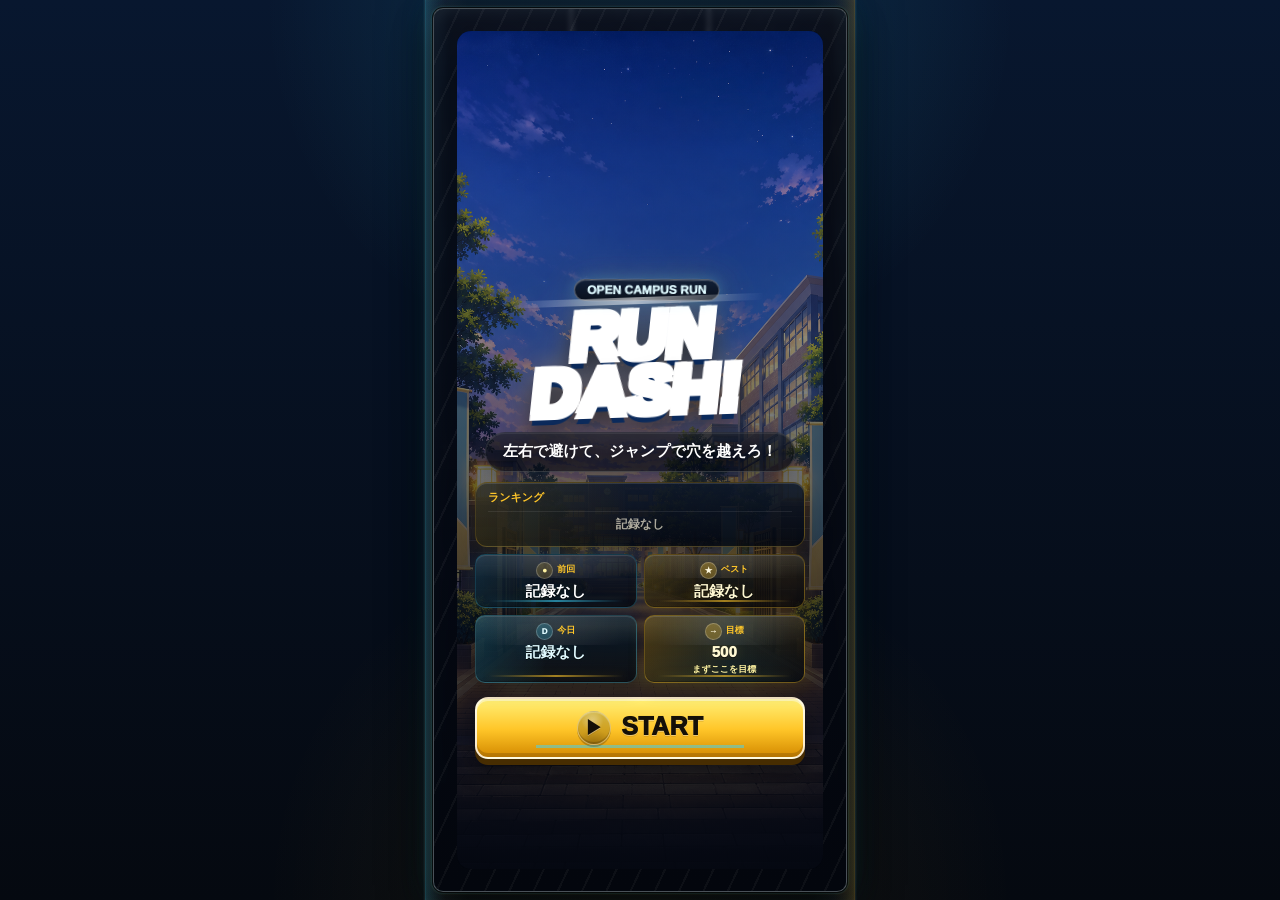
<file: index.html>
<!doctype html>
<html lang="ja">
<head>
  <meta charset="utf-8">
  <meta name="viewport" content="width=device-width, initial-scale=1, viewport-fit=cover">
  <meta name="theme-color" content="#08172f">
  <meta name="application-name" content="RUN DASH!">
  <meta name="mobile-web-app-capable" content="yes">
  <meta name="apple-mobile-web-app-capable" content="yes">
  <meta name="apple-mobile-web-app-status-bar-style" content="black-translucent">
  <meta name="apple-mobile-web-app-title" content="RUN DASH!">
  <meta name="format-detection" content="telephone=no">
  <meta name="description" content="オープンキャンパスでも家でも気軽に遊べる3レーン・スワイプランゲーム。">
  <meta property="og:type" content="website">
  <meta property="og:locale" content="ja_JP">
  <meta property="og:title" content="RUN DASH!">
  <meta property="og:description" content="オープンキャンパスでも家でも気軽に遊べる3レーン・スワイプランゲーム。">
  <meta property="og:image" content="assets/ui/app-icon-512.png">
  <meta name="twitter:card" content="summary">
  <meta name="twitter:title" content="RUN DASH!">
  <meta name="twitter:description" content="オープンキャンパスでも家でも気軽に遊べる3レーン・スワイプランゲーム。">
  <meta name="twitter:image" content="assets/ui/app-icon-512.png">
  <link rel="manifest" href="manifest.webmanifest">
  <link rel="apple-touch-icon" href="assets/ui/app-icon-192.png">
  <link rel="icon" type="image/png" sizes="192x192" href="assets/ui/app-icon-192.png">
  <link rel="icon" type="image/png" sizes="512x512" href="assets/ui/app-icon-512.png">
  <link rel="icon" type="image/svg+xml" href="assets/ui/app-icon.svg">
  <link rel="preload" as="image" href="assets/ui/title-bg-campus.png?v=imagegen-10">
  <link rel="prefetch" as="image" href="assets/ui/result-panel-campus.png?v=imagegen-10">
  <link rel="preload" as="image" href="assets/backgrounds/imagegen-full-road-city-loop-maximum-width.png?v=imagegen-17">
  <link rel="preload" as="image" href="assets/character/imagegen-runner-0.png?v=imagegen-10">
  <link rel="preload" as="image" href="assets/character/imagegen-runner-1.png?v=imagegen-10">
  <link rel="preload" as="image" href="assets/character/imagegen-runner-2.png?v=imagegen-10">
  <link rel="preload" as="image" href="assets/character/imagegen-runner-3.png?v=imagegen-10">
  <link rel="preload" as="image" href="assets/character/imagegen-runner-jump.png?v=imagegen-10">
  <link rel="preload" as="image" href="assets/obstacles/imagegen-car.png?v=imagegen-10">
  <link rel="preload" as="image" href="assets/obstacles/imagegen-hole.png?v=imagegen-10">
  <link rel="preload" as="image" href="assets/gimmicks/imagegen-boost-pad.png?v=imagegen-10">
  <link rel="preload" as="image" href="assets/gimmicks/imagegen-slow-pad.png?v=imagegen-10">
  <title>RUN DASH! オープンキャンパスラン</title>
  <style>
    :root {
      color-scheme: dark;
      --bg: #07101f;
      --bg-2: #0d1930;
      --road: #273038;
      --road-line: #53606a;
      --ink: #fff8df;
      --muted: #b9c3d4;
      --accent: #ffc629;
      --accent-2: #3bd7ff;
      --danger: #ff5d4d;
      --panel: rgba(8, 13, 24, 0.86);
      --panel-strong: rgba(7, 11, 20, 0.94);
    }

    * {
      box-sizing: border-box;
      -webkit-tap-highlight-color: transparent;
      -webkit-touch-callout: none;
    }

    html {
      height: 100%;
      overscroll-behavior: none;
      background: var(--bg);
    }

    body {
      margin: 0;
      min-height: 100svh;
      min-height: 100dvh;
      display: grid;
      place-items: stretch center;
      overscroll-behavior: none;
      overflow: hidden;
      background:
        radial-gradient(circle at 50% 0%, rgba(59, 215, 255, 0.16), transparent 34%),
        radial-gradient(circle at 50% 100%, rgba(255, 198, 41, 0.08), transparent 34%),
        linear-gradient(180deg, #08172f 0%, #050910 100%);
      color: var(--ink);
      font-family: "Segoe UI", "Yu Gothic UI", Meiryo, sans-serif;
      -webkit-font-smoothing: antialiased;
      text-rendering: geometricPrecision;
      user-select: none;
      -webkit-user-select: none;
    }

    .app {
      position: relative;
      width: min(100vw, 430px);
      height: 100svh;
      height: 100dvh;
      min-height: 0;
      display: grid;
      grid-template-rows: auto minmax(0, 1fr) auto auto;
      gap: 7px;
      padding: calc(env(safe-area-inset-top, 0px) + 8px) 8px calc(env(safe-area-inset-bottom, 0px) + 8px);
      background:
        linear-gradient(90deg, rgba(59, 215, 255, 0.12), transparent 5%, transparent 95%, rgba(255, 198, 41, 0.1)),
        linear-gradient(90deg, rgba(255, 255, 255, 0.06), transparent 10%, transparent 90%, rgba(255, 255, 255, 0.06)),
        linear-gradient(180deg, rgba(7, 16, 32, 0.72), rgba(2, 5, 10, 0.52));
      box-shadow:
        inset 10px 0 26px -26px rgba(59, 215, 255, 0.78),
        inset -10px 0 26px -26px rgba(255, 198, 41, 0.62),
        inset 1px 0 0 rgba(59, 215, 255, 0.08),
        inset -1px 0 0 rgba(255, 198, 41, 0.07),
        0 0 0 1px rgba(255, 255, 255, 0.05),
        0 0 0 2px rgba(59, 215, 255, 0.035),
        0 0 28px rgba(59, 215, 255, 0.08),
        0 0 44px rgba(0, 0, 0, 0.46);
    }

    .app:not([data-screen="playing"]) {
      gap: 0;
    }

    .hud {
      position: relative;
      z-index: 2;
      display: grid;
      grid-template-columns: repeat(3, minmax(0, 1fr));
      align-items: center;
      gap: 6px;
      min-height: 50px;
      padding: 3px;
      border: 1px solid rgba(255, 255, 255, 0.08);
      border-radius: 12px;
      background:
        linear-gradient(180deg, rgba(8, 16, 30, 0.88), rgba(2, 5, 10, 0.62));
      box-shadow:
        inset 0 1px 0 rgba(255, 255, 255, 0.06),
        0 8px 16px rgba(0, 0, 0, 0.26);
      max-height: 70px;
      -webkit-backdrop-filter: blur(8px);
      backdrop-filter: blur(8px);
      transition:
        opacity 0.18s ease,
        max-height 0.18s ease,
        min-height 0.18s ease,
        padding 0.18s ease,
        border-color 0.18s ease,
        transform 0.18s ease;
    }

    .app:not([data-screen="playing"]) .hud {
      min-height: 0;
      max-height: 0;
      overflow: hidden;
      padding-top: 0;
      padding-bottom: 0;
      border-width: 0;
      border-color: transparent;
      opacity: 0;
      pointer-events: none;
      transform: translateY(-8px);
    }

    .app:not([data-screen="playing"]) .hud::before,
    .app:not([data-screen="playing"]) .hud::after {
      opacity: 0;
    }

    .hud::before {
      content: "";
      position: absolute;
      inset: 3px;
      border-radius: 11px;
      background:
        linear-gradient(90deg, rgba(255, 198, 41, 0.06), transparent 24%, transparent 76%, rgba(59, 215, 255, 0.06));
      pointer-events: none;
    }

    .hud::after {
      content: "";
      position: absolute;
      left: 16px;
      right: 16px;
      bottom: -4px;
      height: 2px;
      border-radius: 999px;
      background: linear-gradient(90deg, transparent, rgba(59, 215, 255, 0.52), rgba(255, 198, 41, 0.42), transparent);
      box-shadow: 0 0 12px rgba(59, 215, 255, 0.18);
      pointer-events: none;
    }

    h1 {
      display: none;
    }

    .stat {
      position: relative;
      z-index: 1;
      min-width: 0;
      overflow: hidden;
      padding: 7px 6px 8px;
      border: 1px solid rgba(255, 255, 255, 0.16);
      border-radius: 9px;
      background:
        linear-gradient(180deg, rgba(18, 28, 45, 0.96), rgba(4, 7, 13, 0.94));
      box-shadow:
        inset 0 1px 0 rgba(255, 255, 255, 0.14),
        0 3px 0 rgba(0, 0, 0, 0.62),
        0 8px 14px rgba(0, 0, 0, 0.28);
      text-align: center;
    }

    .stat::before {
      content: "";
      position: absolute;
      left: 9px;
      right: 9px;
      bottom: 5px;
      height: 2px;
      border-radius: 999px;
      background: linear-gradient(90deg, transparent, rgba(255, 198, 41, 0.58), transparent);
      box-shadow: 0 0 8px rgba(255, 198, 41, 0.12);
      opacity: 0.62;
      pointer-events: none;
    }

    .stat::after {
      content: "";
      position: absolute;
      inset: 0 0 auto;
      height: 45%;
      background: linear-gradient(180deg, rgba(255, 255, 255, 0.12), transparent);
      pointer-events: none;
    }

    .stat:nth-of-type(1) {
      border-color: rgba(255, 198, 41, 0.28);
      box-shadow:
        inset 0 1px 0 rgba(255, 255, 255, 0.14),
        inset 0 0 0 1px rgba(255, 198, 41, 0.06),
        0 4px 0 rgba(0, 0, 0, 0.7),
        0 10px 18px rgba(0, 0, 0, 0.34);
    }

    .stat:nth-of-type(2) {
      border-color: rgba(59, 215, 255, 0.24);
    }

    .stat:nth-of-type(2)::before {
      background: linear-gradient(90deg, transparent, rgba(59, 215, 255, 0.66), transparent);
      box-shadow: 0 0 10px rgba(59, 215, 255, 0.18);
    }

    .stat:nth-of-type(3) {
      border-color: rgba(255, 243, 162, 0.24);
    }

    .stat:nth-of-type(3)::before {
      background: linear-gradient(90deg, transparent, rgba(255, 243, 162, 0.62), transparent);
      box-shadow: 0 0 10px rgba(255, 243, 162, 0.15);
    }

    .stat span {
      position: relative;
      z-index: 1;
      display: block;
      color: rgba(255, 243, 162, 0.82);
      font-size: 9px;
      font-weight: 950;
      line-height: 1;
      text-transform: uppercase;
    }

    .stat span::before {
      content: attr(data-icon);
      display: inline-grid;
      place-items: center;
      width: 16px;
      height: 16px;
      margin-right: 4px;
      border-radius: 50%;
      background: rgba(255, 198, 41, 0.18);
      color: #fff3a2;
      font-size: 9px;
      line-height: 1;
      box-shadow:
        inset 0 1px 0 rgba(255, 255, 255, 0.2),
        inset 0 -1px 0 rgba(0, 0, 0, 0.18),
        0 0 8px rgba(255, 198, 41, 0.12);
      vertical-align: -1px;
    }

    .stat:nth-of-type(2) span,
    .stat:nth-of-type(2) strong {
      color: #dffaff;
    }

    .stat:nth-of-type(2) strong {
      text-shadow:
        0 2px 0 rgba(0, 0, 0, 0.7),
        0 0 12px rgba(59, 215, 255, 0.18);
    }

    .stat:nth-of-type(2) span::before {
      background: rgba(59, 215, 255, 0.16);
      color: #dffaff;
      box-shadow:
        inset 0 1px 0 rgba(255, 255, 255, 0.18),
        inset 0 -1px 0 rgba(0, 0, 0, 0.16),
        0 0 8px rgba(59, 215, 255, 0.14);
    }

    .stat:nth-of-type(3) span,
    .stat:nth-of-type(3) strong {
      color: #fff8df;
    }

    .stat:nth-of-type(3) strong {
      text-shadow:
        0 2px 0 rgba(0, 0, 0, 0.7),
        0 0 12px rgba(255, 243, 162, 0.14);
    }

    .stat:nth-of-type(3) span::before {
      background: rgba(255, 243, 162, 0.18);
      color: #fff8df;
      box-shadow: inset 0 1px 0 rgba(255, 255, 255, 0.16);
    }

    .stat strong {
      position: relative;
      z-index: 1;
      display: block;
      margin-top: 5px;
      padding-top: 5px;
      border-top: 1px solid rgba(255, 255, 255, 0.08);
      overflow: hidden;
      color: #ffffff;
      font-size: 21px;
      font-weight: 950;
      line-height: 1;
      text-overflow: ellipsis;
      text-shadow:
        0 2px 0 rgba(0, 0, 0, 0.7),
        0 0 10px rgba(255, 255, 255, 0.08);
      white-space: nowrap;
    }

    .stat strong[data-compact="true"] {
      font-size: 19px;
    }

    .stat strong::after {
      content: "";
      position: absolute;
      left: 50%;
      bottom: -4px;
      width: 42px;
      max-width: 62%;
      height: 2px;
      border-radius: 999px;
      background: linear-gradient(90deg, transparent, rgba(255, 255, 255, 0.42), transparent);
      opacity: 0.72;
      transform: translateX(-50%);
      pointer-events: none;
    }

    .stat strong,
    .title-chip strong,
    .result-stat strong,
    .convert-box strong,
    .run-pill strong {
      font-variant-numeric: tabular-nums;
      font-feature-settings: "tnum";
    }

    .stat.stat-pop {
      animation: statPop 0.24s ease-out both;
    }

    .stat.stat-best {
      animation: statBestGlow 0.48s ease-out both;
    }

    .stage {
      position: relative;
      min-height: 0;
      overflow: hidden;
      border: 1px solid rgba(255, 255, 255, 0.16);
      border-radius: 10px;
      background: var(--road);
      box-shadow:
        0 0 0 1px rgba(0, 0, 0, 0.75),
        0 0 0 2px rgba(59, 215, 255, 0.06),
        0 0 0 3px rgba(255, 198, 41, 0.025),
        0 18px 40px rgba(0, 0, 0, 0.45),
        0 0 28px rgba(59, 215, 255, 0.08),
        0 0 34px rgba(255, 198, 41, 0.035);
      touch-action: none;
    }

    .stage::before {
      content: "";
      position: absolute;
      inset: 0;
      z-index: 1;
      border-radius: inherit;
      background:
        linear-gradient(90deg, rgba(59, 215, 255, 0.22), transparent 5%, transparent 95%, rgba(255, 198, 41, 0.18)),
        linear-gradient(180deg, rgba(255, 255, 255, 0.16), transparent 8%, transparent 90%, rgba(0, 0, 0, 0.22)),
        linear-gradient(90deg, rgba(59, 215, 255, 0.18), transparent 10%, transparent 90%, rgba(255, 198, 41, 0.14));
      opacity: 0.46;
      pointer-events: none;
    }

    .stage::after {
      content: "";
      position: absolute;
      inset: 0;
      z-index: 1;
      border-radius: inherit;
      box-shadow:
        inset 0 0 0 1px rgba(255, 255, 255, 0.08),
        inset 14px 14px 22px -24px rgba(255, 255, 255, 0.72),
        inset -14px 14px 22px -24px rgba(59, 215, 255, 0.5),
        inset 0 -46px 60px rgba(0, 0, 0, 0.2);
      pointer-events: none;
    }

    canvas {
      display: block;
      width: 100%;
      height: 100%;
      transition: filter 0.22s ease, transform 0.22s ease;
      user-select: none;
      -webkit-user-select: none;
      -webkit-user-drag: none;
    }

    .stage.title-screen canvas {
      filter: saturate(0.72) brightness(0.64);
      transform: scale(1.015);
    }

    .stage.fx-coin {
      box-shadow:
        0 0 0 1px rgba(0, 0, 0, 0.75),
        0 0 0 2px rgba(255, 198, 41, 0.2),
        0 0 0 3px rgba(255, 198, 41, 0.08),
        0 18px 40px rgba(0, 0, 0, 0.45),
        0 0 34px rgba(255, 198, 41, 0.2);
    }

    .stage.fx-boost {
      box-shadow:
        0 0 0 1px rgba(0, 0, 0, 0.75),
        0 0 0 2px rgba(59, 215, 255, 0.24),
        0 0 0 3px rgba(59, 215, 255, 0.08),
        0 18px 40px rgba(0, 0, 0, 0.45),
        0 0 36px rgba(59, 215, 255, 0.22);
    }

    .stage.fx-slow {
      box-shadow:
        0 0 0 1px rgba(0, 0, 0, 0.75),
        0 0 0 2px rgba(255, 93, 77, 0.2),
        0 0 0 3px rgba(255, 93, 77, 0.08),
        0 18px 40px rgba(0, 0, 0, 0.45),
        0 0 34px rgba(255, 93, 77, 0.18);
    }

    .event-toast {
      position: absolute;
      left: 50%;
      top: calc(env(safe-area-inset-top, 0px) + 58px);
      z-index: 5;
      display: inline-flex;
      align-items: center;
      justify-content: center;
      min-width: 102px;
      min-height: 28px;
      padding: 5px 12px;
      border: 1px solid rgba(255, 255, 255, 0.22);
      border-radius: 999px;
      background:
        linear-gradient(180deg, rgba(255, 255, 255, 0.16), transparent 44%),
        rgba(4, 8, 15, 0.88);
      box-shadow:
        inset 0 1px 0 rgba(255, 255, 255, 0.16),
        0 7px 15px rgba(0, 0, 0, 0.24),
        0 0 16px rgba(255, 198, 41, 0.12);
      color: #fff8df;
      font-size: 12px;
      font-weight: 950;
      line-height: 1;
      opacity: 0;
      pointer-events: none;
      text-shadow: 0 2px 0 rgba(0, 0, 0, 0.58);
      transform: translate(-50%, -8px) scale(0.96);
    }

    .event-toast.show {
      animation: eventToastPop 0.68s ease-out both;
    }

    .event-toast.coin {
      border-color: rgba(255, 198, 41, 0.42);
      color: #fff3a2;
      box-shadow:
        inset 0 1px 0 rgba(255, 255, 255, 0.18),
        0 8px 18px rgba(0, 0, 0, 0.26),
        0 0 20px rgba(255, 198, 41, 0.2);
    }

    .event-toast.boost {
      border-color: rgba(59, 215, 255, 0.48);
      color: #dffaff;
      box-shadow:
        inset 0 1px 0 rgba(255, 255, 255, 0.18),
        0 8px 18px rgba(0, 0, 0, 0.26),
        0 0 22px rgba(59, 215, 255, 0.22);
    }

    .event-toast.slow {
      border-color: rgba(255, 93, 77, 0.42);
      color: #ffe0dc;
      box-shadow:
        inset 0 1px 0 rgba(255, 255, 255, 0.16),
        0 8px 18px rgba(0, 0, 0, 0.26),
        0 0 20px rgba(255, 93, 77, 0.18);
    }

    .event-toast.milestone {
      min-width: 118px;
      border-color: rgba(255, 198, 41, 0.56);
      color: #fff8df;
      background:
        linear-gradient(180deg, rgba(255, 255, 255, 0.22), transparent 46%),
        linear-gradient(135deg, rgba(255, 198, 41, 0.28), rgba(59, 215, 255, 0.18)),
        rgba(4, 8, 15, 0.9);
      box-shadow:
        inset 0 1px 0 rgba(255, 255, 255, 0.2),
        0 8px 18px rgba(0, 0, 0, 0.28),
        0 0 24px rgba(255, 198, 41, 0.22),
        0 0 20px rgba(59, 215, 255, 0.12);
    }

    .event-toast.near {
      min-width: 92px;
      border-color: rgba(123, 238, 255, 0.52);
      color: #e8fbff;
      background:
        linear-gradient(180deg, rgba(255, 255, 255, 0.2), transparent 48%),
        linear-gradient(135deg, rgba(123, 238, 255, 0.22), rgba(255, 198, 41, 0.12)),
        rgba(4, 8, 15, 0.88);
      box-shadow:
        inset 0 1px 0 rgba(255, 255, 255, 0.18),
        0 8px 18px rgba(0, 0, 0, 0.26),
        0 0 22px rgba(123, 238, 255, 0.2);
    }

    .move-controls {
      position: absolute;
      left: 12px;
      bottom: 12px;
      z-index: 2;
      display: grid;
      grid-template-columns: repeat(2, 48px);
      grid-template-rows: 48px;
      gap: 8px;
      padding: 6px;
      opacity: 0;
      pointer-events: none;
      touch-action: none;
      transform: translateY(6px);
      transition: opacity 0.16s ease, transform 0.16s ease;
    }

    .move-controls::before,
    .jump-control::before {
      content: "";
      position: absolute;
      inset: 0;
      border: 1px solid rgba(255, 255, 255, 0.1);
      border-radius: 999px;
      background:
        linear-gradient(90deg, transparent 8%, rgba(59, 215, 255, 0.08), rgba(255, 198, 41, 0.08), transparent 92%),
        rgba(2, 5, 10, 0.18);
      box-shadow:
        0 0 0 1px rgba(59, 215, 255, 0.08),
        inset 0 1px 0 rgba(255, 255, 255, 0.06),
        inset 0 -1px 0 rgba(0, 0, 0, 0.28),
        0 8px 16px rgba(0, 0, 0, 0.18),
        0 0 20px rgba(59, 215, 255, 0.06);
      -webkit-backdrop-filter: blur(6px);
      backdrop-filter: blur(6px);
      pointer-events: none;
    }

    .move-controls::after,
    .jump-control::after {
      content: "";
      position: absolute;
      left: 50%;
      bottom: 5px;
      width: 42%;
      height: 3px;
      border-radius: 999px;
      background: linear-gradient(90deg, transparent, rgba(255, 255, 255, 0.36), transparent);
      opacity: 0.7;
      transform: translateX(-50%);
      pointer-events: none;
    }

    .jump-control {
      position: absolute;
      right: 12px;
      bottom: 12px;
      z-index: 2;
      padding: 6px;
      opacity: 0;
      pointer-events: none;
      touch-action: none;
      transform: translateY(6px);
      transition: opacity 0.16s ease, transform 0.16s ease;
    }

    .stage.playing .move-controls,
    .stage.playing .jump-control {
      opacity: 0.82;
      pointer-events: auto;
      transform: translateY(0);
    }

    .pause-button {
      position: absolute;
      top: 10px;
      right: 10px;
      z-index: 2;
      display: grid;
      place-items: center;
      width: 46px;
      height: 46px;
      border: 1px solid rgba(255, 255, 255, 0.22);
      border-radius: 12px;
      background:
        linear-gradient(180deg, rgba(255, 255, 255, 0.14), transparent 48%),
        linear-gradient(180deg, rgba(17, 29, 48, 0.88), rgba(4, 8, 15, 0.86));
      box-shadow:
        inset 0 1px 0 rgba(255, 255, 255, 0.16),
        0 8px 18px rgba(0, 0, 0, 0.28),
        0 0 16px rgba(59, 215, 255, 0.12);
      color: #fff8df;
      font-family: inherit;
      font-size: 21px;
      font-weight: 950;
      line-height: 1;
      opacity: 0;
      pointer-events: none;
      transform: translateY(-6px);
      transition: opacity 0.16s ease, transform 0.16s ease, filter 0.12s ease;
      -webkit-tap-highlight-color: transparent;
      touch-action: manipulation;
    }

    .stage.playing .pause-button:not([hidden]) {
      opacity: 0.92;
      pointer-events: auto;
      transform: translateY(0);
    }

    .pause-button:active {
      filter: brightness(1.16);
      transform: translateY(1px) scale(0.96);
    }

    .control-button {
      position: relative;
      z-index: 1;
      width: 48px;
      height: 48px;
      min-height: 48px;
      display: grid;
      place-items: center;
      overflow: hidden;
      padding: 0;
      border: 2px solid rgba(255, 255, 255, 0.72);
      border-radius: 50%;
      background:
        radial-gradient(circle at 50% 106%, rgba(111, 70, 0, 0.46), transparent 48%),
        linear-gradient(180deg, #ffe37a 0%, #ffc629 54%, #d79300 100%);
      box-shadow:
        inset 0 2px 0 rgba(255, 255, 255, 0.42),
        inset 0 -4px 0 rgba(101, 63, 0, 0.3),
        0 5px 0 rgba(75, 48, 0, 0.9),
        0 8px 14px rgba(0, 0, 0, 0.26);
      color: #1a1405;
      font-size: 25px;
      font-weight: 950;
      line-height: 1;
      text-shadow: 0 1px 0 rgba(255, 255, 255, 0.34);
      transition: transform 0.08s ease, filter 0.08s ease, box-shadow 0.08s ease;
      user-select: none;
      -webkit-user-select: none;
      -webkit-user-drag: none;
    }

    .control-button::before {
      content: "";
      position: absolute;
      inset: -5px;
      border: 1px solid rgba(255, 198, 41, 0.28);
      border-radius: inherit;
      box-shadow: 0 0 14px rgba(255, 198, 41, 0.12);
      pointer-events: none;
    }

    .control-button::after {
      content: "";
      position: absolute;
      inset: 5px 7px auto;
      height: 36%;
      border-radius: inherit;
      background: linear-gradient(180deg, rgba(255, 255, 255, 0.36), transparent);
      pointer-events: none;
    }

    .control-button:active,
    .control-button.is-pressed {
      transform: translateY(4px) scale(0.94);
      filter: brightness(1.06);
      box-shadow:
        inset 0 2px 0 rgba(255, 255, 255, 0.35),
        inset 0 -2px 0 rgba(101, 63, 0, 0.3),
        0 1px 0 rgba(75, 48, 0, 0.9),
        0 7px 12px rgba(0, 0, 0, 0.3);
    }

    .dir-left {
      grid-column: 1;
      grid-row: 1;
    }

    .dir-right {
      grid-column: 2;
      grid-row: 1;
    }

    .jump-control .control-button {
      width: 68px;
      height: 68px;
      min-height: 68px;
      border-color: rgba(255, 255, 255, 0.78);
      background:
        radial-gradient(circle at 50% 18%, rgba(255, 255, 255, 0.34), transparent 34%),
        radial-gradient(circle at 50% 108%, rgba(111, 70, 0, 0.48), transparent 50%),
        linear-gradient(180deg, #fff173 0%, #ffc629 52%, #d48800 100%);
      box-shadow:
        inset 0 2px 0 rgba(255, 255, 255, 0.46),
        inset 0 -5px 0 rgba(101, 63, 0, 0.34),
        0 6px 0 rgba(75, 48, 0, 0.94),
        0 0 0 3px rgba(59, 215, 255, 0.09),
        0 0 16px rgba(59, 215, 255, 0.14),
        0 0 16px rgba(255, 198, 41, 0.16),
        0 10px 16px rgba(0, 0, 0, 0.28);
      font-size: 16px;
      letter-spacing: 0;
    }

    .jump-control .control-button:active,
    .jump-control .control-button.is-pressed {
      box-shadow:
        inset 0 2px 0 rgba(255, 255, 255, 0.35),
        inset 0 -2px 0 rgba(101, 63, 0, 0.3),
        0 1px 0 rgba(75, 48, 0, 0.9),
        0 0 0 5px rgba(59, 215, 255, 0.1),
        0 0 18px rgba(59, 215, 255, 0.2),
        0 7px 12px rgba(0, 0, 0, 0.3);
    }

    .control-button.is-cued {
      animation: controlCuePulse var(--cue-duration, 0.62s) ease-in-out infinite;
      filter: brightness(var(--cue-brightness, 1.14)) saturate(var(--cue-saturation, 1.12));
    }

    .control-button.is-cued::before {
      border-color: rgba(123, 238, 255, 0.72);
      box-shadow:
        0 0 0 6px rgba(123, 238, 255, 0.08),
        0 0 24px rgba(123, 238, 255, var(--cue-cyan-glow, 0.46)),
        0 0 22px rgba(255, 198, 41, var(--cue-gold-glow, 0.24));
    }

    .control-button.is-ready-cued:not(.is-cued) {
      animation: controlReadyPulse 1.3s ease-in-out infinite;
      filter: brightness(1.06) saturate(1.06);
    }

    .dir-right.is-ready-cued:not(.is-cued) {
      animation-delay: 0.14s;
    }

    .jump-control .control-button.is-ready-cued:not(.is-cued) {
      animation-delay: 0.28s;
    }

    .control-button.is-ready-cued:not(.is-cued)::before {
      border-color: rgba(255, 243, 162, 0.52);
      box-shadow:
        0 0 0 5px rgba(255, 198, 41, 0.07),
        0 0 18px rgba(255, 198, 41, 0.2),
        0 0 20px rgba(123, 238, 255, 0.16);
    }

    .overlay {
      position: absolute;
      inset: 0;
      z-index: 3;
      display: grid;
      place-items: center;
      padding: 16px;
      background: rgba(2, 5, 10, 0.46);
      opacity: 0;
      pointer-events: none;
      transition: opacity 0.16s ease;
      -webkit-backdrop-filter: blur(2px) saturate(0.9);
      backdrop-filter: blur(2px) saturate(0.9);
    }

    .overlay.show {
      opacity: 1;
      pointer-events: auto;
    }

    .overlay.show .dialog {
      animation: dialogPop 0.18s ease-out both;
    }

    .overlay[data-mode="title"] {
      align-items: stretch;
      padding: 22px 18px;
      background:
        repeating-linear-gradient(115deg, rgba(255, 255, 255, 0.04) 0 2px, transparent 2px 22px),
        linear-gradient(180deg, rgba(8, 18, 45, 0.2), rgba(4, 8, 18, 0.88) 58%, rgba(3, 6, 13, 0.98)),
        rgba(5, 9, 18, 0.72);
    }

    .overlay[data-mode="result"] {
      background:
        repeating-linear-gradient(115deg, rgba(255, 255, 255, 0.03) 0 2px, transparent 2px 20px),
        radial-gradient(circle at 50% 36%, rgba(59, 215, 255, 0.14), transparent 38%),
        linear-gradient(180deg, rgba(2, 5, 10, 0.35), rgba(2, 5, 10, 0.78)),
        rgba(2, 5, 10, 0.55);
    }

    .dialog {
      width: min(100%, 350px);
      max-height: 100%;
      overflow: auto;
      overscroll-behavior: contain;
      padding: 18px;
      border: 1px solid rgba(255, 255, 255, 0.16);
      border-radius: 14px;
      background:
        linear-gradient(90deg, rgba(255, 198, 41, 0.1), transparent 14%, transparent 86%, rgba(59, 215, 255, 0.1)),
        radial-gradient(circle at 50% 0%, rgba(59, 215, 255, 0.1), transparent 42%),
        linear-gradient(180deg, rgba(17, 29, 48, 0.95), rgba(5, 9, 17, 0.96));
      box-shadow:
        inset 0 1px 0 rgba(255, 255, 255, 0.12),
        inset 0 0 0 1px rgba(59, 215, 255, 0.05),
        0 0 0 1px rgba(255, 198, 41, 0.035),
        0 22px 60px rgba(0, 0, 0, 0.62),
        0 0 24px rgba(59, 215, 255, 0.1);
      text-align: center;
      transform-origin: center;
      scrollbar-gutter: auto;
      scrollbar-width: thin;
      scrollbar-color: rgba(255, 198, 41, 0.38) rgba(4, 8, 15, 0.22);
      -webkit-backdrop-filter: blur(10px);
      backdrop-filter: blur(10px);
    }

    .dialog::-webkit-scrollbar {
      width: 5px;
    }

    .dialog::-webkit-scrollbar-track {
      border-radius: 999px;
      background: rgba(4, 8, 15, 0.62);
    }

    .dialog::-webkit-scrollbar-thumb {
      border: 1px solid rgba(4, 8, 15, 0.42);
      border-radius: 999px;
      background:
        linear-gradient(180deg, rgba(255, 255, 255, 0.24), transparent 42%),
        linear-gradient(180deg, rgba(255, 240, 119, 0.74), rgba(255, 198, 41, 0.62) 55%, rgba(212, 138, 0, 0.6));
      box-shadow: inset 0 -2px 0 rgba(102, 62, 0, 0.22);
    }

    .dialog.new-best {
      position: relative;
      border-color: rgba(255, 198, 41, 0.95);
      background:
        radial-gradient(circle at 50% -8%, rgba(255, 239, 143, 0.24), transparent 34%),
        radial-gradient(circle at 18% 12%, rgba(255, 239, 143, 0.18), transparent 28%),
        radial-gradient(circle at 82% 10%, rgba(255, 198, 41, 0.14), transparent 30%),
        linear-gradient(180deg, rgba(62, 45, 8, 0.96), rgba(6, 10, 18, 0.97) 48%),
        var(--panel-strong);
      box-shadow:
        inset 0 1px 0 rgba(255, 255, 255, 0.18),
        inset 0 0 26px rgba(255, 198, 41, 0.08),
        0 0 0 2px rgba(255, 198, 41, 0.26),
        0 0 38px rgba(255, 198, 41, 0.34),
        0 22px 60px rgba(0, 0, 0, 0.62);
    }

    .dialog.new-best::after {
      content: "";
      position: absolute;
      left: 18px;
      right: 18px;
      top: 0;
      height: 4px;
      border-radius: 0 0 999px 999px;
      background: linear-gradient(90deg, transparent, rgba(255, 239, 143, 0.95), transparent);
      box-shadow: 0 0 18px rgba(255, 198, 41, 0.5);
      pointer-events: none;
    }

    .dialog.new-best h2::before {
      content: "新記録!";
      display: block;
      width: max-content;
      margin-bottom: 6px;
      margin-left: auto;
      margin-right: auto;
      padding: 4px 12px;
      border: 1px solid rgba(255, 255, 255, 0.34);
      border-radius: 999px;
      background:
        linear-gradient(180deg, rgba(255, 255, 255, 0.24), transparent 42%),
        linear-gradient(180deg, rgba(255, 198, 41, 0.3), rgba(255, 198, 41, 0.12));
      box-shadow:
        inset 0 1px 0 rgba(255, 255, 255, 0.22),
        0 0 14px rgba(255, 198, 41, 0.22);
      color: #fff2a6;
      font-size: 13px;
      font-weight: 950;
      letter-spacing: 0;
      text-shadow: 0 0 12px rgba(255, 198, 41, 0.72);
    }

    .dialog.new-best h2 {
      color: #fff7c2;
      text-shadow:
        0 3px 0 rgba(0, 0, 0, 0.72),
        0 0 18px rgba(255, 198, 41, 0.38);
    }

    .dialog h2 {
      margin: 0 0 8px;
      color: #ffffff;
      font-size: 31px;
      font-weight: 950;
      line-height: 1;
      letter-spacing: 0;
      text-shadow: 0 3px 0 rgba(0, 0, 0, 0.66);
    }

    .overlay[data-mode="result"] .dialog:not(.new-best) h2::before {
      content: "RESULT";
      display: block;
      width: max-content;
      margin: 0 auto 6px;
      padding: 3px 10px;
      border: 1px solid rgba(59, 215, 255, 0.22);
      border-radius: 999px;
      background: rgba(59, 215, 255, 0.12);
      color: #dffaff;
      font-size: 11px;
      font-weight: 950;
      line-height: 1;
      text-shadow: none;
      box-shadow: 0 0 12px rgba(59, 215, 255, 0.12);
    }

    .overlay[data-mode="title"] .dialog {
      align-self: stretch;
      display: grid;
      grid-template-rows: 1fr auto auto auto;
      width: min(100%, 366px);
      overflow: hidden;
      border: 0;
      background:
        linear-gradient(180deg, rgba(4, 8, 18, 0.08), rgba(4, 8, 18, 0.5) 42%, rgba(3, 6, 13, 0.96)),
        url("assets/ui/title-bg-campus.png?v=imagegen-10") center / cover no-repeat,
        radial-gradient(circle at 50% 26%, rgba(59, 215, 255, 0.2), transparent 28%),
        linear-gradient(180deg, rgba(8, 18, 43, 0.03), rgba(8, 13, 25, 0.62) 52%, rgba(5, 9, 17, 0.96));
      box-shadow: none;
    }

    .overlay[data-mode="title"] .dialog h2 {
      align-self: end;
      position: relative;
      z-index: 1;
      justify-self: center;
      max-width: 100%;
      margin-bottom: 12px;
      background: linear-gradient(180deg, #fff36c 0%, #ffc629 48%, #ff9300 100%);
      -webkit-background-clip: text;
      background-clip: text;
      color: #ffc629;
      font-size: 66px;
      font-weight: 950;
      line-height: 0.84;
      text-transform: uppercase;
      -webkit-text-fill-color: transparent;
      transform: skew(-8deg) rotate(-2deg);
      filter: drop-shadow(0 0 14px rgba(255, 198, 41, 0.22));
      text-shadow:
        -3px -3px 0 #ffffff,
        3px -3px 0 #ffffff,
        -3px 3px 0 #ffffff,
        3px 3px 0 #ffffff,
        0 8px 0 #0b2a5b,
        0 16px 22px rgba(0, 0, 0, 0.64);
    }

    .overlay[data-mode="title"] .dialog h2::before {
      content: "OPEN CAMPUS RUN";
      display: block;
      width: max-content;
      margin: 0 auto 8px;
      padding: 4px 12px;
      border: 1px solid rgba(255, 255, 255, 0.34);
      border-radius: 999px;
      background:
        linear-gradient(180deg, rgba(12, 24, 43, 0.86), rgba(2, 7, 15, 0.86));
      box-shadow:
        inset 0 1px 0 rgba(255, 255, 255, 0.18),
        0 0 14px rgba(59, 215, 255, 0.22);
      color: #dffaff;
      font-size: 12px;
      font-weight: 950;
      line-height: 1;
      -webkit-text-fill-color: #dffaff;
      text-shadow: none;
      transform: skew(8deg) rotate(2deg);
    }

    .overlay[data-mode="title"] .dialog h2::after {
      content: "";
      position: absolute;
      left: 8%;
      right: 14%;
      top: 13%;
      height: 7px;
      border-radius: 999px;
      background: linear-gradient(90deg, transparent, rgba(255, 255, 255, 0.78), transparent);
      opacity: 0.72;
      transform: skewX(-18deg);
      pointer-events: none;
    }

    .overlay[data-mode="title"] .dialog p {
      position: relative;
      z-index: 1;
      justify-self: center;
      width: min(100%, 310px);
      margin-bottom: 10px;
      padding: 8px 12px;
      border: 1px solid rgba(255, 255, 255, 0.1);
      border-radius: 999px;
      background:
        linear-gradient(180deg, rgba(255, 255, 255, 0.06), transparent 55%),
        rgba(4, 9, 18, 0.66);
      box-shadow:
        inset 0 1px 0 rgba(255, 255, 255, 0.07),
        0 8px 18px rgba(0, 0, 0, 0.18);
      color: #ffffff;
      font-size: 15px;
      font-weight: 900;
      text-shadow: 0 3px 8px rgba(0, 0, 0, 0.55);
    }

    .title-meta {
      position: relative;
      z-index: 1;
      display: grid;
      grid-template-columns: repeat(2, minmax(0, 1fr));
      gap: 7px;
      margin: 0 0 14px;
    }

    .title-meta[hidden],
    .overlay:not([data-mode="title"]) .title-meta {
      display: none;
    }

    .title-ranking {
      grid-column: 1 / -1;
      overflow: hidden;
      padding: 10px 12px 11px;
      border: 1px solid rgba(255, 198, 41, 0.24);
      border-radius: 12px;
      background:
        linear-gradient(90deg, rgba(255, 198, 41, 0.14), transparent 48%),
        linear-gradient(180deg, rgba(14, 24, 40, 0.88), rgba(4, 8, 16, 0.86));
      box-shadow:
        inset 0 1px 0 rgba(255, 255, 255, 0.12),
        0 0 18px rgba(255, 198, 41, 0.1),
        0 8px 16px rgba(0, 0, 0, 0.22);
      animation: cardIn 0.2s ease-out both;
    }

    .title-ranking h3 {
      margin: 0 0 7px;
      color: var(--accent);
      font-size: 11px;
      font-weight: 950;
      letter-spacing: 0;
      line-height: 1;
      text-align: left;
    }

    .title-rank-row,
    .title-rank-empty {
      display: flex;
      align-items: center;
      justify-content: space-between;
      min-height: 24px;
      padding: 4px 0;
      border-top: 1px solid rgba(255, 255, 255, 0.08);
      color: #fff8df;
      font-size: 13px;
      font-weight: 900;
      line-height: 1;
    }

    .title-rank-row span {
      color: rgba(255, 248, 223, 0.68);
      font-size: 11px;
    }

    .title-rank-row strong {
      color: #ffffff;
      font-size: 15px;
      font-weight: 950;
      text-shadow: 0 0 12px rgba(255, 198, 41, 0.18);
    }

    .title-rank-row.is-last {
      margin: 2px -6px;
      padding-left: 6px;
      padding-right: 6px;
      border-radius: 999px;
      background:
        linear-gradient(90deg, rgba(59, 215, 255, 0.18), rgba(255, 198, 41, 0.1), transparent 82%);
      box-shadow:
        inset 0 0 0 1px rgba(59, 215, 255, 0.12),
        0 0 14px rgba(59, 215, 255, 0.08);
    }

    .title-rank-row.is-last strong::after {
      content: "前回";
      display: inline-grid;
      place-items: center;
      margin-left: 7px;
      padding: 2px 6px;
      border-radius: 999px;
      background: rgba(59, 215, 255, 0.18);
      color: #dffaff;
      font-size: 8px;
      font-weight: 950;
      line-height: 1;
      vertical-align: 2px;
      text-shadow: none;
    }

    .title-rank-empty {
      justify-content: center;
      color: rgba(255, 248, 223, 0.66);
      font-size: 12px;
    }

    .title-chip {
      position: relative;
      min-width: 0;
      overflow: hidden;
      padding: 7px 7px 8px;
      border: 1px solid rgba(255, 255, 255, 0.16);
      border-radius: 10px;
      background:
        linear-gradient(90deg, rgba(59, 215, 255, 0.1), transparent 44%),
        linear-gradient(180deg, rgba(14, 24, 40, 0.82), rgba(4, 8, 16, 0.84));
      box-shadow:
        inset 0 1px 0 rgba(255, 255, 255, 0.1),
        inset 0 -1px 0 rgba(0, 0, 0, 0.22),
        0 8px 16px rgba(0, 0, 0, 0.22);
      text-align: center;
      animation: cardIn 0.2s ease-out both;
    }

    .title-chip::before {
      content: "";
      position: absolute;
      left: 12px;
      right: 12px;
      bottom: 5px;
      height: 2px;
      border-radius: 999px;
      background: linear-gradient(90deg, transparent, rgba(255, 198, 41, 0.62), transparent);
      box-shadow: 0 0 10px rgba(255, 198, 41, 0.16);
      pointer-events: none;
    }

    .title-chip::after {
      content: "";
      position: absolute;
      inset: 0 0 auto;
      height: 44%;
      background:
        linear-gradient(90deg, transparent 8%, rgba(255, 255, 255, 0.08), transparent 92%),
        linear-gradient(180deg, rgba(255, 255, 255, 0.09), transparent);
      pointer-events: none;
    }

    .title-chip span {
      position: relative;
      z-index: 1;
      display: block;
      color: var(--accent);
      font-size: 9px;
      font-weight: 950;
      line-height: 1;
    }

    .title-chip span::before {
      content: attr(data-icon);
      display: inline-grid;
      place-items: center;
      width: 15px;
      height: 15px;
      margin-right: 4px;
      border: 1px solid rgba(255, 255, 255, 0.22);
      border-radius: 50%;
      background: rgba(255, 198, 41, 0.16);
      color: #fff3a2;
      font-size: 8px;
      line-height: 1;
      vertical-align: -1px;
    }

    .title-chip strong {
      position: relative;
      z-index: 1;
      display: block;
      margin-top: 5px;
      overflow: hidden;
      color: #ffffff;
      font-size: 15px;
      font-weight: 950;
      line-height: 1;
      text-overflow: ellipsis;
      text-shadow:
        0 1px 0 rgba(0, 0, 0, 0.68),
        0 0 12px rgba(59, 215, 255, 0.12);
      white-space: nowrap;
    }

    .title-chip em {
      position: relative;
      z-index: 1;
      display: block;
      margin-top: 5px;
      overflow: hidden;
      color: rgba(255, 248, 223, 0.78);
      font-size: 9px;
      font-style: normal;
      font-weight: 850;
      line-height: 1;
      text-overflow: ellipsis;
      white-space: nowrap;
    }

    .title-chip-last {
      border-color: rgba(59, 215, 255, 0.22);
      box-shadow:
        inset 0 1px 0 rgba(255, 255, 255, 0.1),
        inset 0 -1px 0 rgba(0, 0, 0, 0.22),
        0 0 18px rgba(59, 215, 255, 0.1),
        0 8px 16px rgba(0, 0, 0, 0.22);
      animation-delay: 0.04s;
    }

    .title-chip-last::before {
      background: linear-gradient(90deg, transparent, rgba(59, 215, 255, 0.58), transparent);
      box-shadow: 0 0 10px rgba(59, 215, 255, 0.16);
    }

    .title-chip-best {
      border-color: rgba(255, 198, 41, 0.26);
      background:
        linear-gradient(90deg, rgba(255, 198, 41, 0.14), transparent 44%),
        linear-gradient(180deg, rgba(35, 31, 20, 0.86), rgba(8, 8, 12, 0.84));
      box-shadow:
        inset 0 1px 0 rgba(255, 255, 255, 0.12),
        inset 0 -1px 0 rgba(0, 0, 0, 0.24),
        0 0 18px rgba(255, 198, 41, 0.12),
        0 8px 16px rgba(0, 0, 0, 0.22);
    }

    .title-chip-best span::before {
      background: rgba(255, 198, 41, 0.28);
      color: #fff8df;
    }

    .title-chip-best strong {
      color: #fff8d2;
      text-shadow:
        0 1px 0 rgba(0, 0, 0, 0.72),
        0 0 14px rgba(255, 198, 41, 0.22);
    }

    .title-chip-today {
      border-color: rgba(123, 238, 255, 0.24);
      background:
        linear-gradient(90deg, rgba(59, 215, 255, 0.14), transparent 44%),
        linear-gradient(180deg, rgba(13, 31, 42, 0.86), rgba(4, 8, 16, 0.84));
      animation-delay: 0.08s;
    }

    .title-chip-today span::before {
      background: rgba(59, 215, 255, 0.2);
      color: #dffaff;
    }

    .title-chip-today strong {
      color: #dffaff;
      text-shadow:
        0 1px 0 rgba(0, 0, 0, 0.72),
        0 0 14px rgba(59, 215, 255, 0.2);
    }

    .title-chip-next {
      border-color: rgba(255, 198, 41, 0.34);
      background:
        linear-gradient(90deg, rgba(255, 198, 41, 0.18), rgba(59, 215, 255, 0.08) 54%, transparent),
        linear-gradient(180deg, rgba(37, 29, 14, 0.9), rgba(5, 9, 16, 0.86));
      box-shadow:
        inset 0 1px 0 rgba(255, 255, 255, 0.12),
        inset 0 -1px 0 rgba(0, 0, 0, 0.24),
        0 0 18px rgba(255, 198, 41, 0.14),
        0 8px 16px rgba(0, 0, 0, 0.22);
      animation-delay: 0.12s;
    }

    .title-chip-next span::before {
      background: rgba(255, 198, 41, 0.28);
      color: #fff8df;
    }

    .title-chip-next strong {
      color: #fff8d2;
      text-shadow:
        0 1px 0 rgba(0, 0, 0, 0.72),
        0 0 14px rgba(255, 198, 41, 0.22);
    }

    .title-chip-next em {
      color: #fff3a2;
      text-shadow: 0 0 10px rgba(255, 198, 41, 0.16);
    }

    .overlay[data-mode="result"] .dialog:not(.new-best) {
      background:
        linear-gradient(180deg, rgba(4, 8, 18, 0.2), rgba(4, 8, 18, 0.8)),
        url("assets/ui/result-panel-campus.png?v=imagegen-10") center / cover no-repeat,
        radial-gradient(circle at 50% 0%, rgba(59, 215, 255, 0.16), transparent 58%),
        linear-gradient(180deg, rgba(17, 29, 48, 0.96), rgba(5, 9, 17, 0.97));
    }

    .overlay[data-mode="result"] .dialog h2::after {
      content: "";
      display: block;
      width: min(64%, 160px);
      height: 3px;
      margin: 9px auto 0;
      border-radius: 999px;
      background: linear-gradient(90deg, transparent, rgba(255, 198, 41, 0.84), transparent);
      box-shadow: 0 0 12px rgba(255, 198, 41, 0.24);
    }

    .overlay[data-mode="result"] .dialog p {
      display: none;
    }

    .overlay[data-mode="title"] .conversion {
      display: none;
    }

    .dialog p {
      margin: 0 0 14px;
      color: var(--muted);
      font-size: 14px;
      font-weight: 750;
      line-height: 1.5;
      text-wrap: balance;
    }

    .result-stats {
      display: grid;
      grid-template-columns: repeat(2, minmax(0, 1fr));
      gap: 7px;
      margin: 0 0 14px;
    }

    .result-stats[hidden],
    .overlay[data-mode="title"] .result-stats {
      display: none;
    }

    .result-stat {
      position: relative;
      min-width: 0;
      overflow: hidden;
      min-height: 60px;
      padding: 9px 7px;
      border: 1px solid rgba(255, 255, 255, 0.2);
      border-radius: 10px;
      background:
        radial-gradient(circle at 50% 0%, rgba(59, 215, 255, 0.16), transparent 58%),
        linear-gradient(180deg, rgba(24, 39, 62, 0.98), rgba(4, 8, 15, 0.97));
      box-shadow:
        inset 0 1px 0 rgba(255, 255, 255, 0.12),
        0 0 0 1px rgba(59, 215, 255, 0.05),
        0 8px 16px rgba(0, 0, 0, 0.22);
      text-align: center;
      animation: cardIn 0.18s ease-out both;
    }

    .result-stat:nth-child(2) {
      animation-delay: 0.03s;
    }

    .result-stat:nth-child(3) {
      animation-delay: 0.06s;
    }

    .result-stat:nth-child(4) {
      animation-delay: 0.09s;
    }

    .result-stat:nth-child(5) {
      animation-delay: 0.12s;
    }

    .result-stat:nth-child(6) {
      animation-delay: 0.15s;
    }

    .result-stat:not(:first-child) {
      box-shadow:
        inset 0 1px 0 rgba(255, 255, 255, 0.12),
        inset 3px 0 0 rgba(59, 215, 255, 0.28),
        0 0 0 1px rgba(59, 215, 255, 0.04),
        0 8px 16px rgba(0, 0, 0, 0.22);
    }

    .result-stat-skill,
    .result-stat-gain {
      border-color: rgba(255, 198, 41, 0.28);
      background:
        radial-gradient(circle at 50% 0%, rgba(255, 198, 41, 0.16), transparent 58%),
        linear-gradient(180deg, rgba(42, 35, 18, 0.94), rgba(4, 8, 15, 0.92));
    }

    .result-stat-gain {
      border-color: rgba(59, 215, 255, 0.3);
      background:
        radial-gradient(circle at 50% 0%, rgba(59, 215, 255, 0.16), transparent 58%),
        linear-gradient(180deg, rgba(15, 35, 47, 0.94), rgba(4, 8, 15, 0.92));
    }

    .result-stat-skill span,
    .result-stat-gain span {
      color: #fff3a2;
    }

    .result-stat-skill strong {
      color: #ffe37a;
      text-shadow: 0 0 12px rgba(255, 198, 41, 0.22);
    }

    .result-stat-gain strong {
      color: #7beeff;
      text-shadow: 0 0 12px rgba(59, 215, 255, 0.24);
    }

    .result-stat::after {
      content: "";
      position: absolute;
      inset: 0 0 auto;
      height: 48%;
      background: linear-gradient(180deg, rgba(255, 255, 255, 0.09), transparent);
      pointer-events: none;
    }

    .result-stat:first-child {
      grid-column: 1 / -1;
      min-height: 82px;
      padding: 14px 10px 15px;
      border-color: rgba(255, 198, 41, 0.62);
      background:
        radial-gradient(circle at 50% 0%, rgba(255, 198, 41, 0.22), transparent 58%),
        linear-gradient(180deg, rgba(39, 45, 56, 0.96), rgba(6, 9, 16, 0.96));
      box-shadow:
        inset 0 1px 0 rgba(255, 255, 255, 0.12),
        0 0 22px rgba(255, 198, 41, 0.12);
    }

    .result-stat:first-child::before {
      content: "";
      position: absolute;
      left: 14%;
      right: 14%;
      bottom: 7px;
      height: 2px;
      border-radius: 999px;
      background: linear-gradient(90deg, transparent, rgba(255, 198, 41, 0.78), transparent);
      box-shadow: 0 0 12px rgba(255, 198, 41, 0.24);
      pointer-events: none;
    }

    .result-stat:first-child::after {
      height: 100%;
      background:
        linear-gradient(110deg, transparent 0 32%, rgba(255, 255, 255, 0.12) 42%, transparent 54%),
        linear-gradient(180deg, rgba(255, 255, 255, 0.08), transparent 46%);
      opacity: 0.86;
    }

    .result-stat span {
      position: relative;
      z-index: 1;
      display: block;
      color: #ffe37a;
      font-size: 10px;
      font-weight: 950;
      line-height: 1;
      text-transform: uppercase;
    }

    .result-stat span::before {
      content: attr(data-icon);
      display: inline-grid;
      place-items: center;
      width: 16px;
      height: 16px;
      margin-right: 4px;
      border: 1px solid rgba(255, 255, 255, 0.22);
      border-radius: 50%;
      background: rgba(255, 198, 41, 0.16);
      color: #fff3a2;
      font-size: 9px;
      line-height: 1;
      vertical-align: -1px;
    }

    .result-stat strong {
      position: relative;
      z-index: 1;
      display: block;
      margin-top: 5px;
      overflow: hidden;
      color: #fff8df;
      font-size: 16px;
      font-weight: 950;
      line-height: 1;
      text-overflow: ellipsis;
      white-space: nowrap;
      text-shadow:
        0 1px 0 rgba(0, 0, 0, 0.74),
        0 0 10px rgba(59, 215, 255, 0.1);
    }

    .result-stat:first-child strong {
      color: #fff8d2;
      font-size: 34px;
      text-shadow:
        0 2px 0 rgba(0, 0, 0, 0.7),
        0 0 18px rgba(255, 198, 41, 0.34);
    }

    .dialog.new-best .result-stat:first-child {
      border-color: rgba(255, 239, 143, 0.86);
      background:
        radial-gradient(circle at 50% 0%, rgba(255, 239, 143, 0.28), transparent 58%),
        linear-gradient(180deg, rgba(77, 57, 13, 0.98), rgba(9, 10, 15, 0.96));
      box-shadow:
        inset 0 1px 0 rgba(255, 255, 255, 0.18),
        0 0 28px rgba(255, 198, 41, 0.22);
    }

    .dialog.new-best .result-stat:first-child strong {
      color: #fff0a5;
      font-size: 31px;
      text-shadow:
        0 2px 0 rgba(0, 0, 0, 0.72),
        0 0 24px rgba(255, 198, 41, 0.55);
    }

    .conversion {
      position: relative;
      display: none;
      margin: 0 0 14px;
      overflow: hidden;
      padding: 26px 11px 11px;
      border: 1px solid rgba(255, 198, 41, 0.2);
      border-radius: 12px;
      background:
        linear-gradient(90deg, transparent 0 8%, rgba(255, 198, 41, 0.12) 8% 92%, transparent 92%) center calc(100% - 5px) / 100% 2px no-repeat,
        radial-gradient(circle at 50% 0%, rgba(255, 198, 41, 0.13), transparent 56%),
        rgba(0, 0, 0, 0.24);
      box-shadow:
        inset 0 1px 0 rgba(255, 255, 255, 0.08),
        inset 0 -1px 0 rgba(0, 0, 0, 0.32),
        0 0 0 1px rgba(255, 198, 41, 0.04),
        0 10px 20px rgba(0, 0, 0, 0.16);
    }

    .conversion::before {
      content: "COIN BONUS";
      position: absolute;
      left: 11px;
      top: 8px;
      padding: 3px 8px;
      border-radius: 999px;
      background: rgba(255, 198, 41, 0.14);
      color: #fff3a2;
      font-size: 10px;
      font-weight: 950;
      line-height: 1;
    }

    .conversion.show {
      display: block;
    }

    .convert-row {
      display: grid;
      grid-template-columns: 74px 1fr 86px;
      align-items: center;
      gap: 8px;
      min-height: 56px;
    }

    .convert-box {
      position: relative;
      overflow: hidden;
      padding: 8px 6px;
      border: 1px solid rgba(255, 255, 255, 0.1);
      border-radius: 10px;
      background: rgba(4, 8, 15, 0.84);
      text-align: center;
    }

    .convert-box:first-child {
      border-color: rgba(255, 198, 41, 0.2);
      box-shadow:
        inset 0 1px 0 rgba(255, 255, 255, 0.08),
        0 0 12px rgba(255, 198, 41, 0.08);
    }

    .convert-box:last-child {
      border-color: rgba(59, 215, 255, 0.22);
      background:
        radial-gradient(circle at 50% 0%, rgba(59, 215, 255, 0.1), transparent 56%),
        rgba(4, 8, 15, 0.86);
      box-shadow:
        inset 0 1px 0 rgba(255, 255, 255, 0.09),
        0 0 14px rgba(59, 215, 255, 0.1);
    }

    .convert-box::after {
      content: "";
      position: absolute;
      inset: 0 0 auto;
      height: 44%;
      background: linear-gradient(180deg, rgba(255, 255, 255, 0.09), transparent);
      pointer-events: none;
    }

    .convert-box span {
      position: relative;
      z-index: 1;
      display: block;
      color: var(--accent);
      font-size: 10px;
      font-weight: 950;
      line-height: 1;
      text-transform: uppercase;
    }

    .convert-box strong {
      position: relative;
      z-index: 1;
      display: block;
      margin-top: 5px;
      color: #ffffff;
      font-size: 20px;
      font-weight: 950;
      line-height: 1;
    }

    .convert-box.pop strong {
      animation: scorePop 0.2s ease-out;
    }

    .convert-lane {
      position: relative;
      height: 44px;
      overflow: hidden;
    }

    .convert-lane::before {
      content: "";
      position: absolute;
      left: 4px;
      right: 4px;
      top: 21px;
      height: 4px;
      border-radius: 999px;
      background:
        repeating-linear-gradient(90deg, rgba(255, 243, 162, 0.0) 0 8px, rgba(255, 243, 162, 0.7) 8px 14px),
        linear-gradient(90deg, rgba(255, 198, 41, 0.08), rgba(255, 198, 41, 0.6), rgba(255, 198, 41, 0.08));
      background-size: 44px 100%, 100% 100%;
      box-shadow: 0 0 12px rgba(255, 198, 41, 0.18);
    }

    .conversion.show .convert-lane::before {
      animation: bonusLaneFlow 0.55s linear infinite;
    }

    .convert-lane::after {
      content: "➜";
      position: absolute;
      left: 50%;
      top: 11px;
      transform: translateX(-50%);
      color: rgba(255, 243, 162, 0.94);
      font-size: 20px;
      font-weight: 950;
      text-shadow:
        0 2px 0 rgba(0, 0, 0, 0.45),
        0 0 14px rgba(255, 198, 41, 0.56);
    }

    .fly-coin {
      position: absolute;
      left: 0;
      top: 10px;
      width: 22px;
      height: 22px;
      border: 2px solid #fff4b8;
      border-radius: 50%;
      background: radial-gradient(circle at 35% 30%, #fff4a7, #ffc629 58%, #c98600);
      box-shadow:
        inset 0 1px 0 rgba(255, 255, 255, 0.44),
        0 0 12px rgba(255, 198, 41, 0.58),
        0 0 0 4px rgba(255, 198, 41, 0.08);
      animation: coinToScore 0.16s ease-in forwards;
    }

    @keyframes coinToScore {
      0% {
        transform: translateX(0) translateY(0) scale(1);
        opacity: 1;
      }
      65% {
        transform: translateX(calc(var(--coin-travel, 140px) * 0.74)) translateY(-11px) scale(1.1);
        opacity: 1;
      }
      100% {
        transform: translateX(var(--coin-travel, 140px)) translateY(1px) scale(0.35);
        opacity: 0;
      }
    }

    @keyframes bonusLaneFlow {
      to {
        background-position: 44px 0, 0 0;
      }
    }

    @keyframes scorePop {
      0% {
        transform: scale(1);
      }
      50% {
        transform: scale(1.18);
        color: var(--accent);
      }
      100% {
        transform: scale(1);
      }
    }

    @keyframes eventToastPop {
      0% {
        opacity: 0;
        transform: translate(-50%, -8px) scale(0.94);
      }
      16% {
        opacity: 1;
        transform: translate(-50%, 0) scale(1.04);
      }
      64% {
        opacity: 1;
        transform: translate(-50%, 0) scale(1);
      }
      100% {
        opacity: 0;
        transform: translate(-50%, -18px) scale(0.98);
      }
    }

    @keyframes controlCuePulse {
      0%,
      100% {
        transform: translateY(0) scale(1);
      }
      50% {
        transform: translateY(-2px) scale(1.06);
      }
    }

    @keyframes controlReadyPulse {
      0%,
      100% {
        transform: translateY(0) scale(1);
      }
      48% {
        transform: translateY(-1px) scale(1.035);
      }
    }

    @keyframes statPop {
      0% {
        transform: translateY(0) scale(1);
        box-shadow:
          inset 0 1px 0 rgba(255, 255, 255, 0.14),
          0 4px 0 rgba(0, 0, 0, 0.7),
          0 10px 18px rgba(0, 0, 0, 0.34);
      }
      48% {
        transform: translateY(-2px) scale(1.04);
        box-shadow:
          inset 0 1px 0 rgba(255, 255, 255, 0.2),
          0 4px 0 rgba(83, 55, 0, 0.72),
          0 0 22px rgba(255, 198, 41, 0.28),
          0 14px 24px rgba(0, 0, 0, 0.38);
      }
      100% {
        transform: translateY(0) scale(1);
      }
    }

    @keyframes statBestGlow {
      0% {
        transform: scale(1);
      }
      45% {
        transform: scale(1.045);
        border-color: rgba(255, 198, 41, 0.7);
        box-shadow:
          inset 0 1px 0 rgba(255, 255, 255, 0.2),
          0 4px 0 rgba(83, 55, 0, 0.72),
          0 0 28px rgba(255, 198, 41, 0.36);
      }
      100% {
        transform: scale(1);
      }
    }

    @keyframes hintPop {
      0% {
        transform: translateY(0);
        border-color: rgba(255, 255, 255, 0.08);
      }
      45% {
        transform: translateY(-1px);
        border-color: rgba(255, 198, 41, 0.35);
        box-shadow:
          inset 0 1px 0 rgba(255, 255, 255, 0.08),
          0 0 16px rgba(255, 198, 41, 0.16);
        color: rgba(255, 248, 223, 0.95);
      }
      100% {
        transform: translateY(0);
      }
    }

    @keyframes dialogPop {
      0% {
        transform: translateY(10px) scale(0.97);
        opacity: 0;
      }
      100% {
        transform: translateY(0) scale(1);
        opacity: 1;
      }
    }

    @keyframes cardIn {
      0% {
        transform: translateY(8px);
        opacity: 0;
      }
      100% {
        transform: translateY(0);
        opacity: 1;
      }
    }

    @keyframes startButtonGlow {
      0%,
      100% {
        filter: brightness(1);
        box-shadow:
          inset 0 2px 0 rgba(255, 255, 255, 0.45),
          inset 0 -5px 0 rgba(102, 62, 0, 0.3),
          0 7px 0 rgba(76, 48, 0, 0.96),
          0 16px 26px rgba(0, 0, 0, 0.42);
      }
      50% {
        filter: brightness(1.08);
        box-shadow:
          inset 0 2px 0 rgba(255, 255, 255, 0.5),
          inset 0 -5px 0 rgba(102, 62, 0, 0.3),
          0 7px 0 rgba(76, 48, 0, 0.96),
          0 0 24px rgba(255, 198, 41, 0.32),
          0 18px 30px rgba(0, 0, 0, 0.45);
      }
    }

    @keyframes buttonShine {
      0%,
      42% {
        transform: translateX(0) skewX(-20deg);
        opacity: 0;
      }
      52% {
        opacity: 0.85;
      }
      70%,
      100% {
        transform: translateX(410%) skewX(-20deg);
        opacity: 0;
      }
    }

    .menu-actions {
      display: grid;
      gap: 10px;
    }

    .overlay[data-mode="title"] .menu-actions {
      margin-bottom: 92px;
      animation: cardIn 0.2s ease-out 0.08s both;
    }

    .overlay[data-mode="result"] .menu-actions {
      grid-template-columns: repeat(var(--result-action-columns, 2), minmax(0, 1fr));
      gap: 8px;
      padding-top: 10px;
      border-top: 1px solid rgba(255, 255, 255, 0.08);
      box-shadow: inset 0 1px 0 rgba(0, 0, 0, 0.28);
      animation: cardIn 0.2s ease-out 0.08s both;
    }

    .overlay[data-mode="result"] .menu-actions button:first-child {
      grid-column: 1 / -1;
    }

    .overlay[data-mode="result"] .menu-actions button:not(:first-child) {
      min-height: 48px;
      border-radius: 11px;
      font-size: 15px;
    }

    .overlay[data-mode="result"] .menu-actions button:not(:first-child)::before {
      width: 26px;
      height: 26px;
      margin-right: 6px;
      font-size: 14px;
    }

    .dialog.new-best .menu-actions {
      border-top-color: rgba(255, 198, 41, 0.28);
      box-shadow:
        inset 0 1px 0 rgba(255, 239, 143, 0.12),
        0 -10px 24px -22px rgba(255, 198, 41, 0.8);
    }

    .menu-actions button {
      position: relative;
      width: 100%;
      min-height: 62px;
      overflow: hidden;
      border: 2px solid rgba(255, 255, 255, 0.78);
      border-radius: 13px;
      background:
        linear-gradient(180deg, #fff077, #ffc629 52%, #d48a00);
      box-shadow:
        inset 0 2px 0 rgba(255, 255, 255, 0.45),
        inset 0 -4px 0 rgba(102, 62, 0, 0.28),
        0 6px 0 rgba(76, 48, 0, 0.92),
        0 13px 22px rgba(0, 0, 0, 0.36);
      color: #151007;
      font-size: 25px;
      font-weight: 950;
      line-height: 1;
      text-transform: uppercase;
      text-shadow:
        0 1px 0 rgba(255, 255, 255, 0.38),
        0 2px 0 rgba(132, 78, 0, 0.16);
      transition: transform 0.08s ease, filter 0.08s ease, box-shadow 0.08s ease;
    }

    .overlay[data-mode="title"] .menu-actions button:first-child {
      animation: startButtonGlow 1.8s ease-in-out infinite;
      background:
        linear-gradient(90deg, transparent 0 18%, rgba(59, 215, 255, 0.5) 18% 82%, transparent 82%) center calc(100% - 9px) / 100% 3px no-repeat,
        linear-gradient(180deg, #fff077, #ffc629 52%, #d48a00);
    }

    .overlay[data-mode="title"] .menu-actions button:first-child:disabled {
      animation: none;
      background:
        linear-gradient(90deg, transparent 0 20%, rgba(255, 255, 255, 0.26) 20% 50%, transparent 50%) center calc(100% - 9px) / 180% 3px no-repeat,
        linear-gradient(180deg, #dce6eb, #aab8c1 52%, #71808a);
    }

    .overlay[data-mode="title"] .menu-actions button:first-child::after {
      content: "";
      position: absolute;
      top: -45%;
      bottom: -45%;
      left: -38%;
      z-index: 0;
      width: 34%;
      background: linear-gradient(90deg, transparent, rgba(255, 255, 255, 0.58), transparent);
      transform: skewX(-20deg);
      animation: buttonShine 2.2s ease-in-out infinite;
      pointer-events: none;
    }

    .menu-actions button::before {
      content: attr(data-icon);
      position: relative;
      z-index: 1;
      display: inline-grid;
      place-items: center;
      width: 32px;
      height: 32px;
      margin-right: 10px;
      border-radius: 50%;
      border: 1px solid rgba(255, 255, 255, 0.34);
      background:
        radial-gradient(circle at 45% 28%, rgba(255, 255, 255, 0.34), transparent 38%),
        radial-gradient(circle at 50% 110%, rgba(0, 0, 0, 0.24), transparent 46%),
        rgba(0, 0, 0, 0.18);
      box-shadow:
        inset 0 1px 0 rgba(255, 255, 255, 0.18),
        inset 0 -2px 0 rgba(0, 0, 0, 0.16),
        0 2px 0 rgba(0, 0, 0, 0.22);
      color: inherit;
      font-size: 18px;
      line-height: 1;
      vertical-align: middle;
    }

    .menu-actions button:not([data-icon])::before {
      content: none;
    }

    .menu-actions button:active {
      transform: translateY(5px);
      box-shadow:
        inset 0 2px 0 rgba(255, 255, 255, 0.35),
        inset 0 -2px 0 rgba(102, 62, 0, 0.26),
        0 2px 0 rgba(76, 48, 0, 0.96),
        0 9px 18px rgba(0, 0, 0, 0.32);
    }

    .menu-actions button + button {
      min-height: 50px;
      border-color: rgba(255, 255, 255, 0.42);
      background:
        linear-gradient(90deg, transparent 10%, rgba(59, 215, 255, 0.26), transparent 90%) center calc(100% - 8px) / 86% 2px no-repeat,
        linear-gradient(180deg, rgba(255, 255, 255, 0.12), transparent 38%),
        radial-gradient(circle at 50% 112%, rgba(0, 0, 0, 0.42), transparent 48%),
        linear-gradient(180deg, #2b3b51, #111926);
      box-shadow:
        inset 0 2px 0 rgba(255, 255, 255, 0.12),
        inset 0 -3px 0 rgba(0, 0, 0, 0.32),
        0 5px 0 rgba(0, 0, 0, 0.82),
        0 11px 18px rgba(0, 0, 0, 0.32),
        0 0 16px rgba(59, 215, 255, 0.08);
      color: var(--ink);
      font-size: 18px;
      text-shadow:
        0 2px 0 rgba(0, 0, 0, 0.58),
        0 0 12px rgba(59, 215, 255, 0.16);
    }

    .menu-actions button + button::after {
      content: "";
      position: absolute;
      inset: 3px 5px auto;
      height: 38%;
      border-radius: 10px 10px 14px 14px;
      background: linear-gradient(180deg, rgba(255, 255, 255, 0.16), transparent);
      pointer-events: none;
    }

    @media (hover: hover) and (pointer: fine) {
      .control-button:hover,
      .menu-actions button:hover {
        filter: brightness(1.05);
      }

      .menu-actions button + button:hover {
        filter: brightness(1.12);
      }
    }

    .run-strip {
      display: grid;
      grid-template-columns: 1fr;
      min-height: 24px;
      padding: 0 2px;
      filter: drop-shadow(0 7px 12px rgba(0, 0, 0, 0.24));
      max-height: 32px;
      overflow: hidden;
      transition:
        opacity 0.18s ease,
        max-height 0.18s ease,
        min-height 0.18s ease,
        padding 0.18s ease,
        transform 0.18s ease;
    }

    .app:not([data-screen="playing"]) .run-strip {
      min-height: 0;
      max-height: 0;
      padding-top: 0;
      padding-bottom: 0;
      opacity: 0;
      pointer-events: none;
      transform: translateY(8px);
    }

    .run-pill {
      position: relative;
      display: flex;
      align-items: center;
      justify-content: center;
      gap: 7px;
      min-width: 0;
      overflow: hidden;
      min-height: 28px;
      padding: 5px 10px;
      border: 1px solid rgba(255, 255, 255, 0.14);
      border-radius: 999px;
      background:
        linear-gradient(90deg, transparent 0 14%, rgba(255, 255, 255, 0.1) 14% 86%, transparent 86%) center / 100% 4px no-repeat,
        linear-gradient(180deg, rgba(16, 27, 45, 0.86), rgba(3, 6, 13, 0.84));
      box-shadow:
        0 0 0 1px rgba(59, 215, 255, 0.1),
        inset 0 1px 0 rgba(255, 255, 255, 0.1),
        inset 0 -1px 0 rgba(0, 0, 0, 0.36),
        0 5px 12px rgba(0, 0, 0, 0.2),
        0 0 18px rgba(59, 215, 255, 0.06);
      text-align: center;
      -webkit-backdrop-filter: blur(8px);
      backdrop-filter: blur(8px);
    }

    .run-pill::before {
      content: "";
      position: absolute;
      inset: 0 auto 0 0;
      width: var(--effect-progress, 0%);
      background:
        radial-gradient(circle at 100% 50%, rgba(255, 255, 255, 0.58), transparent 18px),
        linear-gradient(90deg, rgba(59, 215, 255, 0.1), rgba(59, 215, 255, 0.56));
      opacity: 0;
      transition: width 0.1s linear, opacity 0.12s ease;
    }

    .run-pill::after {
      content: "";
      position: absolute;
      inset: 0 0 auto;
      height: 45%;
      background:
        linear-gradient(90deg, transparent 8%, rgba(255, 198, 41, 0.12), rgba(59, 215, 255, 0.12), transparent 92%),
        linear-gradient(180deg, rgba(255, 255, 255, 0.08), transparent);
      pointer-events: none;
    }

    .run-pill.boost::before,
    .run-pill.slow::before,
    .run-pill.last::before,
    .run-pill.progress::before,
    .run-pill.best::before {
      opacity: 1;
    }

    .run-pill.slow::before {
      background:
        radial-gradient(circle at 100% 50%, rgba(255, 255, 255, 0.48), transparent 18px),
        linear-gradient(90deg, rgba(255, 93, 77, 0.12), rgba(255, 93, 77, 0.58));
    }

    .run-pill.progress::before {
      background:
        radial-gradient(circle at 100% 50%, rgba(255, 255, 255, 0.42), transparent 18px),
        linear-gradient(90deg, rgba(255, 198, 41, 0.08), rgba(255, 198, 41, 0.5));
      opacity: 0.52;
    }

    .run-pill.last::before {
      background:
        radial-gradient(circle at 100% 50%, rgba(255, 255, 255, 0.44), transparent 18px),
        linear-gradient(90deg, rgba(59, 215, 255, 0.08), rgba(59, 215, 255, 0.5));
      opacity: 0.58;
    }

    .run-pill.best::before {
      background:
        radial-gradient(circle at 100% 50%, rgba(255, 255, 255, 0.52), transparent 18px),
        linear-gradient(90deg, rgba(255, 198, 41, 0.1), rgba(255, 198, 41, 0.68));
      opacity: 0.72;
    }

    .run-pill span,
    .run-pill strong {
      position: relative;
      z-index: 1;
      color: var(--muted);
      font-size: 11px;
      font-weight: 900;
      line-height: 1;
    }

    .run-pill span {
      display: inline-grid;
      place-items: center;
      min-width: 42px;
      padding: 3px 7px;
      border-radius: 999px;
      background: rgba(255, 198, 41, 0.14);
      color: #fff3a2;
      font-size: 10px;
    }

    .run-pill strong {
      min-width: 48px;
      text-align: left;
      color: #ffffff;
      text-shadow:
        0 1px 0 rgba(0, 0, 0, 0.62),
        0 0 10px rgba(59, 215, 255, 0.1);
    }

    .run-pill span::before {
      content: "";
      width: 5px;
      height: 5px;
      margin-right: 5px;
      border-radius: 50%;
      background: currentColor;
      box-shadow: 0 0 8px currentColor;
    }

    .run-pill.boost,
    .run-pill.slow,
    .run-pill.best,
    .run-pill.active {
      border-color: rgba(255, 255, 255, 0.2);
      box-shadow: 0 0 14px rgba(59, 215, 255, 0.12);
    }

    .run-pill.boost strong,
    .run-pill.boost span {
      color: #dffaff;
    }

    .run-pill.boost strong {
      text-shadow:
        0 1px 0 rgba(0, 0, 0, 0.55),
        0 0 10px rgba(59, 215, 255, 0.2);
    }

    .run-pill.boost span {
      background: rgba(59, 215, 255, 0.18);
    }

    .run-pill.slow strong,
    .run-pill.slow span {
      color: #ffe0dc;
    }

    .run-pill.slow strong {
      text-shadow:
        0 1px 0 rgba(0, 0, 0, 0.55),
        0 0 10px rgba(255, 93, 77, 0.18);
    }

    .run-pill.slow span {
      background: rgba(255, 93, 77, 0.18);
    }

    .run-pill.progress span {
      color: #fff3a2;
      background: rgba(255, 198, 41, 0.16);
    }

    .run-pill.last span {
      color: #dffaff;
      background: rgba(59, 215, 255, 0.16);
    }

    .run-pill.last.active {
      border-color: rgba(59, 215, 255, 0.38);
      box-shadow:
        0 0 0 1px rgba(59, 215, 255, 0.16),
        inset 0 1px 0 rgba(255, 255, 255, 0.15),
        0 0 16px rgba(59, 215, 255, 0.16),
        0 5px 12px rgba(0, 0, 0, 0.2);
    }

    .run-pill.last.chase {
      border-color: rgba(59, 215, 255, 0.3);
      box-shadow:
        0 0 0 1px rgba(59, 215, 255, 0.12),
        inset 0 1px 0 rgba(255, 255, 255, 0.12),
        0 0 14px rgba(59, 215, 255, 0.12),
        0 5px 12px rgba(0, 0, 0, 0.2);
    }

    .run-pill.last.chase span,
    .run-pill.last.chase strong {
      color: #dffaff;
    }

    .run-pill.best.active {
      border-color: rgba(255, 198, 41, 0.42);
      box-shadow:
        0 0 0 1px rgba(255, 198, 41, 0.18),
        inset 0 1px 0 rgba(255, 255, 255, 0.16),
        0 0 18px rgba(255, 198, 41, 0.18),
        0 5px 12px rgba(0, 0, 0, 0.2);
    }

    .run-pill.best.chase {
      border-color: rgba(255, 198, 41, 0.34);
      box-shadow:
        0 0 0 1px rgba(255, 198, 41, 0.12),
        inset 0 1px 0 rgba(255, 255, 255, 0.14),
        0 0 15px rgba(255, 198, 41, 0.14),
        0 5px 12px rgba(0, 0, 0, 0.2);
    }

    .run-pill.best.chase span,
    .run-pill.best.chase strong {
      color: #fff3a2;
    }

    .footer {
      position: relative;
      min-height: 28px;
      display: grid;
      grid-template-columns: auto minmax(0, 1fr);
      align-items: center;
      gap: 7px;
      padding: 3px 9px;
      border: 1px solid rgba(255, 255, 255, 0.1);
      border-radius: 999px;
      background:
        linear-gradient(180deg, rgba(8, 15, 27, 0.72), rgba(2, 5, 10, 0.56));
      box-shadow:
        inset 0 1px 0 rgba(255, 255, 255, 0.07),
        0 6px 14px rgba(0, 0, 0, 0.16);
      color: rgba(255, 248, 223, 0.86);
      font-size: 11px;
      font-weight: 750;
      text-align: center;
      -webkit-backdrop-filter: blur(8px);
      backdrop-filter: blur(8px);
      max-height: 34px;
      overflow: hidden;
      transition:
        opacity 0.18s ease,
        max-height 0.18s ease,
        min-height 0.18s ease,
        padding 0.18s ease,
        border-color 0.18s ease,
        transform 0.18s ease;
    }

    .app:not([data-screen="playing"]) .footer {
      min-height: 0;
      max-height: 0;
      padding-top: 0;
      padding-bottom: 0;
      border-width: 0;
      border-color: transparent;
      opacity: 0;
      pointer-events: none;
      transform: translateY(8px);
    }

    .footer::after {
      content: "";
      position: absolute;
      left: 54px;
      right: 12px;
      bottom: 5px;
      height: 1px;
      border-radius: 999px;
      background: linear-gradient(90deg, rgba(255, 198, 41, 0.34), rgba(59, 215, 255, 0.26), transparent);
      opacity: 0.7;
      pointer-events: none;
    }

    .footer::before {
      content: "ヒント";
      display: inline-grid;
      place-items: center;
      min-width: 38px;
      height: 18px;
      padding: 0 7px;
      border-radius: 999px;
      background:
        linear-gradient(180deg, rgba(255, 220, 96, 0.98), rgba(255, 177, 25, 0.96));
      box-shadow:
        inset 0 1px 0 rgba(255, 255, 255, 0.45),
        inset 0 -1px 0 rgba(103, 63, 0, 0.22),
        0 2px 5px rgba(0, 0, 0, 0.22),
        0 0 10px rgba(255, 198, 41, 0.12);
      color: #18110a;
      font-size: 9px;
      font-weight: 950;
      line-height: 1;
      letter-spacing: 0;
    }

    .footer span {
      position: relative;
      display: flex;
      align-items: center;
      justify-content: center;
      gap: 6px;
      min-width: 0;
      min-height: 18px;
      padding: 2px 8px;
      border: 1px solid rgba(255, 255, 255, 0.06);
      border-radius: 999px;
      background:
        linear-gradient(90deg, rgba(59, 215, 255, 0.1), transparent 38%),
        linear-gradient(180deg, rgba(255, 255, 255, 0.045), transparent 48%),
        rgba(4, 8, 15, 0.32);
      box-shadow:
        inset 0 1px 0 rgba(255, 255, 255, 0.06),
        inset 0 -1px 0 rgba(0, 0, 0, 0.18);
      overflow: hidden;
      text-overflow: ellipsis;
      white-space: nowrap;
      text-align: center;
      text-shadow: 0 1px 0 rgba(0, 0, 0, 0.48);
    }

    .footer span::before {
      content: "!";
      width: 6px;
      height: 6px;
      flex: 0 0 6px;
      border-radius: 50%;
      background: #fff3a2;
      box-shadow: 0 0 9px rgba(255, 198, 41, 0.72);
      color: transparent;
    }

    .footer.hint-pop {
      animation: hintPop 0.28s ease-out both;
    }

    @media (prefers-reduced-motion: reduce) {
      *,
      *::before,
      *::after {
        animation-duration: 0.001ms !important;
        animation-iteration-count: 1 !important;
        transition-duration: 0.001ms !important;
      }

      .overlay[data-mode="title"] .menu-actions button:first-child {
        animation: none !important;
      }

      .overlay[data-mode="title"] .menu-actions button:first-child::after {
        display: none;
      }

      .conversion.show .convert-lane::before {
        animation: none !important;
      }

      .event-toast.show {
        opacity: 1;
        transform: translate(-50%, 0) scale(1);
      }
    }

    @media (max-width: 430px), (max-height: 700px) {
      .app {
        gap: 5px;
        padding: calc(env(safe-area-inset-top, 0px) + 6px) 6px calc(env(safe-area-inset-bottom, 0px) + 6px);
      }

      .hud {
        gap: 5px;
        min-height: 46px;
        padding: 3px;
      }

      .stat {
        padding: 6px 4px 7px;
      }

      .stat span {
        font-size: 9px;
      }

      .stat span::before {
        width: 14px;
        height: 14px;
        margin-right: 3px;
        font-size: 8px;
      }

      .stat strong {
        margin-top: 4px;
        padding-top: 4px;
        font-size: 18px;
      }

      .result-stat:first-child {
        padding: 11px 8px 12px;
      }

      .result-stat:first-child strong {
        font-size: 30px;
      }

      .result-stat {
        min-height: 56px;
        padding: 8px 5px;
      }

      .result-stat strong {
        font-size: 15px;
      }

      .dialog.new-best .result-stat:first-child strong {
        font-size: 31px;
      }

      .conversion {
        padding: 24px 9px 9px;
      }

      .convert-row {
        grid-template-columns: 66px 1fr 76px;
        gap: 6px;
      }

      .convert-box strong {
        font-size: 18px;
      }

      .result-stat span::before {
        width: 14px;
        height: 14px;
        margin-right: 3px;
        font-size: 8px;
      }

      .move-controls {
        left: 8px;
        bottom: 8px;
        grid-template-columns: repeat(2, 42px);
        grid-template-rows: 42px;
        gap: 7px;
        padding: 6px;
      }

      .jump-control {
        right: 8px;
        bottom: 8px;
        padding: 6px;
      }

      .control-button {
        width: 42px;
        height: 42px;
        min-height: 42px;
      }

      .jump-control .control-button {
        width: 62px;
        height: 62px;
        min-height: 62px;
      }

      .overlay[data-mode="title"] {
        padding: 16px 12px;
      }

      .dialog {
        padding: 15px;
      }

      .overlay[data-mode="title"] .dialog h2 {
        font-size: 48px;
      }

      .overlay[data-mode="title"] .menu-actions {
        gap: 8px;
        margin-bottom: 66px;
      }

      .overlay[data-mode="title"] .menu-actions button {
        min-height: 54px;
        font-size: 21px;
      }

      .overlay[data-mode="title"] .menu-actions button + button {
        min-height: 46px;
        font-size: 15px;
      }

      .overlay[data-mode="result"] .dialog p {
        padding: 5px 9px;
        font-size: 12px;
      }

      .overlay[data-mode="result"] .menu-actions {
        gap: 6px;
      }

      .overlay[data-mode="result"] .menu-actions button:not(:first-child) {
        min-height: 44px;
        font-size: 13px;
      }

      .overlay[data-mode="result"] .menu-actions button:not(:first-child)::before {
        width: 22px;
        height: 22px;
        margin-right: 4px;
        font-size: 12px;
      }

      .title-chip {
        padding: 6px 5px 7px;
      }

      .title-chip span {
        font-size: 9px;
      }

      .title-chip span::before {
        width: 13px;
        height: 13px;
        margin-right: 3px;
        font-size: 7px;
      }

      .title-chip strong {
        font-size: 13px;
      }

      .run-pill {
        gap: 5px;
        min-height: 24px;
        padding: 4px 8px;
      }

      .run-pill span {
        min-width: 36px;
        padding: 2px 6px;
        font-size: 9px;
      }

      .run-pill strong {
        min-width: 42px;
      }

      .footer {
        min-height: 22px;
        padding: 3px 8px;
        font-size: 10px;
      }

      .footer::before {
        min-width: 31px;
        height: 15px;
        padding: 0 5px;
        font-size: 8px;
      }
    }
  </style>
</head>
<body>
  <main class="app" id="app" data-screen="title">
    <header class="hud">
      <h1>RUN DASH!</h1>
      <div class="stat" role="group" aria-label="スコア 0点"><span id="scoreLabel" data-icon="S">スコア</span><strong id="distance">0</strong></div>
      <div class="stat" role="group" aria-label="ベスト 0点"><span data-icon="B">ベスト</span><strong id="best">0</strong></div>
      <div class="stat" role="group" aria-label="コイン 0枚"><span data-icon="C">コイン</span><strong id="todayRank">0</strong></div>
    </header>
    <div class="event-toast" id="eventToast" aria-live="polite" aria-hidden="true"></div>

    <section class="stage" id="stage">
      <canvas id="game" width="390" height="720" role="img" aria-label="3レーンのランゲーム画面">3レーンのランゲーム画面</canvas>
      <button class="pause-button" id="pauseButton" type="button" aria-label="一時停止" hidden>Ⅱ</button>
      <div class="move-controls" id="moveControls" aria-label="左右移動ボタン">
        <button class="control-button dir-left" id="leftButton" type="button" aria-label="左へ移動">&larr;</button>
        <button class="control-button dir-right" id="rightButton" type="button" aria-label="右へ移動">&rarr;</button>
      </div>
      <div class="jump-control" id="jumpControl" aria-label="ジャンプボタン">
        <button class="control-button" id="jumpButton" type="button" aria-label="ジャンプ">JUMP</button>
      </div>
      <div class="overlay show" id="overlay" aria-hidden="false">
        <div class="dialog" role="dialog" aria-modal="true" aria-labelledby="overlayTitle" aria-describedby="overlayText">
          <h2 id="overlayTitle">RUN DASH!</h2>
          <p id="overlayText">左右で避けて、ジャンプで穴を越えろ！</p>
          <div class="title-meta" id="titleMeta" hidden aria-hidden="true"></div>
          <div class="result-stats" id="resultStats" hidden aria-hidden="true"></div>
          <div class="conversion" id="scoreConvert" aria-hidden="true" role="group" aria-label="コイン換算">
            <div class="convert-row">
              <div class="convert-box"><span>コイン</span><strong id="convertCoins">0</strong></div>
              <div class="convert-lane" id="convertLane"></div>
              <div class="convert-box" id="convertScoreBox"><span>スコア</span><strong id="convertScore">0</strong></div>
            </div>
          </div>
          <div class="menu-actions">
            <button id="startButton" type="button">スタート</button>
            <button id="titleButton" type="button" hidden>TITLE</button>
            <button id="shareButton" type="button" hidden>SHARE</button>
          </div>
        </div>
      </div>
    </section>

    <div class="run-strip" aria-label="ラン状態">
      <div class="run-pill" id="timePill" role="group" aria-label="経過時間 0:00"><span>TIME</span><strong id="timeStatus">0:00</strong></div>
    </div>

    <footer class="footer">
      <span id="hint" aria-live="polite">2分目安。左右で移動、タップ/上スワイプでジャンプ</span>
    </footer>
  </main>

  <script>
    const canvas = document.getElementById("game");
    const ctx = canvas.getContext("2d");
    const appEl = document.getElementById("app");
    const stageEl = document.getElementById("stage");
    const scoreLabel = document.getElementById("scoreLabel");
    const distanceEl = document.getElementById("distance");
    const bestEl = document.getElementById("best");
    const todayRankEl = document.getElementById("todayRank");
    const scoreStat = distanceEl.closest(".stat");
    const bestStat = bestEl.closest(".stat");
    const coinStat = todayRankEl.closest(".stat");
    const hintEl = document.getElementById("hint");
    const eventToast = document.getElementById("eventToast");
    const timePill = document.getElementById("timePill");
    const timeStatus = document.getElementById("timeStatus");
    const overlay = document.getElementById("overlay");
    const overlayTitle = document.getElementById("overlayTitle");
    const overlayText = document.getElementById("overlayText");
    const titleMeta = document.getElementById("titleMeta");
    const resultStats = document.getElementById("resultStats");
    const scoreConvert = document.getElementById("scoreConvert");
    const convertCoinsEl = document.getElementById("convertCoins");
    const convertLane = document.getElementById("convertLane");
    const convertScoreEl = document.getElementById("convertScore");
    const convertScoreBox = document.getElementById("convertScoreBox");
    const menuActions = document.querySelector(".menu-actions");
    const startButton = document.getElementById("startButton");
    const titleButton = document.getElementById("titleButton");
    const shareButton = document.getElementById("shareButton");
    const leftButton = document.getElementById("leftButton");
    const rightButton = document.getElementById("rightButton");
    const jumpButton = document.getElementById("jumpButton");
    const pauseButton = document.getElementById("pauseButton");
    const ASSET_VERSION = "imagegen-17";
    const assetUrl = (path) => `${path}?v=${ASSET_VERSION}`;
    let assetsReady = false;
    let assetsReadyNotified = false;
    const START_QUERY_PARAM = "start";
    const autoStartRequested = new URLSearchParams(window.location.search).get(START_QUERY_PARAM) === "1";
    let autoStartConsumed = false;
    let pendingAppRefresh = false;
    let appRefreshReloading = false;
    const playerRunSprites = ["0", "1", "2", "3"].map((frame) => {
      const image = new Image();
      image.src = assetUrl(`assets/character/imagegen-runner-${frame}.png`);
      image.addEventListener("load", draw);
      return image;
    });
    const playerSprite = playerRunSprites[0];
    const playerJumpSprite = new Image();
    playerJumpSprite.src = assetUrl("assets/character/imagegen-runner-jump.png");
    playerJumpSprite.addEventListener("load", draw);
    const obstacleSprites = {
      car: new Image(),
      hole: new Image()
    };
    obstacleSprites.car.src = assetUrl("assets/obstacles/imagegen-car.png");
    obstacleSprites.hole.src = assetUrl("assets/obstacles/imagegen-hole.png");
    Object.values(obstacleSprites).forEach((image) => image.addEventListener("load", draw));
    const gimmickSprites = {
      boost: new Image(),
      slow: new Image()
    };
    gimmickSprites.boost.src = assetUrl("assets/gimmicks/imagegen-boost-pad.png");
    gimmickSprites.slow.src = assetUrl("assets/gimmicks/imagegen-slow-pad.png");
    Object.values(gimmickSprites).forEach((image) => image.addEventListener("load", draw));
    const citySideLoopSprite = new Image();
    citySideLoopSprite.src = assetUrl("assets/backgrounds/imagegen-city-side-loop.png");
    citySideLoopSprite.addEventListener("load", draw);
    const fullRoadCityLoopSprite = new Image();
    fullRoadCityLoopSprite.src = assetUrl("assets/backgrounds/imagegen-full-road-city-loop-maximum-width.png");
    fullRoadCityLoopSprite.addEventListener("load", draw);
    const essentialSprites = [
      ...playerRunSprites,
      playerJumpSprite,
      ...Object.values(obstacleSprites),
      ...Object.values(gimmickSprites)
    ];
    const W = 390;
    const H = 720;
    const FRAME_MS = 1000 / 30;
    const MAX_CANVAS_DPR = 2;
    const FULL_ROAD_BG_CROP_RATIO = 1;
    const ROAD_VISUAL_LEFT = 0;
    const ROAD_VISUAL_RIGHT = W - ROAD_VISUAL_LEFT;
    const ROAD_VISUAL_WIDTH = ROAD_VISUAL_RIGHT - ROAD_VISUAL_LEFT;
    const LANES = [
      ROAD_VISUAL_LEFT + ROAD_VISUAL_WIDTH / 6,
      ROAD_VISUAL_LEFT + ROAD_VISUAL_WIDTH / 2,
      ROAD_VISUAL_LEFT + (ROAD_VISUAL_WIDTH * 5) / 6
    ];
    const CENTER_LANE = 1;
    const PLAYER_Y = 590;
    const PLAYER_W = 46;
    const PLAYER_H = 58;
    const BASE_SPEED = 220;
    const MAX_SPEED = 540;
    const SPEED_GAIN = 0.0017;
    const SPEED_ACCEL_RATE = 10;
    const SPEED_BOOST_ACCEL_RATE = 18;
    const SPEED_DECEL_RATE = 5.5;
    const SPEED_SLOW_DECEL_RATE = 12;
    const JUMP_DURATION = 0.66;
    const JUMP_BUFFER_TIME = 0.18;
    const JUMP_BUFFER_ARM_TIME = 0.24;
    const JUMP_LANDING_GRACE_TIME = 0.12;
    const SLOW_DURATION = 3.7;
    const SLOW_FACTOR = 0.55;
    const BOOST_DURATION = 3.0;
    const BOOST_FACTOR = 1.72;
    const COIN_VALUE = 100;
    const NEAR_MISS_BONUS = 50;
    const JUMP_CLEAR_BONUS = 50;
    const PERFECT_DODGE_BONUS = 100;
    const BOOST_PAD_BONUS = 25;
    const SKILL_FLOW_WINDOW = 4.2;
    const SKILL_FLOW_MAX = 5;
    const PERFECT_DODGE_DISTANCE = 210;
    const PERFECT_DODGE_EXPIRE_TIME = 1.25;
    const COIN_RADIUS = 10;
    const COIN_CHAIN_WINDOW = 0.72;
    const COIN_OBSTACLE_CLEARANCE = 118;
    const OPENING_COIN_TRAIL_COUNT = 5;
    const HOLE_COLLISION_INSET_Y = 12;
    const SWIPE_MIN = 36;
    const SWIPE_HORIZONTAL_BIAS = 0.58;
    const SWIPE_VERTICAL_BIAS = 0.78;
    const TAP_JUMP_BOTTOM_DEAD_ZONE = 112;
    const OBSTACLE_CLEARANCE = 285;
    const OBSTACLE_CLEARANCE_HARD = 345;
    const SPEED_CLEARANCE_BONUS_MAX = 78;
    const BOOST_CLEARANCE_BONUS = 34;
    const PANEL_CLEARANCE = 170;
    const BOOST_PANEL_CLEARANCE = 250;
    const WARMUP_DURATION = 22;
    const RETRY_ASSIST_TIME = 16;
    const RETRY_ASSIST_SHORT_RUN_TIME = 35;
    const RETRY_ASSIST_SHORT_DISTANCE = 650;
    const FULL_DIFFICULTY_TIME = 115;
    const FIRST_HOLE_TIME = 6;
    const FIRST_CENTER_BLOCK_TIME = 8;
    const FIRST_SPEED_PANEL_TIME = 10;
    const OPENING_GUIDE_STEPS = 3;
    const READY_GRACE_TIME = 1.8;
    const QUICK_RESTART_READY_TIME = 1.05;
    const RESUME_READY_TIME = 1.28;
    const START_CONTROL_HINT_TIME = 3.2;
    const READY_GO_THRESHOLD = 0.62;
    const GO_CUE_TIME = 0.24;
    const INPUT_FLASH_TIME = 0.18;
    const LANE_TRAIL_TIME = 0.22;
    const LANDING_KICK_TIME = 0.16;
    const DODGE_FLASH_TIME = 0.28;
    const JUMP_CLEAR_FEEDBACK_TIME = 0.24;
    const CRASH_RESULT_DELAY = 0.42;
    const HAZARD_WARNING_DISTANCE = 430;
    const HAZARD_WARNING_NEAR = 95;
    const ACTION_CUE_DISTANCE = 330;
    const BOOST_KICK_TIME = 0.24;
    const AMBIENT_PULSE_TIME = 0.34;
    const CAMERA_KICK_SETTLE = 9.5;
    const CAMERA_TILT_SETTLE = 8.2;
    const FOOTSTEP_DUST_BASE_INTERVAL = 0.18;
    const FOOTSTEP_DUST_MIN_INTERVAL = 0.075;
    const FIRST_DISTANCE_MILESTONE = 250;
    const DISTANCE_MILESTONE_STEP = 500;
    const COIN_MILESTONE_STEP = 10;
    const COIN_RUSH_START = 4;
    const COIN_RUSH_STEP = 3;
    const SPEED_TIER_THRESHOLDS = [0.32, 0.64, 0.92];
    const BEST_CHASE_THRESHOLDS = [0.5, 0.75, 0.9];
    const TWO_MINUTE_TARGET = 120;
    const LAST_SCORE_KEY = "laneRunnerLastScore";
    const SCORE_RANKING_KEY = "laneRunnerScoreRanking";
    const DAILY_BEST_KEY = "laneRunnerDailyBest";
    const SCORE_RANKING_LIMIT = 5;

    let running = false;
    let gameOver = false;
    let autoPaused = false;
    let manualPaused = false;
    let lastTime = 0;
    let frameCarry = 0;
    let loopActive = false;
    let runTime = 0;
    let targetTimeAnnounced = false;
    let previousDistanceMilestone = 0;
    let nextDistanceMilestone = FIRST_DISTANCE_MILESTONE;
    let nextCoinMilestone = COIN_MILESTONE_STEP;
    let speedTier = 0;
    let distance = 0;
    let coins = 0;
    let skillScore = 0;
    let crashReason = "";
    let scoreConvertInterval = 0;
    let scoreConvertHideTimer = 0;
    let eventToastTimer = 0;
    let stageFxTimer = 0;
    let screenShakeTimer = 0;
    let screenShakePower = 0;
    let cameraKickX = 0;
    let cameraKickY = 0;
    let cameraTilt = 0;
    let footstepDustTimer = 0;
    let footstepSide = -1;
    let audioContext = null;
    let lastSoundAt = Object.create(null);
    let best = Number(localStorage.getItem("laneRunnerBestScore") || 0);
    let lastScore = Number(localStorage.getItem(LAST_SCORE_KEY) || 0);
    let dailyBest = loadDailyBest();
    let scoreRanking = loadScoreRanking();
    let bestPaceAnnounced = false;
    let dailyBestPaceAnnounced = false;
    let previousRunPaceAnnounced = false;
    let bestLiveRank = SCORE_RANKING_LIMIT + 1;
    let bestChaseStage = 0;
    let speed = BASE_SPEED;
    let roadScroll = 0;
    let spawnTimer = 0;
    let coinTimer = 0;
    let coinChainTimer = 0;
    let coinToneStep = 0;
    let coinRushCount = 0;
    let lastCoinRushToastCount = 0;
    let panelTimer = 0;
    let speedPanelSpawnCount = 0;
    let slowTimer = 0;
    let boostTimer = 0;
    let retryAssistTimer = 0;
    let lastRunWasShort = false;
    let readyTimer = 0;
    let startControlHintTimer = 0;
    let goCueTimer = 0;
    let goCuePlayed = false;
    let jumpTimer = 0;
    let jumpBufferTimer = 0;
    let jumpGraceTimer = 0;
    let inputFlashTimer = 0;
    let inputFlashDirection = 0;
    let laneTrailTimer = 0;
    let laneTrailFromX = LANES[CENTER_LANE];
    let laneTrailToX = LANES[CENTER_LANE];
    let landingKickTimer = 0;
    let dodgeFlashTimer = 0;
    let crashResultTimer = 0;
    let dodgeFlashX = LANES[CENTER_LANE];
    let boostKickTimer = 0;
    let slowKickTimer = 0;
    let ambientPulseTimer = 0;
    let ambientPulseColor = "123, 238, 255";
    let nearMissCooldownTimer = 0;
    let skillFlowTimer = 0;
    let skillFlowCount = 0;
    let jumpClearFeedbackTimer = 0;
    let perfectDodgeTimer = 0;
    let perfectDodgeObstacle = null;
    let perfectDodgeFromLane = CENTER_LANE;
    let perfectDodgeToLane = CENTER_LANE;
    let lastActionCue = "";
    let lastObstacleMask = 0;
    let lastObstacleType = "";
    let repeatedObstacleCount = 0;
    let obstacleSpacingBonus = 0;
    let obstacleTempoStep = 0;
    let openingGuideStep = 0;
    let lastRequiredAction = "move";
    let lastCoinLane = CENTER_LANE;
    let coinPatternFlip = 1;
    let openingCoinTrailSpawned = false;
    let touchStart = null;
    let overlayMode = "title";
    let resultState = {
      active: false,
      phase: "none",
      baseScore: 0,
      meters: 0,
      coinCount: 0,
      finalScore: 0,
      isBest: false,
      isDailyBest: false,
      runImprovement: 0,
      message: ""
    };
    let obstacles = [];
    let coinItems = [];
    let speedPanels = [];
    let particles = [];
    let coinFlyers = [];

    const player = {
      lane: CENTER_LANE,
      x: LANES[CENTER_LANE],
      holdTimer: 0
    };

    function resizeCanvas() {
      const rect = stageEl.getBoundingClientRect();
      const dpr = Math.max(1, Math.min(MAX_CANVAS_DPR, window.devicePixelRatio || 1));
      const nextWidth = Math.max(1, Math.round(rect.width * dpr));
      const nextHeight = Math.max(1, Math.round(rect.height * dpr));
      if (canvas.width !== nextWidth) canvas.width = nextWidth;
      if (canvas.height !== nextHeight) canvas.height = nextHeight;
      ctx.setTransform(canvas.width / W, 0, 0, canvas.height / H, 0, 0);
      ctx.imageSmoothingEnabled = true;
      ctx.imageSmoothingQuality = "high";
      draw();
    }

    function resetGame() {
      if (!assetsReady) {
        updateTitleStartButton();
        return;
      }
      const isQuickRestart = overlayMode === "result";
      clearScoreConversion();
      clearTransientRunFeedback();
      if (document.activeElement && typeof document.activeElement.blur === "function") {
        document.activeElement.blur();
      }
      overlayMode = "playing";
      appEl.dataset.screen = "playing";
      scoreLabel.textContent = "スコア";
      running = true;
      gameOver = false;
      autoPaused = false;
      manualPaused = false;
      runTime = 0;
      targetTimeAnnounced = false;
      previousDistanceMilestone = 0;
      nextDistanceMilestone = FIRST_DISTANCE_MILESTONE;
      nextCoinMilestone = COIN_MILESTONE_STEP;
      speedTier = 0;
      distance = 0;
      coins = 0;
      skillScore = 0;
      crashReason = "";
      bestPaceAnnounced = false;
      dailyBestPaceAnnounced = false;
      previousRunPaceAnnounced = false;
      bestLiveRank = SCORE_RANKING_LIMIT + 1;
      bestChaseStage = 0;
      speed = BASE_SPEED;
      roadScroll = 0;
      retryAssistTimer = isQuickRestart && lastRunWasShort ? RETRY_ASSIST_TIME : 0;
      spawnTimer = retryAssistTimer > 0 ? 1.95 : 1.55;
      coinTimer = 0.55;
      coinChainTimer = 0;
      coinToneStep = 0;
      coinRushCount = 0;
      lastCoinRushToastCount = 0;
      panelTimer = FIRST_SPEED_PANEL_TIME;
      speedPanelSpawnCount = 0;
      slowTimer = 0;
      boostTimer = 0;
      readyTimer = isQuickRestart ? QUICK_RESTART_READY_TIME : READY_GRACE_TIME;
      startControlHintTimer = isQuickRestart ? 0 : START_CONTROL_HINT_TIME;
      goCueTimer = 0;
      goCuePlayed = false;
      jumpTimer = 0;
      jumpBufferTimer = 0;
      jumpGraceTimer = 0;
      inputFlashTimer = 0;
      inputFlashDirection = 0;
      laneTrailTimer = 0;
      laneTrailFromX = LANES[CENTER_LANE];
      laneTrailToX = LANES[CENTER_LANE];
      landingKickTimer = 0;
      dodgeFlashTimer = 0;
      crashResultTimer = 0;
      dodgeFlashX = LANES[CENTER_LANE];
      boostKickTimer = 0;
      slowKickTimer = 0;
      ambientPulseTimer = 0;
      ambientPulseColor = "123, 238, 255";
      nearMissCooldownTimer = 0;
      skillFlowTimer = 0;
      skillFlowCount = 0;
      jumpClearFeedbackTimer = 0;
      perfectDodgeTimer = 0;
      perfectDodgeObstacle = null;
      perfectDodgeFromLane = CENTER_LANE;
      perfectDodgeToLane = CENTER_LANE;
      lastActionCue = "";
      lastObstacleMask = 0;
      lastObstacleType = "";
      repeatedObstacleCount = 0;
      obstacleSpacingBonus = 0;
      obstacleTempoStep = 0;
      openingGuideStep = 0;
      lastRequiredAction = "move";
      lastCoinLane = CENTER_LANE;
      coinPatternFlip = Math.random() < 0.5 ? -1 : 1;
      openingCoinTrailSpawned = false;
      obstacles = [];
      coinItems = [];
      speedPanels = [];
      particles = [];
      coinFlyers = [];
      screenShakeTimer = 0;
      screenShakePower = 0;
      cameraKickX = 0;
      cameraKickY = 0;
      cameraTilt = 0;
      footstepDustTimer = FOOTSTEP_DUST_BASE_INTERVAL * 0.5;
      footstepSide = -1;
      player.lane = CENTER_LANE;
      player.x = LANES[CENTER_LANE];
      player.holdTimer = 0;
      resetResultState();
      stageEl.classList.remove("title-screen");
      stageEl.classList.add("playing");
      unlockAudio();
      playSound("start");
      setOverlayOpen(false);
      overlay.dataset.mode = "";
      overlay.querySelector(".dialog").classList.remove("new-best");
      setPauseButtonVisible(true);
      setTitleReturnButtonVisible(false);
      setShareButtonVisible(false);
      hideResultStats();
      hideTitleMeta();
      setHint("準備OK、2分目安で遊べます");
      updateHud();
      lastTime = performance.now();
      frameCarry = 0;
      startLoop();
    }
    function endGame() {
      crashResultTimer = 0;
      running = false;
      gameOver = true;
      autoPaused = false;
      manualPaused = false;
      coinFlyers = [];
      overlayMode = "result";
      appEl.dataset.screen = "result";
      scoreLabel.textContent = "スコア";
      stageEl.classList.remove("playing");
      stageEl.classList.remove("title-screen");
      overlay.dataset.mode = "result";
      setPauseButtonVisible(false);
      const score = computeScore();
      const distanceScore = Math.floor(distance);
      const baseScore = distanceScore + skillScore;
      const collectedCoins = coins;
      lastRunWasShort = runTime < RETRY_ASSIST_SHORT_RUN_TIME && distanceScore < RETRY_ASSIST_SHORT_DISTANCE;
      const previousBest = best;
      const previousDailyBest = dailyBest.score;
      const previousRunScore = lastScore;
      const isBest = score > previousBest;
      const isDailyBest = score > previousDailyBest;
      best = Math.max(previousBest, score);
      dailyBest = saveDailyBest(score);
      lastScore = score;
      localStorage.setItem("laneRunnerBestScore", String(best));
      localStorage.setItem(LAST_SCORE_KEY, String(lastScore));
      recordScore(score);
      const resultRank = getScoreRank(score);
      const rankTarget = getNextRankTarget(score, resultRank);
      const runImprovement = runImprovementValue(score, previousRunScore);
      const resultMessage = buildResultMessage(score, distanceScore, collectedCoins, isBest, previousBest, resultRank, skillScore, crashReason, rankTarget, isDailyBest, previousRunScore);
      overlayTitle.textContent = isBest ? "新記録！" : "ゲームオーバー";
      overlayText.textContent = collectedCoins > 0 ? "コインをスコアに換算中" : resultMessage;
      showResultStats(score, distanceScore, collectedCoins, resultRank, previousBest, skillScore, runImprovement, rankTarget);
      setStartButtonLoading(false);
      setActionButton(
        startButton,
        collectedCoins > 0 ? "スキップ" : "もう一度",
        collectedCoins > 0 ? "»" : "↻",
        collectedCoins > 0 ? "コイン換算をスキップ" : "もう一度遊ぶ"
      );
      setTitleReturnButtonVisible(true);
      overlay.querySelector(".dialog").classList.toggle("new-best", isBest);
      if (isBest) {
        burstParticles(W / 2, PLAYER_Y - 220, "#f0c247", 26, 1.3);
      }
      setOverlayOpen(true);
      setHint(crashCueHint(crashReason));
      resultState = {
        active: true,
        phase: collectedCoins > 0 ? "converting" : "result",
        baseScore,
        meters: distanceScore,
        coinCount: collectedCoins,
        finalScore: score,
        isBest,
        isDailyBest,
        rank: resultRank,
        rankTarget,
        previousBest,
        skillScore,
        runImprovement,
        crashReason,
        message: resultMessage
      };
      startScoreConversion(baseScore, collectedCoins, score);
    }

    function resetResultState() {
      resultState = {
        active: false,
        phase: "none",
        baseScore: 0,
        meters: 0,
        coinCount: 0,
        finalScore: 0,
        isBest: false,
        isDailyBest: false,
        rank: 0,
        rankTarget: null,
        previousBest: 0,
        skillScore: 0,
        runImprovement: 0,
        crashReason: "",
        message: ""
      };
    }

    function clearScoreConversion() {
      if (scoreConvertInterval) {
        clearInterval(scoreConvertInterval);
        scoreConvertInterval = 0;
      }
      if (scoreConvertHideTimer) {
        clearTimeout(scoreConvertHideTimer);
        scoreConvertHideTimer = 0;
      }
      setScoreConversionOpen(false);
      convertLane.innerHTML = "";
      convertScoreBox.classList.remove("pop");
    }

    function hideResultStats() {
      setElementHidden(resultStats, true);
      resultStats.innerHTML = "";
    }

    function hideTitleMeta() {
      setElementHidden(titleMeta, true);
      titleMeta.innerHTML = "";
    }

    function updateTitleMeta() {
      dailyBest = loadDailyBest();
      setElementHidden(titleMeta, false);
      const rankingRows = scoreRanking.length
        ? scoreRanking.map((score, index) => {
          const isLast = lastScore > 0 && score === Math.floor(lastScore);
          return `<div class="title-rank-row${isLast ? " is-last" : ""}"><span>#${index + 1}</span><strong>${formatNumber(score)}</strong></div>`;
        }).join("")
        : `<div class="title-rank-empty">記録なし</div>`;
      const chips = [
        ["last", "前回", lastScore ? `${formatNumber(lastScore)}` : "記録なし", "●"],
        ["best", "ベスト", best ? `${formatNumber(best)}` : "記録なし", "★"],
        ["today", "今日", dailyBest.score ? `${formatNumber(dailyBest.score)}` : "記録なし", "D"],
        ["next", "目標", nextTargetScoreText(), "→"]
      ].map(([key, label, value, icon]) => {
        const subText = key === "next" ? nextTargetScoreDetailText() : "";
        const subHtml = subText ? `<em>${escapeHtml(subText)}</em>` : "";
        return `<div class="title-chip title-chip-${escapeHtml(key)}"><span data-icon="${escapeHtml(icon)}">${label}</span><strong>${escapeHtml(value)}</strong>${subHtml}</div>`;
      }).join("");
      titleMeta.innerHTML = `<section class="title-ranking" aria-label="スコアランキング"><h3>ランキング</h3>${rankingRows}</section>${chips}`;
    }

    function nextTargetScoreText() {
      const target = nextTargetScoreValue();
      return formatNumber(target);
    }

    function nextTargetScoreDetailText() {
      const current = Math.floor(Number(lastScore) || 0);
      const target = nextTargetScoreValue(current);
      const gap = Math.max(0, target - current);
      return current > 0 ? `あと${formatNumber(gap)}点` : "まずここを目標";
    }

    function nextTargetScoreValue(baseScore = lastScore) {
      const current = Math.floor(Number(baseScore) || 0);
      const candidates = [
        best ? Math.floor(Number(best) || 0) + 1 : 0,
        dailyBest.score ? dailyBest.score + 1 : 0,
        ...scoreRanking.map((score) => Math.floor(Number(score) || 0) + 1)
      ].filter((score) => score > current && score > 1);
      if (!candidates.length) {
        const nextHundred = Math.ceil((current + 1) / 100) * 100;
        return best ? Math.max(nextHundred, Math.floor(best + 100)) : Math.max(nextHundred, 500);
      }
      return Math.min(...candidates);
    }

    function showResultStats(score, meters, coinCount, rank, previousBestValue = best, bonusScore = 0, improvementScore = 0, rankTarget = null, reason = crashReason) {
      setElementHidden(resultStats, false);
      const statIcons = {
        score: "S",
        distance: "M",
        coins: "C",
        skill: "+",
        gain: "↑",
        best: "B"
      };
      const statLabels = {
        score: "スコア",
        distance: "距離",
        coins: "コイン",
        skill: "ボーナス",
        gain: "伸び",
        best: "ベスト"
      };
      const rows = [
        ["score", formatNumber(score)],
        ["distance", `${formatNumber(meters)}m`],
        ["coins", formatNumber(coinCount)]
      ];
      if (bonusScore > 0) {
        rows.push(["skill", `+${formatNumber(bonusScore)}`, "result-stat-skill"]);
      } else if (improvementScore > 0) {
        rows.push(["gain", `+${formatNumber(improvementScore)}`, "result-stat-gain"]);
      }
      rows.push(["best", formatNumber(Math.max(best, Math.floor(Number(score) || 0), Math.floor(Number(previousBestValue) || 0)))]);
      resultStats.innerHTML = rows.map(([label, value, className = ""]) => {
        const icon = statIcons[label] || "";
        return `<div class="result-stat ${escapeHtml(className)}"><span data-icon="${escapeHtml(icon)}">${escapeHtml(statLabels[label] || label)}</span><strong>${escapeHtml(value)}</strong></div>`;
      }).join("");
    }

    function resultNextTargetText(score, previousBestValue = best, rankTarget = null) {
      const current = Math.floor(Number(score) || 0);
      const previous = Math.floor(Number(previousBestValue) || 0);
      if (previous > current) return `あと${formatNumber(previous - current)}`;
      if (rankTarget && rankTarget.gap > 0) return `あと${formatNumber(rankTarget.gap)}`;
      const nextTarget = nextTargetScoreValue(current);
      if (nextTarget > current) return `あと${formatNumber(nextTarget - current)}`;
      return "";
    }

    function bestDeltaText(score, previousBestValue = best) {
      const current = Math.floor(Number(score) || 0);
      const target = Math.floor(Number(previousBestValue) || 0);
      if (target <= 0) return "NEW";
      const delta = current - target;
      if (delta > 0) return `+${formatNumber(delta)}`;
      if (delta === 0) return "TIE";
      return `-${formatNumber(Math.abs(delta))}`;
    }

    function buildResultMessage(score, meters, coinCount, isBest, previousBest, rank = 0, bonusScore = 0, reason = "", rankTarget = null, isDailyBest = false, previousRunScore = 0) {
      const needsBestTarget = previousBest > score;
      const details = [
        runImprovementText(score, previousRunScore),
        bonusScore > 0 ? `NICE +${formatNumber(bonusScore)}` : "",
        crashAdviceText(reason, meters),
        needsBestTarget ? `ベストまであと${formatNumber(previousBest - score)}点` : rankTargetText(rankTarget)
      ].filter(Boolean).join(" / ");
      const detailText = details ? ` (${details})` : "";
      if (isBest) {
        return `新記録！ランキング${formatScoreRank(rank)}に入った${detailText}`;
      }
      if (isDailyBest) {
        return `今日のベスト更新！ この調子で全体ベストへ${detailText}`;
      }
      if (rank > 0 && rank <= 3) {
        return `ランキング${formatScoreRank(rank)}。かなりいい走り${detailText}`;
      }
      if (needsBestTarget) {
        const subDetails = [
          runImprovementText(score, previousRunScore),
          bonusScore > 0 ? `NICE +${formatNumber(bonusScore)}` : "",
          crashAdviceText(reason, meters)
        ].filter(Boolean).join(" / ");
        return `ベストまであと${formatNumber(previousBest - score)}点${subDetails ? ` (${subDetails})` : ""}`;
      }
      if (meters >= 1800) {
        return `いい走り。後半のペースにもついていけてる${detailText}`;
      }
      if (coinCount >= 18) {
        return `コイン回収がうまい。次は距離を伸ばそう${detailText}`;
      }
      if (meters < 350) {
        return `序盤は早めの左右移動がコツ${detailText}`;
      }
      return `ベスト更新を目指してもう一度${detailText}`;
    }

    function runImprovementText(score, previousRunScore) {
      const improvement = runImprovementValue(score, previousRunScore);
      return improvement > 0 ? `前回より+${formatNumber(improvement)}点` : "";
    }

    function runImprovementValue(score, previousRunScore) {
      const previous = Math.floor(Number(previousRunScore) || 0);
      const current = Math.floor(Number(score) || 0);
      return previous > 0 && current > previous ? current - previous : 0;
    }

    function crashAdviceText(reason, meters) {
      if (reason === "hole") return meters < 700 ? "穴は早めにJUMP" : "穴の手前でJUMP";
      if (reason === "obstacle") return meters < 700 ? "コーンは左右で回避" : "次は1レーン早く動く";
      return "";
    }

    function rankTargetText(target) {
      if (!target || target.gap <= 0) return "";
      return `次${formatScoreRank(target.rank)}まで${formatNumber(target.gap)}点`;
    }

    function setButtonIcon(button, icon) {
      if (icon) {
        button.dataset.icon = icon;
      } else {
        delete button.dataset.icon;
      }
    }

    function setActionButton(button, text, icon, label = text) {
      button.textContent = text;
      setButtonIcon(button, icon);
      button.setAttribute("aria-label", label);
    }

    function updateResultActionColumns() {
      if (!menuActions) return;
      if (overlayMode !== "result") {
        menuActions.style.removeProperty("--result-action-columns");
        return;
      }
      const visibleSecondaryCount = [titleButton, shareButton]
        .filter((button) => !button.hidden)
        .length;
      menuActions.style.setProperty("--result-action-columns", String(Math.max(1, visibleSecondaryCount)));
    }

    function setTitleReturnButtonVisible(isVisible) {
      titleButton.hidden = !isVisible;
      titleButton.disabled = !isVisible;
      if (isVisible) {
        setActionButton(titleButton, "TITLE", "⌂", "タイトルへ戻る");
      }
      updateResultActionColumns();
    }

    function setPauseButtonVisible(isVisible) {
      pauseButton.hidden = !isVisible;
      pauseButton.disabled = !isVisible;
    }

    function setShareButtonVisible(isVisible) {
      shareButton.hidden = !isVisible;
      shareButton.disabled = !isVisible;
      if (isVisible) {
        setActionButton(shareButton, "SHARE", "⇪", "スコアを共有");
      }
      updateResultActionColumns();
    }

    function setStartButtonLoading(isLoading) {
      startButton.disabled = isLoading;
      startButton.setAttribute("aria-busy", isLoading ? "true" : "false");
      if (isLoading) {
        setActionButton(startButton, "LOADING", "...", "素材を読み込み中");
      }
    }

    function updateTitleStartButton() {
      if (overlayMode !== "title") return;
      if (assetsReady) {
        setStartButtonLoading(false);
        setActionButton(startButton, "START", "▶", "ゲームを開始");
        setHint("STARTでラン開始", false);
      } else {
        setStartButtonLoading(true);
        setHint("素材を読み込み中...", false);
      }
    }

    function setOverlayOpen(isOpen) {
      overlay.classList.toggle("show", isOpen);
      overlay.setAttribute("aria-hidden", isOpen ? "false" : "true");
      overlay.inert = !isOpen;
      updateResultActionColumns();
    }

    function setElementHidden(element, isHidden) {
      element.hidden = isHidden;
      element.setAttribute("aria-hidden", isHidden ? "true" : "false");
    }

    function setScoreConversionOpen(isOpen) {
      scoreConvert.classList.toggle("show", isOpen);
      scoreConvert.setAttribute("aria-hidden", isOpen ? "false" : "true");
    }

    function startScoreConversion(baseScore, coinCount, finalScore) {
      clearScoreConversion();
      scoreLabel.textContent = "スコア";
      let remainingCoins = coinCount;
      let shownScore = baseScore;
      setHudNumber(distanceEl, shownScore);
      setHudNumber(todayRankEl, remainingCoins);
      setHudNumber(bestEl, best);
      updateHudLabels(shownScore, best, remainingCoins);
      convertCoinsEl.textContent = formatNumber(remainingCoins);
      convertScoreEl.textContent = formatNumber(shownScore);
      if (remainingCoins <= 0) {
        setScoreConversionOpen(false);
        overlayText.textContent = resultState.message || "ベスト更新を目指してもう一度";
        showResultStats(finalScore, Math.floor(distance), 0, resultState.rank, resultState.previousBest, resultState.skillScore, resultState.runImprovement, resultState.rankTarget);
        setActionButton(startButton, "もう一度", "↻", "もう一度遊ぶ");
        setShareButtonVisible(true);
        return;
      }
      setScoreConversionOpen(true);

      scoreConvertInterval = setInterval(() => {
        flyResultCoin();
        remainingCoins -= 1;
        shownScore += COIN_VALUE;
        setHudNumber(distanceEl, shownScore);
        setHudNumber(todayRankEl, Math.max(0, remainingCoins));
        convertCoinsEl.textContent = formatNumber(Math.max(0, remainingCoins));
        convertScoreEl.textContent = formatNumber(shownScore);
        updateHudLabels(shownScore, best, Math.max(0, remainingCoins));
        convertScoreBox.classList.remove("pop");
        void convertScoreBox.offsetWidth;
        convertScoreBox.classList.add("pop");
        overlayText.textContent = `コイン換算中 残り${Math.max(0, remainingCoins)}枚`;
        showResultStats(shownScore, Math.floor(distance), Math.max(0, remainingCoins), resultState.rank, resultState.previousBest, resultState.skillScore, resultState.runImprovement, resultState.rankTarget);
        if (remainingCoins <= 0) {
          finishScoreConversion();
        }
      }, 70);
    }

    function finishScoreConversion() {
      if (!resultState.active) return;
      clearScoreConversion();
      scoreLabel.textContent = "スコア";
      setScoreConversionOpen(true);
      convertCoinsEl.textContent = "0";
      convertScoreEl.textContent = formatNumber(resultState.finalScore);
      setHudNumber(distanceEl, resultState.finalScore);
      setHudNumber(todayRankEl, 0);
      updateHudLabels(resultState.finalScore, best, 0);
      overlayTitle.textContent = resultState.isBest ? "新記録！" : "ゲームオーバー";
      overlayText.textContent = resultState.message || "ベスト更新を目指してもう一度";
      showResultStats(resultState.finalScore, Math.floor(distance), resultState.coinCount, resultState.rank, resultState.previousBest, resultState.skillScore, resultState.runImprovement, resultState.rankTarget);
      setStartButtonLoading(false);
      setActionButton(startButton, "もう一度", "↻", "もう一度遊ぶ");
      setTitleReturnButtonVisible(true);
      setShareButtonVisible(true);
      resultState.phase = "result";
      scoreConvertHideTimer = window.setTimeout(() => {
        scoreConvertHideTimer = 0;
        if (resultState.active && resultState.phase === "result") {
          setScoreConversionOpen(false);
        }
      }, 900);
    }

    function skipResultDetails() {
      if (!resultState.active) return;
      resetGame();
    }

    function handleMainButton() {
      if (overlayMode === "pause") {
        resumeManualPause();
        return;
      }
      if (!resultState.active) {
        resetGame();
        return;
      }
      if (resultState.phase === "converting") {
        finishScoreConversion();
        return;
      }
      if (resultState.phase === "result") {
        skipResultDetails();
        return;
      }
      resetGame();
    }

    function handleTitleButton() {
      if (overlayMode !== "result" && overlayMode !== "pause") return;
      if (resultState.active && resultState.phase === "converting") {
        finishScoreConversion();
      }
      showTitleScreen();
    }

    function buildShareText() {
      const rawScore = resultState.finalScore || computeScore();
      const score = formatNumber(rawScore);
      const meters = formatNumber(resultState.meters || Math.floor(distance));
      const coinCount = formatNumber(resultState.coinCount || 0);
      const parts = [
        `距離${meters}m`,
        `コイン${coinCount}枚`
      ];
      if (resultState.rank) {
        parts.push(`順位 ${formatScoreRank(resultState.rank)}`);
      }
      if (resultState.rankTarget) {
        parts.push(`次${formatScoreRank(resultState.rankTarget.rank)}まで${formatNumber(resultState.rankTarget.gap)}点`);
      }
      if (resultState.isDailyBest && !resultState.isBest) {
        parts.push("今日のベスト");
      }
      if (resultState.isBest) {
        parts.push(shareBestDeltaText(rawScore, resultState.previousBest, true));
      } else if (resultState.previousBest > 0) {
        parts.push(shareBestDeltaText(rawScore, resultState.previousBest, false));
      }
      if (resultState.skillScore > 0) {
        parts.push(`ボーナス +${formatNumber(resultState.skillScore)}`);
      }
      if (resultState.runImprovement > 0) {
        parts.push(`前回+${formatNumber(resultState.runImprovement)}点`);
      }
      return `RUN DASH!で${score}点！ ${parts.join(" / ")}`;
    }

    function shareBestDeltaText(score, previousBestValue, isBest) {
      const delta = bestDeltaText(score, previousBestValue);
      if (isBest) {
        return delta === "NEW" ? "新記録" : `新記録 ${delta}`;
      }
      return `ベスト ${delta}`;
    }

    async function handleShareButton() {
      if (!resultState.active || resultState.phase !== "result") return;
      const text = buildShareText();
      const url = shareGameUrl();
      const shareData = {
        title: "RUN DASH!",
        text,
        url
      };
      try {
        if (navigator.share) {
          await navigator.share(shareData);
          showEventToast("SHARED!", "boost");
          return;
        }
        if (navigator.clipboard && window.isSecureContext) {
          await navigator.clipboard.writeText(`${text}\n${url}`);
          showEventToast("COPIED!", "boost");
          return;
        }
        if (typeof window.prompt === "function") {
          window.prompt("スコアをコピー", `${text}\n${url}`);
        }
      } catch {
        // Sharing can be cancelled by the user; keep the result screen as-is.
      }
    }

    function shareGameUrl() {
      const url = new URL(window.location.href);
      url.searchParams.delete(START_QUERY_PARAM);
      url.hash = "";
      return url.toString();
    }

    function flyResultCoin() {
      const coin = document.createElement("i");
      coin.className = "fly-coin";
      const travel = Math.max(80, convertLane.clientWidth - 22);
      coin.style.setProperty("--coin-travel", `${travel}px`);
      convertLane.appendChild(coin);
      coin.addEventListener("animationend", () => coin.remove(), { once: true });
    }

    function updateHudLabels(scoreValue, bestValue, coinValue) {
      scoreStat.setAttribute("aria-label", `スコア ${formatNumber(scoreValue)}点`);
      bestStat.setAttribute("aria-label", `ベスト ${formatNumber(bestValue)}点`);
      coinStat.setAttribute("aria-label", `コイン ${formatNumber(coinValue)}枚`);
    }

    function setHudNumber(element, value) {
      const full = formatNumber(value);
      const compact = formatHudNumber(value);
      element.textContent = compact;
      element.title = full;
      element.dataset.compact = compact === full ? "false" : "true";
    }

    function updateHud() {
      const runScore = computeScore();
      scoreLabel.textContent = "スコア";
      setHudNumber(distanceEl, runScore);
      setHudNumber(bestEl, best);
      setHudNumber(todayRankEl, coins);
      updateHudLabels(runScore, best, coins);
      const announcedBest = checkBestPace(runScore);
      if (!announcedBest) {
        checkBestChase(runScore);
        const announcedDailyBest = checkDailyBestPace(runScore);
        const announcedPreviousRun = announcedDailyBest ? false : checkPreviousRunPace(runScore);
        if (!announcedDailyBest && !announcedPreviousRun) {
          checkLiveRank(runScore);
        }
      }
      updateRunStrip();
      updateControlCues();
    }

    function updateControlCues() {
      const cueInfo = nextActionCue();
      const cue = cueInfo.action;
      const urgency = cueInfo.urgency || 0;
      setControlCue(leftButton, cue === "left", urgency);
      setControlCue(rightButton, cue === "right", urgency);
      setControlCue(jumpButton, cue === "jump", urgency);
      setReadyControlCue(!cue && startControlHintTimer > 0 && running && !gameOver);
      if (cue && cue !== lastActionCue) {
        setHint(actionCueHint(cue));
      }
      lastActionCue = cue;
    }

    function setControlCue(button, enabled, urgency = 0) {
      button.classList.toggle("is-cued", enabled);
      if (enabled) button.classList.remove("is-ready-cued");
      if (!enabled) {
        button.style.removeProperty("--cue-duration");
        button.style.removeProperty("--cue-brightness");
        button.style.removeProperty("--cue-saturation");
        button.style.removeProperty("--cue-cyan-glow");
        button.style.removeProperty("--cue-gold-glow");
        return;
      }
      const level = Math.max(0, Math.min(1, urgency));
      button.style.setProperty("--cue-duration", `${(0.68 - level * 0.22).toFixed(2)}s`);
      button.style.setProperty("--cue-brightness", (1.12 + level * 0.12).toFixed(2));
      button.style.setProperty("--cue-saturation", (1.1 + level * 0.18).toFixed(2));
      button.style.setProperty("--cue-cyan-glow", (0.42 + level * 0.22).toFixed(2));
      button.style.setProperty("--cue-gold-glow", (0.2 + level * 0.22).toFixed(2));
    }

    function setReadyControlCue(enabled) {
      [leftButton, rightButton, jumpButton].forEach((button) => {
        if (button.classList.contains("is-cued")) {
          button.classList.remove("is-ready-cued");
          return;
        }
        button.classList.toggle("is-ready-cued", enabled);
      });
    }

    function clearControlCues() {
      setControlCue(leftButton, false);
      setControlCue(rightButton, false);
      setControlCue(jumpButton, false);
      setReadyControlCue(false);
      lastActionCue = "";
    }

    function actionCueHint(cue) {
      if (cue === "left") return "左へ避ける";
      if (cue === "right") return "右へ避ける";
      if (cue === "jump") return "タップ/上スワイプでジャンプ";
      return "";
    }

    function nextActionCue() {
      if (!running || readyTimer > 0 || gameOver) return { action: "", urgency: 0 };
      const upcoming = obstacles
        .filter((obstacle) => !laneObjectPassed(obstacle))
        .map((obstacle) => ({
          obstacle,
          distanceToPlayer: PLAYER_Y - (obstacle.y + obstacle.h)
        }))
        .filter(({ distanceToPlayer }) => distanceToPlayer >= -8 && distanceToPlayer <= ACTION_CUE_DISTANCE)
        .sort((a, b) => a.distanceToPlayer - b.distanceToPlayer)
        .find(({ obstacle }) => obstacle.lanes.includes(player.lane));

      if (!upcoming) return { action: "", urgency: 0 };
      const { obstacle, distanceToPlayer } = upcoming;
      const urgency = 1 - Math.max(0, Math.min(1, distanceToPlayer / ACTION_CUE_DISTANCE));
      if (obstacle.type === "hole") {
        return {
          action: isHoleSafe() ? "" : "jump",
          urgency
        };
      }

      const openLanes = [0, 1, 2].filter((lane) => !obstacle.lanes.includes(lane));
      if (!openLanes.length) return { action: "", urgency: 0 };
      const targetLane = openLanes.reduce((bestLane, lane) => {
        const bestDistance = Math.abs(bestLane - player.lane);
        const laneDistance = Math.abs(lane - player.lane);
        if (laneDistance !== bestDistance) return laneDistance < bestDistance ? lane : bestLane;
        return lane < bestLane ? lane : bestLane;
      }, openLanes[0]);
      if (targetLane < player.lane) return { action: "left", urgency };
      if (targetLane > player.lane) return { action: "right", urgency };
      return { action: "", urgency: 0 };
    }

    function pulseStat(statElement, className = "stat-pop") {
      if (!statElement) return;
      statElement.classList.remove(className);
      void statElement.offsetWidth;
      statElement.classList.add(className);
      statElement.addEventListener("animationend", () => {
        statElement.classList.remove(className);
      }, { once: true });
    }

    function flashStage(type) {
      const classes = ["fx-coin", "fx-boost", "fx-slow"];
      stageEl.classList.remove(...classes);
      clearTimeout(stageFxTimer);
      void stageEl.offsetWidth;
      stageEl.classList.add(`fx-${type}`);
      stageFxTimer = setTimeout(() => {
        stageEl.classList.remove(...classes);
      }, 180);
    }

    function clearTransientRunFeedback() {
      clearTimeout(eventToastTimer);
      clearTimeout(stageFxTimer);
      eventToastTimer = 0;
      stageFxTimer = 0;
      eventToast.className = "event-toast";
      eventToast.setAttribute("aria-hidden", "true");
      stageEl.classList.remove("fx-coin", "fx-boost", "fx-slow");
      clearControlCues();
    }

    function showEventToast(message, type = "coin") {
      clearTimeout(eventToastTimer);
      eventToast.className = `event-toast ${type}`;
      eventToast.textContent = message;
      eventToast.setAttribute("aria-hidden", "false");
      void eventToast.offsetWidth;
      eventToast.classList.add("show");
      eventToastTimer = setTimeout(() => {
        eventToast.classList.remove("show");
        eventToast.setAttribute("aria-hidden", "true");
      }, 820);
    }

    function setHint(message, animate = true) {
      hintEl.textContent = message;
      if (!animate) return;
      const footer = hintEl.closest(".footer");
      if (!footer) return;
      footer.classList.remove("hint-pop");
      void footer.offsetWidth;
      footer.classList.add("hint-pop");
      footer.addEventListener("animationend", () => {
        footer.classList.remove("hint-pop");
      }, { once: true });
    }

    function updateRunStrip() {
      timePill.classList.remove("boost", "slow", "last", "progress", "best", "active", "chase");
      timePill.style.setProperty("--effect-progress", "0%");
      if (boostTimer > 0) {
        const progress = Math.max(0, Math.min(100, (boostTimer / BOOST_DURATION) * 100));
        timePill.classList.add("boost");
        timePill.querySelector("span").textContent = "加速";
        timeStatus.textContent = `${boostTimer.toFixed(1)}s`;
        timePill.setAttribute("aria-label", `スピードアップ 残り${boostTimer.toFixed(1)}秒`);
        timePill.style.setProperty("--effect-progress", `${progress}%`);
        return;
      }
      if (slowTimer > 0) {
        const progress = Math.max(0, Math.min(100, (slowTimer / SLOW_DURATION) * 100));
        timePill.classList.add("slow");
        timePill.querySelector("span").textContent = "減速";
        timeStatus.textContent = `${slowTimer.toFixed(1)}s`;
        timePill.setAttribute("aria-label", `スピードダウン 残り${slowTimer.toFixed(1)}秒`);
        timePill.style.setProperty("--effect-progress", `${progress}%`);
        return;
      }

      const runScore = computeScore();
      if (best > 0) {
        const bestProgress = Math.max(0, Math.min(100, (runScore / best) * 100));
        if (runScore >= best) {
          const lead = Math.max(0, runScore - best);
          timePill.classList.add("best", "active");
          timePill.querySelector("span").textContent = "ベスト";
          timeStatus.textContent = `+${formatHudNumber(lead)}`;
          timePill.setAttribute("aria-label", `自己ベスト更新中 ${formatNumber(lead)}点リード`);
          timePill.style.setProperty("--effect-progress", "100%");
          return;
        }
        const bestGap = best - runScore;
        if (bestProgress >= 55 || bestGap <= 1500) {
          timePill.classList.add("best");
          if (bestProgress >= 90) timePill.classList.add("chase");
          timePill.querySelector("span").textContent = "ベスト";
          timeStatus.textContent = `${formatHudNumber(bestGap)}点`;
          timePill.setAttribute("aria-label", `自己ベストまであと${formatNumber(bestGap)}点`);
          timePill.style.setProperty("--effect-progress", `${bestProgress}%`);
          return;
        }
      }

      const todayScore = dailyBest?.score || 0;
      if (todayScore > 0) {
        const todayProgress = Math.max(0, Math.min(100, (runScore / todayScore) * 100));
        if (runScore >= todayScore) {
          const lead = Math.max(0, runScore - todayScore);
          timePill.classList.add("best", "active");
          timePill.querySelector("span").textContent = "今日";
          timeStatus.textContent = `+${formatHudNumber(lead)}`;
          timePill.setAttribute("aria-label", `今日のベスト更新中 ${formatNumber(lead)}点リード`);
          timePill.style.setProperty("--effect-progress", "100%");
          return;
        }
        const todayGap = todayScore - runScore;
        if (todayProgress >= 48 || todayGap <= 900) {
          timePill.classList.add("best");
          if (todayProgress >= 90) timePill.classList.add("chase");
          timePill.querySelector("span").textContent = "今日";
          timeStatus.textContent = `${formatHudNumber(todayGap)}点`;
          timePill.setAttribute("aria-label", `今日のベストまであと${formatNumber(todayGap)}点`);
          timePill.style.setProperty("--effect-progress", `${todayProgress}%`);
          return;
        }
      }

      const previousScore = Math.floor(Number(lastScore) || 0);
      if (previousScore > 0 && runScore > 0) {
        const previousProgress = Math.max(0, Math.min(100, (runScore / previousScore) * 100));
        if (runScore >= previousScore) {
          const lead = Math.max(0, runScore - previousScore);
          timePill.classList.add("last", "active");
          timePill.querySelector("span").textContent = "前回";
          timeStatus.textContent = `+${formatHudNumber(lead)}`;
          timePill.setAttribute("aria-label", `前回スコア更新中 ${formatNumber(lead)}点リード`);
          timePill.style.setProperty("--effect-progress", "100%");
          return;
        }
        const previousGap = previousScore - runScore;
        if (previousProgress >= 42 || previousGap <= 900) {
          timePill.classList.add("last");
          if (previousProgress >= 88) timePill.classList.add("chase");
          timePill.querySelector("span").textContent = "前回";
          timeStatus.textContent = `${formatHudNumber(previousGap)}点`;
          timePill.setAttribute("aria-label", `前回スコアまであと${formatNumber(previousGap)}点`);
          timePill.style.setProperty("--effect-progress", `${previousProgress}%`);
          return;
        }
      }

      const scoreTarget = nextTargetScoreValue(runScore);
      if (scoreTarget > runScore) {
        const targetGap = scoreTarget - runScore;
        const targetProgress = Math.max(0, Math.min(100, (runScore / scoreTarget) * 100));
        if (targetProgress >= 45 || targetGap <= 1200) {
          timePill.classList.add("progress");
          timePill.querySelector("span").textContent = "目標";
          timeStatus.textContent = `${formatHudNumber(targetGap)}点`;
          timePill.setAttribute("aria-label", `次の目標まであと${formatNumber(targetGap)}点`);
          timePill.style.setProperty("--effect-progress", `${targetProgress}%`);
          return;
        }
      }

      const milestoneSpan = Math.max(1, nextDistanceMilestone - previousDistanceMilestone);
      const milestoneProgress = Math.max(0, Math.min(100, ((distance - previousDistanceMilestone) / milestoneSpan) * 100));
      const remainingMeters = Math.max(0, Math.ceil(nextDistanceMilestone - distance));
      timePill.classList.add("progress");
      timePill.querySelector("span").textContent = "次";
      timeStatus.textContent = `${remainingMeters}m`;
      timePill.setAttribute("aria-label", `次の区切りまで ${remainingMeters}メートル`);
      timePill.style.setProperty("--effect-progress", `${milestoneProgress}%`);
      timePill.classList.toggle("active", runTime >= TWO_MINUTE_TARGET);

    }

    function computeScore() {
      return coins * COIN_VALUE + skillScore + Math.floor(distance);
    }

    function formatRunTime(seconds) {
      const total = Math.max(0, Math.floor(seconds));
      const minutes = Math.floor(total / 60);
      const rest = String(total % 60).padStart(2, "0");
      return `${minutes}:${rest}`;
    }

    function checkPlayTimeTarget() {
      if (targetTimeAnnounced || runTime < TWO_MINUTE_TARGET) return;
      targetTimeAnnounced = true;
      setHint("2分突破！ そのまま記録更新へ");
    }

    function checkDistanceMilestone() {
      if (distance < nextDistanceMilestone) return;
      const milestone = nextDistanceMilestone;
      previousDistanceMilestone = milestone;
      nextDistanceMilestone = milestone === FIRST_DISTANCE_MILESTONE
        ? DISTANCE_MILESTONE_STEP
        : milestone + DISTANCE_MILESTONE_STEP;
      const isBigMilestone = milestone % 1000 === 0;
      ambientPulseTimer = AMBIENT_PULSE_TIME;
      ambientPulseColor = isBigMilestone ? "255, 198, 41" : "123, 238, 255";
      burstParticles(W / 2, PLAYER_Y - 120, isBigMilestone ? "#f0c247" : "#7beeff", isBigMilestone ? 18 : 12, 1.1);
      burstParticles(48, PLAYER_Y - 76, `rgba(${ambientPulseColor}, 0.76)`, isBigMilestone ? 8 : 5, 0.7);
      burstParticles(W - 48, PLAYER_Y - 76, `rgba(${ambientPulseColor}, 0.76)`, isBigMilestone ? 8 : 5, 0.7);
      pulseStat(scoreStat, isBigMilestone ? "stat-best" : "stat-pop");
      showEventToast(`${formatNumber(milestone)}m!`, "milestone");
      playSound(isBigMilestone ? "boost" : "coin");
      vibrate(isBigMilestone ? [18, 12, 18] : 10);
      setHint(`${formatNumber(milestone)}m RUN`);
    }

    function checkCoinMilestone() {
      if (coins < nextCoinMilestone) return;
      const milestone = nextCoinMilestone;
      nextCoinMilestone += COIN_MILESTONE_STEP;
      ambientPulseTimer = Math.max(ambientPulseTimer, AMBIENT_PULSE_TIME * 0.76);
      ambientPulseColor = "255, 198, 41";
      burstParticles(LANES[player.lane], PLAYER_Y - 78, "#fff3a2", 16, 0.94);
      pulseStat(coinStat, "stat-best");
      showEventToast(`${formatNumber(milestone)}コイン!`, "milestone");
      playSound("nice");
      vibrate(12);
      setHint(`コイン${formatNumber(milestone)}枚`);
    }

    function checkSpeedTier() {
      const nextTier = SPEED_TIER_THRESHOLDS.reduce((tier, threshold) => (
        difficultyRatio() >= threshold ? tier + 1 : tier
      ), 0);
      if (nextTier <= speedTier) return;
      speedTier = nextTier;
      const paceLevel = nextTier + 1;
      ambientPulseTimer = Math.max(ambientPulseTimer, AMBIENT_PULSE_TIME * 0.92);
      ambientPulseColor = "123, 238, 255";
      boostKickTimer = Math.max(boostKickTimer, BOOST_KICK_TIME * 0.45);
      burstParticles(W / 2, PLAYER_Y - 138, "#7beeff", 14 + nextTier * 3, 1.05);
      burstParticles(ROAD_VISUAL_LEFT, PLAYER_Y - 82, "rgba(123, 238, 255, 0.78)", 6, 0.65);
      burstParticles(ROAD_VISUAL_RIGHT, PLAYER_Y - 82, "rgba(123, 238, 255, 0.78)", 6, 0.65);
      pulseStat(scoreStat);
      showEventToast(`PACE LV${paceLevel}!`, "boost");
      playSound("nice");
      vibrate(8 + nextTier * 2);
      setHint(`PACE LV${paceLevel}. Watch the next obstacle!`);
    }

    function checkBestPace(runScore) {
      if (bestPaceAnnounced || best <= 0 || runScore <= best) return false;
      bestPaceAnnounced = true;
      ambientPulseTimer = Math.max(ambientPulseTimer, AMBIENT_PULSE_TIME * 1.15);
      ambientPulseColor = "255, 198, 41";
      burstParticles(player.x, PLAYER_Y - 78, "#f0c247", 20, 1.15);
      burstParticles(48, PLAYER_Y - 76, "rgba(255, 198, 41, 0.78)", 8, 0.75);
      burstParticles(W - 48, PLAYER_Y - 76, "rgba(255, 198, 41, 0.78)", 8, 0.75);
      pulseStat(bestStat, "stat-best");
      pulseStat(scoreStat, "stat-best");
      showEventToast("新記録!", "milestone");
      playSound("best");
      vibrate([12, 8, 18]);
      setHint(`新記録ペース ${formatNumber(runScore)}点`);
      return true;
    }

    function checkDailyBestPace(runScore) {
      const todayScore = dailyBest?.score || 0;
      if (dailyBestPaceAnnounced || todayScore <= 0 || runScore <= todayScore) return false;
      dailyBestPaceAnnounced = true;
      ambientPulseTimer = Math.max(ambientPulseTimer, AMBIENT_PULSE_TIME * 0.84);
      ambientPulseColor = "255, 198, 41";
      burstParticles(player.x, PLAYER_Y - 78, "#f0c247", 16, 0.98);
      pulseStat(scoreStat, "stat-best");
      showEventToast("今日のベスト!", "milestone");
      playSound("nice");
      vibrate(12);
      setHint(`今日のベスト更新ペース ${formatNumber(runScore)}点`);
      return true;
    }

    function checkPreviousRunPace(runScore) {
      const previousScore = Math.floor(Number(lastScore) || 0);
      if (previousRunPaceAnnounced || previousScore <= 0 || runScore <= previousScore) return false;
      if (bestPaceAnnounced && previousScore >= best) return false;
      previousRunPaceAnnounced = true;
      ambientPulseTimer = Math.max(ambientPulseTimer, AMBIENT_PULSE_TIME * 0.48);
      ambientPulseColor = "123, 238, 255";
      pulseStat(scoreStat, "stat-pop");
      burstParticles(player.x, PLAYER_Y - 84, "#7beeff", 13, 0.82);
      burstParticles(W / 2, PLAYER_Y - 148, "rgba(123, 238, 255, 0.78)", 8, 0.66);
      showEventToast("前回超え!", "near");
      playSound("nice");
      vibrate(8);
      setHint(`前回スコア更新 ${formatNumber(runScore)}点`);
      return true;
    }

    function checkBestChase(runScore) {
      if (best <= 0 || runScore <= 0 || bestPaceAnnounced) return;
      const progress = runScore / best;
      if (bestChaseStage < BEST_CHASE_THRESHOLDS.length && progress >= BEST_CHASE_THRESHOLDS[bestChaseStage]) {
        bestChaseStage += 1;
        const percent = Math.round(BEST_CHASE_THRESHOLDS[bestChaseStage - 1] * 100);
        const gap = Math.max(0, best - runScore);
        ambientPulseTimer = Math.max(ambientPulseTimer, AMBIENT_PULSE_TIME * 0.54);
        ambientPulseColor = percent >= 90 ? "255, 198, 41" : "123, 238, 255";
        pulseStat(bestStat, percent >= 90 ? "stat-best" : "stat-pop");
        pulseStat(scoreStat, percent >= 90 ? "stat-best" : "stat-pop");
        burstParticles(player.x, PLAYER_Y - 92, percent >= 90 ? "#f0c247" : "#7beeff", percent >= 90 ? 14 : 9, 0.78);
        showEventToast(`ベスト${percent}%`, percent >= 90 ? "milestone" : "near");
        playSound(percent >= 90 ? "nice" : "coin");
        vibrate(percent >= 90 ? 12 : 6);
        setHint(`BESTまであと${formatNumber(gap)}点`);
      }
    }

    function checkLiveRank(runScore) {
      if (runScore <= 0 || readyTimer > 0 || scoreRanking.length < 2) return;
      const rank = getPotentialScoreRank(runScore);
      if (rank <= 0 || rank > SCORE_RANKING_LIMIT || rank >= bestLiveRank) return;
      bestLiveRank = rank;
      ambientPulseTimer = Math.max(ambientPulseTimer, AMBIENT_PULSE_TIME * 0.62);
      ambientPulseColor = "255, 198, 41";
      pulseStat(scoreStat, "stat-best");
      showEventToast(`順位 ${formatScoreRank(rank)}!`, "milestone");
      setHint(`ランキング${formatScoreRank(rank)}圏内`);
      playSound("nice");
      vibrate(12);
    }

    function registerCoinPickup(x, y) {
      coinRushCount = coinChainTimer > 0 ? coinRushCount + 1 : 1;
      coinToneStep = coinChainTimer > 0 ? Math.min(5, coinToneStep + 1) : 0;
      coinChainTimer = COIN_CHAIN_WINDOW;
      if (coinToneStep >= 3) {
        ambientPulseTimer = Math.max(ambientPulseTimer, AMBIENT_PULSE_TIME * 0.36);
        ambientPulseColor = "255, 198, 41";
        burstParticles(x, y - 8, "#fff3a2", 4 + coinToneStep, 0.72);
      }
      if (coinRushCount >= COIN_RUSH_START && coinRushCount - lastCoinRushToastCount >= COIN_RUSH_STEP) {
        lastCoinRushToastCount = coinRushCount;
        pulseStat(coinStat, "stat-best");
        showEventToast(`COIN RUSH x${coinRushCount}`, "milestone");
        playSound("nice");
        vibrate(10);
        setHint(`コイン連続${coinRushCount}枚`);
      }
    }

    function escapeHtml(value) {
      return String(value).replace(/[&<>"']/g, (char) => ({
        "&": "&amp;",
        "<": "&lt;",
        ">": "&gt;",
        '"': "&quot;",
        "'": "&#39;"
      }[char]));
    }

    function formatNumber(value) {
      const number = Number(value) || 0;
      return Math.floor(number).toLocaleString("ja-JP");
    }

    function formatHudNumber(value) {
      const number = Math.max(0, Math.floor(Number(value) || 0));
      if (number < 100000) return formatNumber(number);
      if (number < 1000000) return `${Math.floor(number / 1000)}K`;
      const millions = number / 1000000;
      if (millions < 10) return `${millions.toFixed(1).replace(".0", "")}M`;
      return `${Math.floor(millions)}M`;
    }

    function todayKey() {
      const now = new Date();
      const year = now.getFullYear();
      const month = String(now.getMonth() + 1).padStart(2, "0");
      const day = String(now.getDate()).padStart(2, "0");
      return `${year}-${month}-${day}`;
    }

    function loadDailyBest() {
      const date = todayKey();
      try {
        const saved = JSON.parse(localStorage.getItem(DAILY_BEST_KEY) || "{}");
        if (saved && saved.date === date) {
          return {
            date,
            score: Math.max(0, Math.floor(Number(saved.score) || 0))
          };
        }
      } catch {
        localStorage.removeItem(DAILY_BEST_KEY);
      }
      return { date, score: 0 };
    }

    function saveDailyBest(score) {
      const date = todayKey();
      const normalized = Math.max(0, Math.floor(Number(score) || 0));
      const current = dailyBest && dailyBest.date === date ? dailyBest.score : 0;
      const next = { date, score: Math.max(current, normalized) };
      localStorage.setItem(DAILY_BEST_KEY, JSON.stringify(next));
      return next;
    }

    function loadScoreRanking() {
      try {
        const saved = JSON.parse(localStorage.getItem(SCORE_RANKING_KEY) || "[]");
        const scores = Array.isArray(saved) ? saved : [];
        const normalized = [...new Set(scores
          .map((score) => Math.floor(Number(score) || 0))
          .filter((score) => score > 0))]
          .sort((a, b) => b - a)
          .slice(0, SCORE_RANKING_LIMIT);
        if (normalized.length) {
          if (normalized.length !== scores.length || normalized.some((score, index) => score !== Math.floor(Number(scores[index]) || 0))) {
            localStorage.setItem(SCORE_RANKING_KEY, JSON.stringify(normalized));
          }
          return normalized;
        }
      } catch (error) {
        localStorage.removeItem(SCORE_RANKING_KEY);
      }
      return best > 0 ? [Math.floor(best)] : [];
    }

    function recordScore(score) {
      const normalized = Math.floor(Number(score) || 0);
      if (normalized <= 0) return;
      scoreRanking = [...new Set([...scoreRanking, normalized])]
        .sort((a, b) => b - a)
        .slice(0, SCORE_RANKING_LIMIT);
      localStorage.setItem(SCORE_RANKING_KEY, JSON.stringify(scoreRanking));
    }

    function getScoreRank(score) {
      const normalized = Math.floor(Number(score) || 0);
      if (normalized <= 0) return 0;
      const rankIndex = scoreRanking.findIndex((rankedScore) => rankedScore === normalized);
      return rankIndex >= 0 ? rankIndex + 1 : SCORE_RANKING_LIMIT + 1;
    }

    function getPotentialScoreRank(score) {
      const normalized = Math.floor(Number(score) || 0);
      if (normalized <= 0) return 0;
      const betterScores = scoreRanking.filter((rankedScore) => rankedScore > normalized);
      if (betterScores.length >= SCORE_RANKING_LIMIT) return SCORE_RANKING_LIMIT + 1;
      return betterScores.length + 1;
    }

    function getNextRankTarget(score, rank) {
      const normalized = Math.floor(Number(score) || 0);
      if (normalized <= 0 || rank <= 1 || scoreRanking.length < 2) return null;
      const targetIndex = Math.min(rank - 2, scoreRanking.length - 1);
      const targetScore = scoreRanking[targetIndex];
      if (!targetScore || targetScore <= normalized) return null;
      return {
        rank: targetIndex + 1,
        gap: targetScore - normalized + 1
      };
    }

    function formatScoreRank(rank) {
      if (!rank) return "-";
      return rank > SCORE_RANKING_LIMIT ? `#${SCORE_RANKING_LIMIT + 1}+` : `#${rank}`;
    }

    function pauseManually() {
      if (!running || gameOver || overlayMode !== "playing") return;
      running = false;
      manualPaused = true;
      touchStart = null;
      jumpBufferTimer = 0;
      inputFlashTimer = 0;
      clearControlCues();
      overlayMode = "pause";
      overlay.dataset.mode = "pause";
      overlay.querySelector(".dialog").classList.remove("new-best");
      hideTitleMeta();
      hideResultStats();
      setScoreConversionOpen(false);
      setPauseButtonVisible(false);
      setShareButtonVisible(false);
      setTitleReturnButtonVisible(true);
      setActionButton(startButton, "再開", "▶", "ゲームを再開");
      overlayTitle.textContent = "PAUSE";
      overlayText.textContent = "休憩中。続きから再開できます";
      setOverlayOpen(true);
      setHint("PAUSED");
      draw();
    }

    function resumeManualPause() {
      if (!manualPaused || gameOver || overlayMode !== "pause") return;
      manualPaused = false;
      overlayMode = "playing";
      overlay.dataset.mode = "";
      setPauseButtonVisible(true);
      setTitleReturnButtonVisible(false);
      setOverlayOpen(false);
      armResumeReady(RESUME_READY_TIME);
      lastTime = performance.now();
      frameCarry = 0;
      running = true;
      setHint("READY");
      startLoop();
      draw();
    }

    function armResumeReady(duration = RESUME_READY_TIME) {
      readyTimer = Math.max(readyTimer, duration);
      goCueTimer = 0;
      goCuePlayed = false;
      jumpBufferTimer = 0;
      inputFlashTimer = 0;
      clearControlCues();
    }

    function showTitleScreen() {
      clearScoreConversion();
      resetResultState();
      clearTransientRunFeedback();
      manualPaused = false;
      autoPaused = false;
      overlayMode = "title";
      appEl.dataset.screen = "title";
      overlay.dataset.mode = "title";
      stageEl.classList.remove("playing");
      stageEl.classList.add("title-screen");
      overlay.querySelector(".dialog").classList.remove("new-best");
      setPauseButtonVisible(false);
      setTitleReturnButtonVisible(false);
      setShareButtonVisible(false);
      setOverlayOpen(true);
      hideResultStats();
      updateTitleMeta();
      overlayTitle.textContent = "RUN DASH!";
      overlayText.textContent = buildTitleLeadText();
      updateTitleStartButton();
      updateHud();
      applyPendingAppRefresh();
    }

    function buildTitleLeadText() {
      if (!lastScore && !best) return "左右で避けて、ジャンプで穴を越えろ！";
      if (best > 0 && lastScore > 0 && lastScore < best) {
        return `前回${formatNumber(lastScore)}点。BESTまであと${formatNumber(best - lastScore)}点！`;
      }
      if (lastScore > 0 && best > 0 && lastScore >= best) {
        return `BEST ${formatNumber(best)}点更新中。次はさらに遠くへ！`;
      }
      if (best > 0) return `BEST ${formatNumber(best)}点。次のランで更新を狙おう！`;
      return "左右で避けて、ジャンプで穴を越えろ！";
    }

    function moveSide(direction) {
      if (!running) return;
      const fromX = LANES[player.lane];
      const fromLane = player.lane;
      const nextLane = Math.max(0, Math.min(2, player.lane + direction));
      if (nextLane === player.lane) {
        pressMoveButton(direction);
        inputFlashTimer = INPUT_FLASH_TIME * 0.72;
        inputFlashDirection = direction;
        addCameraKick(direction * 2.2, 0, -direction * 0.003);
        vibrate(5);
        setHint("端のレーンです");
        return;
      }
      pressMoveButton(direction);
      armPerfectDodge(fromLane, nextLane);
      player.lane = nextLane;
      player.holdTimer = 0.18;
      inputFlashTimer = INPUT_FLASH_TIME;
      inputFlashDirection = direction;
      laneTrailTimer = LANE_TRAIL_TIME;
      laneTrailFromX = fromX;
      laneTrailToX = LANES[nextLane];
      addCameraKick(-direction * 4.8, 0.4, direction * 0.006);
      burstGroundDust(fromX, PLAYER_Y + 8, 7, 0.72);
      playSound("move");
      vibrate(10);
      setHint(direction < 0 ? "左へ移動" : "右へ移動");
    }

    function jump() {
      if (!running) return;
      pressControlButton(jumpButton);
      if (jumpTimer > 0) {
        if (jumpTimer <= JUMP_BUFFER_ARM_TIME) {
          jumpBufferTimer = JUMP_BUFFER_TIME;
          setHint("ジャンプ予約");
        }
        return;
      }
      startJump();
    }

    function startJump() {
      jumpTimer = JUMP_DURATION;
      jumpBufferTimer = 0;
      jumpGraceTimer = 0;
      player.holdTimer = 0.22;
      inputFlashTimer = INPUT_FLASH_TIME;
      inputFlashDirection = 0;
      addCameraKick(0, 2.8, 0);
      burstGroundDust(player.x, PLAYER_Y + 8, 9, 0.82);
      playSound("jump");
      vibrate(14);
      setHint("ジャンプ");
    }

    function triggerGoCue() {
      goCueTimer = GO_CUE_TIME;
      ambientPulseTimer = Math.max(ambientPulseTimer, AMBIENT_PULSE_TIME * 0.74);
      ambientPulseColor = "123, 238, 255";
      burstParticles(W / 2, PLAYER_Y - 126, "#7beeff", 16, 0.85);
      burstGroundDust(player.x, PLAYER_Y + 8, 12, 1.05);
      playSound("start");
      vibrate(12);
      setHint("左右で避けて、ジャンプで穴を越えろ！");
    }

    function unlockAudio() {
      if (typeof window === "undefined") return null;
      const AudioCtor = window.AudioContext || window.webkitAudioContext;
      if (!AudioCtor) return null;
      if (!audioContext) {
        audioContext = new AudioCtor();
      }
      if (audioContext.state === "suspended") {
        audioContext.resume().catch(() => {});
      }
      return audioContext;
    }

    function playSound(type) {
      const audio = unlockAudio();
      if (!audio) return;
      const now = audio.currentTime;
      const minGap = type === "coin" ? 0.035 : 0.055;
      if (lastSoundAt[type] && now - lastSoundAt[type] < minGap) return;
      lastSoundAt[type] = now;

      const presets = {
        start: { wave: "triangle", from: 220, to: 520, duration: 0.16, volume: 0.035 },
        move: { wave: "triangle", from: 260, to: 190, duration: 0.07, volume: 0.024 },
        jump: { wave: "sine", from: 360, to: 680, duration: 0.13, volume: 0.032 },
        coin: { wave: "triangle", from: 780, to: 1180, duration: 0.11, volume: 0.038 },
        nice: { wave: "sine", from: 620, to: 960, duration: 0.09, volume: 0.026 },
        best: { wave: "triangle", from: 520, to: 1320, duration: 0.18, volume: 0.036 },
        boost: { wave: "sawtooth", from: 260, to: 720, duration: 0.2, volume: 0.032 },
        slow: { wave: "sine", from: 260, to: 120, duration: 0.2, volume: 0.03 },
        crash: { wave: "square", from: 130, to: 46, duration: 0.24, volume: 0.045 }
      };
      const basePreset = presets[type] || presets.move;
      const activeCoinStep = type === "coin" && coinChainTimer > 0
        ? Math.max(0, Math.min(5, coinToneStep))
        : 0;
      const toneScale = 1 + activeCoinStep * 0.075;
      const preset = type === "coin"
        ? {
          ...basePreset,
          from: basePreset.from * toneScale,
          to: basePreset.to * toneScale,
          volume: Math.min(0.052, basePreset.volume + activeCoinStep * 0.0025),
          duration: Math.max(0.085, basePreset.duration - activeCoinStep * 0.004)
        }
        : basePreset;
      const osc = audio.createOscillator();
      const gain = audio.createGain();
      osc.type = preset.wave;
      osc.frequency.setValueAtTime(preset.from, now);
      osc.frequency.exponentialRampToValueAtTime(Math.max(1, preset.to), now + preset.duration);
      gain.gain.setValueAtTime(0.0001, now);
      gain.gain.exponentialRampToValueAtTime(preset.volume, now + 0.012);
      gain.gain.exponentialRampToValueAtTime(0.0001, now + preset.duration);
      osc.connect(gain);
      gain.connect(audio.destination);
      osc.start(now);
      osc.stop(now + preset.duration + 0.02);
    }

    function vibrate(pattern) {
      if (typeof navigator === "undefined" || typeof navigator.vibrate !== "function") return;
      try {
        navigator.vibrate(pattern);
      } catch {
        // Vibration is optional feedback; ignore unsupported browser cases.
      }
    }

    function registerServiceWorker() {
      if (!("serviceWorker" in navigator) || location.protocol === "file:") return;
      window.addEventListener("load", () => {
        navigator.serviceWorker.register("./sw.js").then((registration) => {
          registration.update().catch(() => {
            // Update checks are opportunistic; cached play still works if this fails.
          });
          registration.addEventListener("updatefound", () => {
            const worker = registration.installing;
            if (!worker) return;
            worker.addEventListener("statechange", () => {
              if (worker.state === "installed" && navigator.serviceWorker.controller) {
                queueAppRefreshNotice();
              }
            });
          });
        }).catch(() => {
          // Offline support is optional; keep the game playable if registration fails.
        });
      });
      navigator.serviceWorker.addEventListener("controllerchange", () => {
        queueAppRefreshNotice();
      });
    }

    function queueAppRefreshNotice() {
      if (appRefreshReloading) return;
      pendingAppRefresh = true;
      showEventToast("UPDATE READY", "boost");
      setHint("最新版を準備しました。タイトルで反映します");
      applyPendingAppRefresh();
    }

    function applyPendingAppRefresh() {
      if (!pendingAppRefresh || appRefreshReloading) return;
      const canReloadNow = overlayMode === "title" && !running && !resultState.active && !document.hidden;
      if (!canReloadNow) return;
      appRefreshReloading = true;
      pendingAppRefresh = false;
      setHint("最新版へ更新します");
      window.setTimeout(() => {
        window.location.reload();
      }, 420);
    }

    function waitForEssentialAssets() {
      const timeout = new Promise((resolve) => {
        window.setTimeout(resolve, 2200);
      });
      const loading = Promise.allSettled(essentialSprites.map((image) => {
        if (imageReady(image)) return Promise.resolve();
        return new Promise((resolve) => {
          image.addEventListener("load", resolve, { once: true });
          image.addEventListener("error", resolve, { once: true });
        });
      }));
      Promise.race([loading, timeout]).then(() => {
        assetsReady = true;
        if (!assetsReadyNotified) {
          assetsReadyNotified = true;
          updateTitleStartButton();
          maybeAutoStartFromShortcut();
          draw();
        }
      });
    }

    function maybeAutoStartFromShortcut() {
      if (!autoStartRequested || autoStartConsumed || !assetsReady || overlayMode !== "title") return;
      autoStartConsumed = true;
      cleanQuickStartUrl();
      resetGame();
    }

    function cleanQuickStartUrl() {
      if (!window.history?.replaceState) return;
      const url = new URL(window.location.href);
      if (!url.searchParams.has(START_QUERY_PARAM)) return;
      url.searchParams.delete(START_QUERY_PARAM);
      try {
        window.history.replaceState(null, document.title, url.toString());
      } catch {
        // Some file:// environments can reject history edits; gameplay should continue.
      }
    }

    function spawnObstacle() {
      if (!hasObstacleClearance()) {
        return false;
      }
      const openingObstacle = createOpeningGuideObstacle();
      if (openingObstacle) {
        if (!isObstacleSafeFromCoins(openingObstacle)) {
          return false;
        }
        addObstacle(openingObstacle);
        openingGuideStep += 1;
        return true;
      }

      const difficulty = difficultyRatio();
      const canSpawnHole = runTime >= FIRST_HOLE_TIME;
      const style = chooseObstacleStyle(difficulty, canSpawnHole);
      if (style === "hole") {
        const obstacle = { type: "hole", lanes: [0, 1, 2], y: -118, h: 52, group: "solo" };
        if (!isObstacleSafeFromCoins(obstacle)) {
          return false;
        }
        addObstacle(obstacle);
        return true;
      }

      const wide = style === "wide";
      let obstacle;
      if (wide) {
        const left = chooseWideBlockLeft();
        obstacle = { type: "car", lanes: [left, left + 1], y: -132, h: 82, group: "solo" };
      } else {
        const lane = chooseSingleBlockLane();
        obstacle = { type: "car", lanes: [lane], y: -132, h: 82, group: "solo" };
      }
      if (!isObstacleSafeFromCoins(obstacle)) {
        return false;
      }
      addObstacle(obstacle);
      return true;
    }

    function createOpeningGuideObstacle() {
      if (openingGuideStep >= OPENING_GUIDE_STEPS) return null;
      if (runTime > WARMUP_DURATION) {
        openingGuideStep = OPENING_GUIDE_STEPS;
        return null;
      }

      if (openingGuideStep === 0) {
        return { type: "car", lanes: [player.lane], y: -132, h: 82, group: "opening" };
      }

      if (openingGuideStep === 1) {
        if (player.lane !== CENTER_LANE) {
          return { type: "car", lanes: [player.lane], y: -132, h: 82, group: "opening" };
        }
        const left = Math.random() < 0.5 ? 0 : 1;
        return { type: "car", lanes: [left, left + 1], y: -132, h: 82, group: "opening" };
      }

      if (runTime < FIRST_HOLE_TIME) {
        return null;
      }

      return { type: "hole", lanes: [0, 1, 2], y: -118, h: 52, group: "opening" };
    }

    function chooseObstacleStyle(difficulty, canSpawnHole) {
      const nextBeat = obstacleTempoStep + 1;
      if (!canSpawnHole) return "single";
      if (runTime < WARMUP_DURATION) {
        return nextBeat % 4 === 0 ? "hole" : "single";
      }
      if (lastRequiredAction === "jump") {
        return Math.random() < 0.82 ? "single" : "wide";
      }
      if (lastRequiredAction === "wide") {
        return Math.random() < 0.7 ? "single" : "hole";
      }
      if (nextBeat % 5 === 0) return "hole";
      const roll = Math.random();
      const holeChance = 0.18 + difficulty * 0.12;
      const wideChance = 0.14 + difficulty * 0.18;
      if (roll < holeChance) return "hole";
      if (roll < holeChance + wideChance) return "wide";
      return "single";
    }

    function addObstacle(obstacle) {
      obstacles.push(obstacle);
      const mask = lanesToMask(obstacle.lanes);
      repeatedObstacleCount = mask === lastObstacleMask ? repeatedObstacleCount + 1 : 1;
      lastObstacleMask = mask;
      lastObstacleType = obstacle.type;
      obstacleTempoStep += 1;
      lastRequiredAction = obstacle.type === "hole"
        ? "jump"
        : obstacle.lanes.length > 1
          ? "wide"
          : "move";
      obstacleSpacingBonus = obstacle.type === "hole"
        ? 0.28
        : obstacle.lanes.length > 1
          ? 0.22
          : 0;
    }

    function chooseSingleBlockLane() {
      if (runTime < FIRST_CENTER_BLOCK_TIME) {
        return Math.random() < 0.5 ? 0 : 2;
      }
      const options = [0, 1, 2].filter((lane) => {
        const repeatsSameLane = lastObstacleMask === lanesToMask([lane]) && repeatedObstacleCount >= 2;
        return !repeatsSameLane;
      });
      const playableOptions = options.filter((lane) => Math.abs(lane - player.lane) <= 1);
      const pool = playableOptions.length ? playableOptions : options;
      return pool[Math.floor(Math.random() * pool.length)] ?? Math.floor(Math.random() * 3);
    }

    function chooseWideBlockLeft() {
      const options = [0, 1].filter((left) => {
        const openLane = left === 0 ? 2 : 0;
        const repeatsSameBlock = lastObstacleMask === lanesToMask([left, left + 1]) && repeatedObstacleCount >= 2;
        return Math.abs(openLane - player.lane) <= 1 && !repeatsSameBlock;
      });
      return options.length ? options[Math.floor(Math.random() * options.length)] : Math.floor(Math.random() * 2);
    }

    function lanesToMask(lanes) {
      return lanes.reduce((mask, lane) => mask | (1 << lane), 0);
    }

    function speedSafetyRatio() {
      return Math.max(0, Math.min(1, (speed - BASE_SPEED) / (MAX_SPEED - BASE_SPEED)));
    }

    function obstacleSafetyClearanceBonus() {
      const speedBonus = speedSafetyRatio() * SPEED_CLEARANCE_BONUS_MAX;
      const boostBonus = boostTimer > 0 ? BOOST_CLEARANCE_BONUS : 0;
      return speedBonus + boostBonus;
    }

    function retryAssistRatio() {
      return RETRY_ASSIST_TIME > 0
        ? Math.max(0, Math.min(1, retryAssistTimer / RETRY_ASSIST_TIME))
        : 0;
    }

    function spawnIntervalSafetyBonus() {
      return speedSafetyRatio() * 0.18 + (boostTimer > 0 ? 0.08 : 0) + retryAssistRatio() * 0.34;
    }

    function hasObstacleClearance() {
      const obstacleTop = -132;
      const obstacleBottom = -38;
      const baseClearance = lastObstacleType === "hole" || lastObstacleMask === lanesToMask([0, 1]) || lastObstacleMask === lanesToMask([1, 2])
        ? OBSTACLE_CLEARANCE_HARD
        : OBSTACLE_CLEARANCE;
      const requiredClearance = baseClearance + obstacleSafetyClearanceBonus();
      for (const obstacle of obstacles) {
        const currentTop = obstacle.y;
        const currentBottom = obstacle.y + obstacle.h;
        if (rangesTooClose(obstacleTop, obstacleBottom, currentTop, currentBottom, requiredClearance)) {
          return false;
        }
      }
      for (const panel of speedPanels) {
        const panelTop = panel.y;
        const panelBottom = panel.y + panel.h;
        const panelClearance = panel.kind === "up" ? BOOST_PANEL_CLEARANCE : PANEL_CLEARANCE;
        if (rangesTooClose(obstacleTop, obstacleBottom, panelTop, panelBottom, panelClearance)) {
          return false;
        }
      }
      return true;
    }

function spawnCoins() {
      if (!hasCoinClearance()) {
        coinTimer = 0.5;
        return;
      }

      if (!openingCoinTrailSpawned && runTime < FIRST_HOLE_TIME) {
        const openingCoins = [];
        for (let i = 0; i < OPENING_COIN_TRAIL_COUNT; i += 1) {
          openingCoins.push({ lane: CENTER_LANE, y: -128 - i * 38, r: COIN_RADIUS, collected: false });
        }
        if (!openingCoins.every(isCoinSafeFromObstacles)) {
          coinTimer = 0.45;
          return;
        }
        coinItems.push(...openingCoins);
        openingCoinTrailSpawned = true;
        lastCoinLane = CENTER_LANE;
        return;
      }

      const routeLane = chooseCoinRouteLane();
      const lane = routeLane ?? chooseCoinStartLane();
      const count = routeLane === null ? 3 + Math.floor(Math.random() * 3) : 4 + Math.floor(Math.random() * 3);
      const pattern = routeLane === null ? Math.random() : (Math.random() < 0.78 ? 0.18 : 0.62);
      const patternDirection = coinPatternFlip;
      const spawnedCoins = [];
      for (let i = 0; i < count; i += 1) {
        const nextLane = coinLaneForPattern(lane, i, pattern, patternDirection);
        spawnedCoins.push({ lane: nextLane, y: -128 - i * 38, r: COIN_RADIUS, collected: false });
      }
      if (!spawnedCoins.every(isCoinSafeFromObstacles)) {
        coinTimer = 0.45;
        return;
      }
      coinItems.push(...spawnedCoins);
      if (pattern >= 0.5) {
        coinPatternFlip *= -1;
      }
      lastCoinLane = spawnedCoins[spawnedCoins.length - 1]?.lane ?? lane;
    }

    function chooseCoinRouteLane() {
      if (runTime < FIRST_HOLE_TIME || Math.random() > 0.62) return null;
      const obstacle = nearestRouteObstacle();
      if (!obstacle) return null;
      if (obstacle.type === "hole") {
        return Math.random() < 0.72 ? player.lane : null;
      }
      const openLanes = [0, 1, 2].filter((lane) => !obstacle.lanes.includes(lane));
      if (!openLanes.length) return null;
      if (openLanes.includes(player.lane)) return player.lane;
      return openLanes.reduce((bestLane, lane) => (
        Math.abs(lane - player.lane) < Math.abs(bestLane - player.lane) ? lane : bestLane
      ), openLanes[0]);
    }

    function nearestRouteObstacle() {
      let candidate = null;
      let bestY = -Infinity;
      for (const obstacle of obstacles) {
        if (laneObjectPassed(obstacle)) continue;
        if (obstacle.y < -220 || obstacle.y > PLAYER_Y - 120) continue;
        if (obstacle.y > bestY) {
          bestY = obstacle.y;
          candidate = obstacle;
        }
      }
      return candidate;
    }

    function chooseCoinStartLane() {
      const available = [0, 1, 2].filter((lane) => lane !== lastCoinLane);
      const pool = available.length ? available : [0, 1, 2];
      return pool[Math.floor(Math.random() * pool.length)];
    }

    function coinLaneForPattern(startLane, index, patternRoll, directionHint) {
      if (patternRoll < 0.5) {
        return startLane;
      }
      if (patternRoll < 0.82) {
        const direction = startLane === 2 ? -1 : startLane === 0 ? 1 : directionHint;
        return Math.max(0, Math.min(2, startLane + direction * Math.min(index, 2)));
      }
      return Math.max(0, Math.min(2, startLane + (index % 2 === 0 ? 0 : directionHint)));
    }

    function hasCoinClearance() {
      const coinTop = -250;
      const coinBottom = -105;
      const blockedLanes = new Set();
      for (const obstacle of obstacles) {
        const obstacleTop = obstacle.y;
        const obstacleBottom = obstacle.y + obstacle.h;
        if (!rangesTooClose(coinTop, coinBottom, obstacleTop, obstacleBottom, COIN_OBSTACLE_CLEARANCE)) {
          continue;
        }
        obstacle.lanes.forEach((lane) => blockedLanes.add(lane));
        if (blockedLanes.size >= 3) {
          return false;
        }
      }
      return true;
    }

    function spawnSpeedPanel() {
      if (runTime < FIRST_SPEED_PANEL_TIME) {
        panelTimer = Math.max(0.5, FIRST_SPEED_PANEL_TIME - runTime);
        return;
      }
      if (!hasPanelClearance()) {
        panelTimer = 0.45;
        return;
      }
      if (speedPanelSpawnCount === 0 || Math.random() < 0.28) {
        const y = -124;
        const groupId = `boost-${Date.now()}-${Math.random()}`;
        for (let lane = 0; lane < 3; lane += 1) {
          speedPanels.push({ lane, kind: "up", y, h: 58, used: false, group: "tripleBoost", groupId });
        }
        speedPanelSpawnCount += 1;
        return;
      }
      const lane = Math.floor(Math.random() * 3);
      const kind = Math.random() < 0.46 ? "up" : "down";
      speedPanels.push({ lane, kind, y: -124, h: 58, used: false, group: "solo", groupId: "" });
      speedPanelSpawnCount += 1;
    }

    function hasPanelClearance() {
      const panelTop = -124;
      const panelBottom = panelTop + 58;
      const requiredClearance = lastObstacleType === "hole" || lastObstacleMask === lanesToMask([0, 1]) || lastObstacleMask === lanesToMask([1, 2])
        ? PANEL_CLEARANCE + 60
        : PANEL_CLEARANCE;
      for (const obstacle of obstacles) {
        const obstacleTop = obstacle.y;
        const obstacleBottom = obstacle.y + obstacle.h;
        if (rangesTooClose(panelTop, panelBottom, obstacleTop, obstacleBottom, requiredClearance)) {
          return false;
        }
      }
      return true;
    }

    function isCoinSafeFromObstacles(coin) {
      const coinTop = coin.y - coin.r;
      const coinBottom = coin.y + coin.r;
      return obstacles.every((obstacle) => {
        if (!obstacle.lanes.includes(coin.lane)) return true;
        return !rangesTooClose(coinTop, coinBottom, obstacle.y, obstacle.y + obstacle.h, COIN_OBSTACLE_CLEARANCE);
      });
    }

    function isObstacleSafeFromCoins(obstacle) {
      return coinItems.every((coin) => {
        if (!obstacle.lanes.includes(coin.lane)) return true;
        const coinTop = coin.y - coin.r;
        const coinBottom = coin.y + coin.r;
        return !rangesTooClose(obstacle.y, obstacle.y + obstacle.h, coinTop, coinBottom, COIN_OBSTACLE_CLEARANCE);
      });
    }

    function rangesTooClose(aTop, aBottom, bTop, bBottom, clearance) {
      return aTop < bBottom + clearance && aBottom + clearance > bTop;
    }

    function difficultyRatio() {
      return Math.max(0, Math.min(1, (runTime - WARMUP_DURATION) / (FULL_DIFFICULTY_TIME - WARMUP_DURATION)));
    }

    function targetRunSpeed(rawSpeed) {
      let target = rawSpeed;
      if (boostTimer > 0) target *= BOOST_FACTOR;
      if (slowTimer > 0) target *= SLOW_FACTOR;
      return target;
    }

    function updateSpeed(rawSpeed, dt) {
      const targetSpeed = targetRunSpeed(rawSpeed);
      const isAccelerating = targetSpeed > speed;
      const followRate = isAccelerating
        ? (boostTimer > 0 ? SPEED_BOOST_ACCEL_RATE : SPEED_ACCEL_RATE)
        : (slowTimer > 0 ? SPEED_SLOW_DECEL_RATE : SPEED_DECEL_RATE);
      speed += (targetSpeed - speed) * Math.min(1, dt * followRate);
      if (Math.abs(targetSpeed - speed) < 0.4) {
        speed = targetSpeed;
      }
    }

    function applySpeedPadImpulse(kind) {
      const rawSpeed = Math.min(MAX_SPEED, BASE_SPEED + distance * SPEED_GAIN * BASE_SPEED);
      if (kind === "up") {
        const targetSpeed = rawSpeed * BOOST_FACTOR;
        const impulse = Math.max(BASE_SPEED * 0.48, (targetSpeed - speed) * 0.58);
        speed = Math.min(targetSpeed, Math.max(speed, speed + impulse));
        return;
      }

      const targetSpeed = rawSpeed * SLOW_FACTOR;
      const impulse = Math.max(BASE_SPEED * 0.34, (speed - targetSpeed) * 0.62);
      speed = Math.max(targetSpeed, Math.min(speed, speed - impulse));
    }

    function update(dt) {
      if (!running) return;
      runTime += dt;
      const rawSpeed = Math.min(MAX_SPEED, BASE_SPEED + distance * SPEED_GAIN * BASE_SPEED);
      slowTimer = Math.max(0, slowTimer - dt);
      boostTimer = Math.max(0, boostTimer - dt);
      retryAssistTimer = Math.max(0, retryAssistTimer - dt);
      const previousReadyTimer = readyTimer;
      readyTimer = Math.max(0, readyTimer - dt);
      startControlHintTimer = Math.max(0, startControlHintTimer - dt);
      if (!goCuePlayed && previousReadyTimer > READY_GO_THRESHOLD && readyTimer <= READY_GO_THRESHOLD) {
        goCuePlayed = true;
        triggerGoCue();
      }
      goCueTimer = Math.max(0, goCueTimer - dt);
      inputFlashTimer = Math.max(0, inputFlashTimer - dt);
      laneTrailTimer = Math.max(0, laneTrailTimer - dt);
      landingKickTimer = Math.max(0, landingKickTimer - dt);
      dodgeFlashTimer = Math.max(0, dodgeFlashTimer - dt);
      boostKickTimer = Math.max(0, boostKickTimer - dt);
      slowKickTimer = Math.max(0, slowKickTimer - dt);
      ambientPulseTimer = Math.max(0, ambientPulseTimer - dt);
      coinChainTimer = Math.max(0, coinChainTimer - dt);
      if (coinChainTimer <= 0) {
        coinToneStep = 0;
        coinRushCount = 0;
        lastCoinRushToastCount = 0;
      }
      nearMissCooldownTimer = Math.max(0, nearMissCooldownTimer - dt);
      skillFlowTimer = Math.max(0, skillFlowTimer - dt);
      if (skillFlowTimer <= 0) {
        skillFlowCount = 0;
      }
      jumpClearFeedbackTimer = Math.max(0, jumpClearFeedbackTimer - dt);
      perfectDodgeTimer = Math.max(0, perfectDodgeTimer - dt);
      if (perfectDodgeTimer <= 0) {
        perfectDodgeObstacle = null;
      }
      updateSpeed(rawSpeed, dt);
      const bufferedJump = jumpBufferTimer > 0;
      jumpBufferTimer = Math.max(0, jumpBufferTimer - dt);
      const wasJumping = jumpTimer > 0;
      jumpTimer = Math.max(0, jumpTimer - dt);
      if (jumpTimer <= 0 && bufferedJump) startJump();
      if (wasJumping && jumpTimer <= 0 && !bufferedJump) {
        jumpGraceTimer = JUMP_LANDING_GRACE_TIME;
        landingKickTimer = LANDING_KICK_TIME;
        screenShakeTimer = Math.max(screenShakeTimer, 0.09);
        screenShakePower = Math.max(screenShakePower, 2.8);
        addCameraKick(0, -3.6, 0);
        burstGroundDust(player.x, PLAYER_Y + 8, 10, 0.9);
      }
      jumpGraceTimer = Math.max(0, jumpGraceTimer - dt);
      distance += (speed * dt) / 12;
      checkDistanceMilestone();
      checkSpeedTier();
      checkPlayTimeTarget();
      roadScroll += speed * dt;
      const targetX = LANES[player.lane];
      player.x += (targetX - player.x) * Math.min(1, dt * 14);
      player.holdTimer = Math.max(0, player.holdTimer - dt);
      updateFootstepDust(dt);

      {
        spawnTimer -= dt;
        if (spawnTimer <= 0) {
          if (spawnObstacle()) {
            const rate = speed / BASE_SPEED;
            const difficulty = difficultyRatio();
            const warmupSpace = runTime < WARMUP_DURATION ? 0.42 : 0;
            const boostSpace = boostTimer > 0 ? 0.26 : 0;
            const safetySpace = spawnIntervalSafetyBonus();
            const minimumGap = boostTimer > 0 ? 1.02 : 0.86;
            spawnTimer = Math.max(minimumGap, 1.36 + warmupSpace + obstacleSpacingBonus + boostSpace + safetySpace - difficulty * 0.2 - rate * 0.04 + Math.random() * 0.5);
            obstacleSpacingBonus = 0;
          } else {
            spawnTimer = 0.35;
          }
        }

        coinTimer -= dt;
        if (coinTimer <= 0) {
          spawnCoins();
          coinTimer = 1.55 + Math.random() * 1.35;
        }

        panelTimer -= dt;
        if (panelTimer <= 0) {
          spawnSpeedPanel();
          panelTimer = 3.2 + Math.random() * 2.4;
        }

      }

      for (const obstacle of obstacles) {
        obstacle.y += speed * dt;
      }
      awardPassedObstacles();
      obstacles = obstacles.filter((obstacle) => obstacle.y < H + 90);

      for (const coin of coinItems) {
        coin.y += speed * dt;
      }
      coinItems = coinItems.filter((coin) => coin.y < H + 40 && !coin.collected);

      for (const panel of speedPanels) {
        panel.y += speed * dt;
      }
      speedPanels = speedPanels.filter((panel) => panel.y < H + 80 && !panel.used);

      updateParticles(dt);
      updateCoinFlyers(dt);
      checkCollisions();
      updateHud();
    }

    function awardPassedObstacles() {
      for (const obstacle of obstacles) {
        if (obstacle.scored || readyTimer > 0 || !laneObjectPassed(obstacle)) continue;
        obstacle.scored = true;
        if (obstacle.type === "hole") {
          if (obstacle.lanes.includes(player.lane) && isHoleSafe()) {
            triggerJumpClear(LANES[player.lane], PLAYER_Y - 42);
          }
          continue;
        }
        if (!obstacle.lanes.includes(player.lane)) {
          const clearX = LANES[player.lane];
          const clearY = PLAYER_Y - 34;
          dodgeFlashTimer = DODGE_FLASH_TIME;
          dodgeFlashX = clearX;
          burstParticles(clearX, clearY, obstacle.lanes.length > 1 ? "#f0c247" : "#7beeff", 8, 0.65);
          if (triggerPerfectDodgeIfReady(obstacle, clearX, clearY)) {
            continue;
          }
          if (isNearMiss(obstacle)) {
            triggerNearMiss(clearX, clearY);
          }
        }
      }
    }

    function isNearMiss(obstacle) {
      if (runTime < FIRST_CENTER_BLOCK_TIME || nearMissCooldownTimer > 0) return false;
      return obstacle.lanes.length > 1 || obstacle.lanes.some((lane) => Math.abs(lane - player.lane) === 1);
    }

    function registerSkillFlow() {
      skillFlowCount = skillFlowTimer > 0 ? Math.min(SKILL_FLOW_MAX, skillFlowCount + 1) : 1;
      skillFlowTimer = SKILL_FLOW_WINDOW;
      return skillFlowCount;
    }

    function skillFlowSuffix(count) {
      return count > 1 ? ` x${count}` : "";
    }

    function skillFlowParticleBonus(count) {
      return Math.max(0, Math.min(10, (count - 1) * 3));
    }

    function triggerNearMiss(x, y) {
      nearMissCooldownTimer = 2.1;
      skillScore += NEAR_MISS_BONUS;
      const flow = registerSkillFlow();
      ambientPulseTimer = Math.max(ambientPulseTimer, AMBIENT_PULSE_TIME * (0.7 + Math.min(0.26, flow * 0.045)));
      ambientPulseColor = "123, 238, 255";
      burstParticles(x, y - 18, "#7beeff", 14 + skillFlowParticleBonus(flow), 0.95);
      if (flow >= 3) burstParticles(W / 2, PLAYER_Y - 132, "#dffaff", 6, 0.58);
      pulseStat(scoreStat, "stat-pop");
      showEventToast(`NICE +${NEAR_MISS_BONUS}${skillFlowSuffix(flow)}`, "near");
      playSound("nice");
      vibrate(8);
    }

    function armPerfectDodge(fromLane, toLane) {
      if (readyTimer > 0 || gameOver) return;
      const candidate = obstacles
        .filter((obstacle) => obstacle.type !== "hole" && !laneObjectPassed(obstacle))
        .map((obstacle) => ({
          obstacle,
          distanceToPlayer: PLAYER_Y - (obstacle.y + obstacle.h)
        }))
        .filter(({ obstacle, distanceToPlayer }) => (
          distanceToPlayer >= 0
          && distanceToPlayer <= PERFECT_DODGE_DISTANCE
          && obstacle.lanes.includes(fromLane)
          && !obstacle.lanes.includes(toLane)
        ))
        .sort((a, b) => a.distanceToPlayer - b.distanceToPlayer)[0];

      if (!candidate) return;
      perfectDodgeTimer = PERFECT_DODGE_EXPIRE_TIME;
      perfectDodgeObstacle = candidate.obstacle;
      perfectDodgeFromLane = fromLane;
      perfectDodgeToLane = toLane;
    }

    function triggerPerfectDodgeIfReady(obstacle, x, y) {
      if (perfectDodgeObstacle !== obstacle || perfectDodgeTimer <= 0) return false;
      perfectDodgeTimer = 0;
      perfectDodgeObstacle = null;
      if (
        !obstacle.lanes.includes(perfectDodgeFromLane)
        || obstacle.lanes.includes(player.lane)
        || player.lane !== perfectDodgeToLane
      ) {
        return false;
      }

      skillScore += PERFECT_DODGE_BONUS;
      const flow = registerSkillFlow();
      ambientPulseTimer = Math.max(ambientPulseTimer, AMBIENT_PULSE_TIME * (0.9 + Math.min(0.28, flow * 0.045)));
      ambientPulseColor = "255, 198, 41";
      burstParticles(x, y - 22, "#ffc629", 20 + skillFlowParticleBonus(flow), 1.1);
      if (flow >= 3) burstParticles(W / 2, PLAYER_Y - 132, "#fff3a2", 7, 0.62);
      burstGroundDust(x, PLAYER_Y + 8, 12, 0.94);
      pulseStat(scoreStat, "stat-best");
      showEventToast(`DASH +${PERFECT_DODGE_BONUS}${skillFlowSuffix(flow)}`, "milestone");
      playSound("nice");
      vibrate(16);
      return true;
    }

    function triggerJumpClear(x, y) {
      if (jumpClearFeedbackTimer > 0) return;
      jumpClearFeedbackTimer = JUMP_CLEAR_FEEDBACK_TIME;
      skillScore += JUMP_CLEAR_BONUS;
      const flow = registerSkillFlow();
      ambientPulseTimer = Math.max(ambientPulseTimer, AMBIENT_PULSE_TIME * (0.54 + Math.min(0.22, flow * 0.04)));
      ambientPulseColor = "255, 198, 41";
      burstParticles(x, y, "#f0c247", 16 + skillFlowParticleBonus(flow), 0.82);
      if (flow >= 3) burstParticles(W / 2, PLAYER_Y - 132, "#fff3a2", 6, 0.58);
      burstGroundDust(x, PLAYER_Y + 8, 8, 0.78);
      pulseStat(scoreStat, "stat-pop");
      showEventToast(`JUMP +${JUMP_CLEAR_BONUS}${skillFlowSuffix(flow)}`, "milestone");
      playSound("nice");
      vibrate(10);
    }

    function burstParticles(x, y, color, count = 8, spread = 1) {
      for (let i = 0; i < count; i += 1) {
        const angle = -Math.PI / 2 + (Math.random() - 0.5) * Math.PI * spread;
        const speedOut = 42 + Math.random() * 78;
        particles.push({
          x,
          y,
          vx: Math.cos(angle) * speedOut,
          vy: Math.sin(angle) * speedOut - 18,
          r: 2.4 + Math.random() * 2.8,
          life: 0.42 + Math.random() * 0.22,
          maxLife: 0.64,
          color
        });
      }
      if (particles.length > 90) {
        particles.splice(0, particles.length - 90);
      }
    }

    function burstGroundDust(x, y, count = 8, spread = 1) {
      for (let i = 0; i < count; i += 1) {
        const side = i % 2 === 0 ? -1 : 1;
        particles.push({
          x: x + (Math.random() - 0.5) * 18,
          y: y + Math.random() * 4,
          vx: side * (28 + Math.random() * 68) * spread,
          vy: -18 - Math.random() * 34,
          r: 2.6 + Math.random() * 3.2,
          life: 0.34 + Math.random() * 0.16,
          maxLife: 0.5,
          color: "rgba(255, 248, 223, 0.88)"
        });
      }
      if (particles.length > 90) {
        particles.splice(0, particles.length - 90);
      }
    }

    function updateFootstepDust(dt) {
      if (readyTimer > 0 || gameOver || isJumping()) {
        footstepDustTimer = Math.min(footstepDustTimer, FOOTSTEP_DUST_BASE_INTERVAL * 0.6);
        return;
      }
      footstepDustTimer -= dt;
      if (footstepDustTimer > 0) return;
      const speedRatio = Math.max(0, Math.min(1, (speed - BASE_SPEED) / (MAX_SPEED - BASE_SPEED)));
      const interval = Math.max(
        FOOTSTEP_DUST_MIN_INTERVAL,
        FOOTSTEP_DUST_BASE_INTERVAL - speedRatio * 0.055 - (boostTimer > 0 ? 0.035 : 0)
      );
      footstepDustTimer += interval;
      spawnFootstepDust();
    }

    function spawnFootstepDust() {
      footstepSide *= -1;
      const boostActive = boostTimer > 0;
      const slowActive = slowTimer > 0;
      const color = boostActive
        ? "rgba(123, 238, 255, 0.72)"
        : slowActive
          ? "rgba(167, 200, 214, 0.62)"
          : "rgba(255, 248, 223, 0.46)";
      const count = boostActive ? 3 : 2;
      const baseX = player.x + footstepSide * 7;
      for (let i = 0; i < count; i += 1) {
        particles.push({
          x: baseX + (Math.random() - 0.5) * 9,
          y: PLAYER_Y + 6 + Math.random() * 4,
          vx: -footstepSide * (12 + Math.random() * 20) + (Math.random() - 0.5) * 14,
          vy: -12 - Math.random() * (boostActive ? 28 : 18),
          r: boostActive ? 2.1 + Math.random() * 2.2 : 1.5 + Math.random() * 1.8,
          life: boostActive ? 0.28 + Math.random() * 0.12 : 0.22 + Math.random() * 0.12,
          maxLife: boostActive ? 0.4 : 0.34,
          color
        });
      }
      if (particles.length > 90) {
        particles.splice(0, particles.length - 90);
      }
    }

    function updateParticles(dt) {
      for (const particle of particles) {
        particle.x += particle.vx * dt;
        particle.y += particle.vy * dt;
        particle.vy += 90 * dt;
        particle.life -= dt;
      }
      particles = particles.filter((particle) => particle.life > 0);
    }

    function spawnCoinFlyer(x, y) {
      const target = hudTargetPoint(coinStat);
      coinFlyers.push({
        x,
        y,
        sx: x,
        sy: y,
        tx: target.x,
        ty: target.y,
        life: 0,
        duration: 0.42
      });
      if (coinFlyers.length > 12) {
        coinFlyers.splice(0, coinFlyers.length - 12);
      }
    }

    function hudTargetPoint(element) {
      const canvasRect = canvas.getBoundingClientRect();
      const targetRect = element.getBoundingClientRect();
      const sx = W / Math.max(1, canvasRect.width);
      const sy = H / Math.max(1, canvasRect.height);
      return {
        x: (targetRect.left + targetRect.width / 2 - canvasRect.left) * sx,
        y: (targetRect.top + targetRect.height / 2 - canvasRect.top) * sy
      };
    }

    function updateCoinFlyers(dt) {
      for (const flyer of coinFlyers) {
        flyer.life += dt;
      }
      coinFlyers = coinFlyers.filter((flyer) => flyer.life < flyer.duration);
    }
function checkCollisions() {
      const p = playerRect();
      const hitP = shrinkRect(p, 5, 6);
      const feet = playerFootRect();
      if (readyTimer <= 0) {
        for (let obstacleIndex = obstacles.length - 1; obstacleIndex >= 0; obstacleIndex -= 1) {
          const obstacle = obstacles[obstacleIndex];
          if (laneObjectPassed(obstacle)) continue;
          if (obstacle.type === "hole") {
            if (isHoleSafe()) continue;
            for (const lane of obstacle.lanes) {
              const o = shrinkRect(laneRect(lane, obstacle.y, obstacle.h), 9, HOLE_COLLISION_INSET_Y);
              if (rectsOverlap(feet, o)) {
                crash("hole");
                return;
              }
            }
            continue;
          }
          for (const lane of obstacle.lanes) {
            const o = shrinkRect(laneRect(lane, obstacle.y, obstacle.h), 8, 7);
            if (rectsOverlap(hitP, o)) {
              crash("obstacle");
              return;
            }
          }
        }
      }

      for (let i = coinItems.length - 1; i >= 0; i -= 1) {
        const coin = coinItems[i];
        if (rectsOverlap(p, coinRect(coin))) {
          coins += 1;
          coin.collected = true;
          coinItems.splice(i, 1);
          burstParticles(LANES[coin.lane], coin.y, coin.bonus ? "#7beeff" : "#f0c247", coin.bonus ? 12 : 8, 0.9);
          spawnCoinFlyer(LANES[coin.lane], coin.y);
          registerCoinPickup(LANES[coin.lane], coin.y);
          pulseStat(coinStat);
          flashStage("coin");
          playSound("coin");
          showEventToast("+1 COIN", "coin");
          setHint(`コイン +1 / ${coins}`);
          checkCoinMilestone();
        }
      }

      for (let i = speedPanels.length - 1; i >= 0; i -= 1) {
        const panel = speedPanels[i];
        const r = panelRect(panel);
        if (rectsOverlap(feet, r)) {
          panel.used = true;
          if (panel.kind === "up") {
            boostTimer = BOOST_DURATION;
            slowTimer = 0;
            boostKickTimer = BOOST_KICK_TIME;
            applySpeedPadImpulse("up");
            screenShakeTimer = Math.max(screenShakeTimer, 0.1);
            screenShakePower = Math.max(screenShakePower, 2.6);
            addCameraKick(0, -3, 0);
            skillScore += BOOST_PAD_BONUS;
            burstParticles(r.x + r.w / 2, r.y + r.h / 2, "#7beeff", 12, 0.9);
            pulseStat(scoreStat, "stat-pop");
            playSound("boost");
            showEventToast(`加速 +${BOOST_PAD_BONUS}`, "boost");
            setHint(`スピードアップ +${BOOST_PAD_BONUS}`);
          } else {
            slowTimer = SLOW_DURATION;
            boostTimer = 0;
            slowKickTimer = BOOST_KICK_TIME;
            applySpeedPadImpulse("down");
            screenShakeTimer = Math.max(screenShakeTimer, 0.08);
            screenShakePower = Math.max(screenShakePower, 1.8);
            addCameraKick(0, 3.4, 0);
            burstParticles(r.x + r.w / 2, r.y + r.h / 2, "#65b7d8", 12, 0.9);
            playSound("slow");
            showEventToast("減速", "slow");
            setHint("スピードダウン");
          }
          if (panel.group === "tripleBoost") {
            speedPanels = speedPanels.filter((item) => item.groupId !== panel.groupId);
          } else {
            speedPanels.splice(i, 1);
          }
          break;
        }
      }

    }

    function crash(reason = "obstacle") {
      if (gameOver || crashResultTimer > 0) return;
      crashReason = reason;
      running = false;
      gameOver = true;
      touchStart = null;
      jumpBufferTimer = 0;
      clearControlCues();
      screenShakeTimer = 0.22;
      screenShakePower = 8;
      addCameraKick((player.x - W / 2) * -0.035, 5.5, (player.x - W / 2) * 0.00008);
      crashResultTimer = CRASH_RESULT_DELAY;
      flashStage("slow");
      showEventToast(crashCueText(reason), "slow");
      setHint(crashCueHint(reason));
      burstParticles(player.x, PLAYER_Y - 30, "#ff5d4d", 24, 1.25);
      burstGroundDust(player.x, PLAYER_Y + 8, 14, 1.2);
      playSound("crash");
      vibrate([28, 18, 36]);
    }

    function crashCueText(reason) {
      if (reason === "hole") return "JUMP!";
      if (reason === "obstacle") return "MOVE!";
      return "MISS!";
    }

    function crashCueHint(reason) {
      if (reason === "hole") return "穴はJUMPで回避";
      if (reason === "obstacle") return "コーンは左右で回避";
      return "もう一度チャレンジ";
    }
    function addCameraKick(x, y, tilt = 0) {
      cameraKickX = Math.max(-8, Math.min(8, cameraKickX + x));
      cameraKickY = Math.max(-7, Math.min(7, cameraKickY + y));
      cameraTilt = Math.max(-0.012, Math.min(0.012, cameraTilt + tilt));
    }

    function updateCameraKick(dt) {
      const kickSettle = Math.min(1, dt * CAMERA_KICK_SETTLE);
      const tiltSettle = Math.min(1, dt * CAMERA_TILT_SETTLE);
      cameraKickX += (0 - cameraKickX) * kickSettle;
      cameraKickY += (0 - cameraKickY) * kickSettle;
      cameraTilt += (0 - cameraTilt) * tiltSettle;
      if (Math.abs(cameraKickX) < 0.02) cameraKickX = 0;
      if (Math.abs(cameraKickY) < 0.02) cameraKickY = 0;
      if (Math.abs(cameraTilt) < 0.00005) cameraTilt = 0;
    }

function playerRect() {
      const collisionX = LANES[player.lane];
      return {
        x: collisionX - PLAYER_W / 2,
        y: PLAYER_Y - PLAYER_H / 2,
        w: PLAYER_W,
        h: PLAYER_H
      };
    }

    function playerFootRect() {
      const collisionX = LANES[player.lane];
      return {
        x: collisionX - PLAYER_W * 0.28,
        y: PLAYER_Y + PLAYER_H / 2 - 10,
        w: PLAYER_W * 0.56,
        h: 12
      };
    }

    function laneRect(lane, y, h) {
      return {
        x: LANES[lane] - 34,
        y,
        w: 68,
        h
      };
    }

    function panelRect(panel) {
      return {
        x: LANES[panel.lane] - 36,
        y: panel.y,
        w: 72,
        h: panel.h
      };
    }

    function coinRect(coin) {
      return {
        x: LANES[coin.lane] - coin.r,
        y: coin.y - coin.r,
        w: coin.r * 2,
        h: coin.r * 2
      };
    }
function isJumping() {
      return jumpTimer > 0;
    }

    function isHoleSafe() {
      return jumpTimer > 0 || jumpGraceTimer > 0;
    }

function jumpLift() {
      if (!isJumping()) return 0;
      const t = 1 - jumpTimer / JUMP_DURATION;
      return Math.sin(t * Math.PI) * 46;
    }

    function playerCurvePose() {
      return {
        x: player.x,
        y: PLAYER_Y + PLAYER_H / 2,
        angle: 0,
        scale: 1
      };
    }

    function rectsOverlap(a, b) {
      return a.x < b.x + b.w && a.x + a.w > b.x && a.y < b.y + b.h && a.y + a.h > b.y;
    }

    function shrinkRect(rect, insetX, insetY) {
      return {
        x: rect.x + insetX,
        y: rect.y + insetY,
        w: Math.max(1, rect.w - insetX * 2),
        h: Math.max(1, rect.h - insetY * 2)
      };
    }

    function laneObjectPassed(object) {
      return object.y > PLAYER_Y + PLAYER_H / 2 - 8;
    }

function draw() {
      ctx.clearRect(0, 0, W, H);
      ctx.fillStyle = "#1f2b31";
      ctx.fillRect(0, 0, W, H);
      ctx.save();
      if (screenShakeTimer > 0) {
        const shake = screenShakePower * (screenShakeTimer / 0.22);
        ctx.translate((Math.random() - 0.5) * shake, (Math.random() - 0.5) * shake);
      }
      applyRunCameraMotion();
      drawRoad();
      drawRunMotion();
      drawRunFeedback();
      drawSpeedPanels();
      drawCoins();
      drawHazardWarnings();
      drawObstacles();
      drawParticles();
      drawCoinFlyers();
      drawPlayer();
      drawReadyPrompt();
      ctx.restore();
    }

    function applyRunCameraMotion() {
      if (!running && crashResultTimer <= 0 && landingKickTimer <= 0) return;
      const laneDrift = (player.x - LANES[CENTER_LANE]) / ROAD_VISUAL_WIDTH;
      const boostRatio = boostKickTimer > 0 ? Math.max(0, Math.min(1, boostKickTimer / BOOST_KICK_TIME)) : 0;
      const slowRatio = slowKickTimer > 0 ? Math.max(0, Math.min(1, slowKickTimer / BOOST_KICK_TIME)) : 0;
      const landingRatio = landingKickTimer > 0 ? Math.max(0, Math.min(1, landingKickTimer / LANDING_KICK_TIME)) : 0;
      const jumpRatio = isJumping() ? Math.max(0, Math.min(1, jumpLift() / 46)) : 0;
      const offsetX = cameraKickX - laneDrift * 3.2;
      const offsetY = cameraKickY - boostRatio * 1.4 + slowRatio * 1.5 - jumpRatio * 1.6 + landingRatio * 1.2;
      const tilt = Math.max(-0.009, Math.min(0.009, cameraTilt + laneDrift * 0.004));
      if (Math.abs(offsetX) < 0.05 && Math.abs(offsetY) < 0.05 && Math.abs(tilt) < 0.0005) return;
      ctx.translate(W / 2, H / 2);
      ctx.rotate(tilt);
      ctx.translate(-W / 2 + offsetX, -H / 2 + offsetY);
    }
function drawRoad() {
      drawSeamlessCampusRoad();
      drawLoopVignette();
    }

    function drawRunFeedback() {
      if (crashResultTimer > 0) {
        const ratio = Math.max(0, Math.min(1, crashResultTimer / CRASH_RESULT_DELAY));
        ctx.save();
        ctx.globalCompositeOperation = "screen";
        ctx.globalAlpha = 0.16 + ratio * 0.22;
        const impact = ctx.createRadialGradient(player.x, PLAYER_Y - 44, 12, player.x, PLAYER_Y - 44, 185);
        impact.addColorStop(0, "rgba(255, 248, 223, 0.42)");
        impact.addColorStop(0.22, "rgba(255, 93, 77, 0.24)");
        impact.addColorStop(1, "rgba(255, 93, 77, 0)");
        ctx.fillStyle = impact;
        ctx.fillRect(0, PLAYER_Y - 250, W, 330);
        ctx.restore();

        ctx.save();
        ctx.globalAlpha = 0.24 + ratio * 0.2;
        const edge = ctx.createLinearGradient(0, 0, W, 0);
        edge.addColorStop(0, "rgba(255, 93, 77, 0.42)");
        edge.addColorStop(0.28, "rgba(255, 93, 77, 0)");
        edge.addColorStop(0.72, "rgba(255, 93, 77, 0)");
        edge.addColorStop(1, "rgba(255, 93, 77, 0.42)");
        ctx.fillStyle = edge;
        ctx.fillRect(0, 0, W, H);
        ctx.restore();
        return;
      }
      if (!running) return;
      if (ambientPulseTimer > 0) {
        const ratio = Math.max(0, Math.min(1, ambientPulseTimer / AMBIENT_PULSE_TIME));
        ctx.save();
        ctx.globalCompositeOperation = "screen";
        ctx.globalAlpha = 0.14 + ratio * 0.18;
        const glow = ctx.createRadialGradient(W / 2, PLAYER_Y - 80, 10, W / 2, PLAYER_Y - 80, 230);
        glow.addColorStop(0, `rgba(${ambientPulseColor}, 0.32)`);
        glow.addColorStop(0.56, `rgba(${ambientPulseColor}, 0.12)`);
        glow.addColorStop(1, `rgba(${ambientPulseColor}, 0)`);
        ctx.fillStyle = glow;
        ctx.fillRect(0, PLAYER_Y - 260, W, 320);
        ctx.fillStyle = `rgba(${ambientPulseColor}, 0.9)`;
        ctx.fillRect(44, 0, 3 + ratio * 5, H);
        ctx.fillRect(W - 47 - ratio * 5, 0, 3 + ratio * 5, H);
        ctx.restore();
      }

      if (goCueTimer > 0) {
        const ratio = Math.max(0, Math.min(1, goCueTimer / GO_CUE_TIME));
        const spread = 1 - ratio;
        ctx.save();
        ctx.globalCompositeOperation = "screen";
        ctx.globalAlpha = 0.12 + ratio * 0.34;
        const glow = ctx.createLinearGradient(0, PLAYER_Y - 260, 0, PLAYER_Y + 60);
        glow.addColorStop(0, "rgba(123, 238, 255, 0)");
        glow.addColorStop(0.58, "rgba(123, 238, 255, 0.26)");
        glow.addColorStop(1, "rgba(255, 248, 223, 0.06)");
        ctx.fillStyle = glow;
        ctx.fillRect(ROAD_VISUAL_LEFT, PLAYER_Y - 300, ROAD_VISUAL_WIDTH, 370);
        ctx.strokeStyle = `rgba(123, 238, 255, ${0.2 + ratio * 0.42})`;
        ctx.lineWidth = 2 + ratio * 3;
        ctx.lineCap = "round";
        for (let lane = 0; lane < 3; lane += 1) {
          const x = LANES[lane];
          ctx.beginPath();
          ctx.moveTo(x, PLAYER_Y + 34);
          ctx.lineTo(x, PLAYER_Y - 180 - spread * 90);
          ctx.stroke();
        }
        ctx.restore();
      }

      if (inputFlashTimer > 0) {
        const ratio = Math.max(0, Math.min(1, inputFlashTimer / INPUT_FLASH_TIME));
        const x = player.x;
        const y = PLAYER_Y - 24;
        ctx.save();
        ctx.globalCompositeOperation = "screen";
        ctx.globalAlpha = 0.24 + ratio * 0.32;
        ctx.strokeStyle = "rgba(123, 238, 255, 0.95)";
        ctx.lineWidth = 4;
        ctx.beginPath();
        if (inputFlashDirection === 0) {
          ctx.ellipse(x, y + 8, 34 + (1 - ratio) * 24, 10 + (1 - ratio) * 5, 0, 0, Math.PI * 2);
        } else {
          const side = inputFlashDirection;
          ctx.moveTo(x - side * (58 - ratio * 20), y + 16);
          ctx.quadraticCurveTo(x - side * 24, y - 8, x + side * 8, y - 2);
          ctx.moveTo(x - side * (46 - ratio * 18), y + 32);
          ctx.quadraticCurveTo(x - side * 16, y + 16, x + side * 20, y + 18);
        }
        ctx.stroke();
        ctx.restore();
      }

      if (isJumping()) {
        const lift = jumpLift();
        const airRatio = Math.max(0, Math.min(1, lift / 46));
        const topY = PLAYER_Y - lift + 20;
        const bottomY = PLAYER_Y + 14;
        ctx.save();
        ctx.globalCompositeOperation = "screen";
        ctx.lineCap = "round";
        ctx.globalAlpha = 0.16 + airRatio * 0.24;
        const glow = ctx.createLinearGradient(player.x, topY, player.x, bottomY);
        glow.addColorStop(0, "rgba(255, 248, 223, 0.04)");
        glow.addColorStop(0.42, "rgba(123, 238, 255, 0.72)");
        glow.addColorStop(1, "rgba(255, 198, 41, 0.18)");
        ctx.strokeStyle = glow;
        ctx.lineWidth = 7;
        ctx.beginPath();
        ctx.moveTo(player.x, topY);
        ctx.quadraticCurveTo(player.x + Math.sin(roadScroll * 0.08) * 7, (topY + bottomY) / 2, player.x, bottomY);
        ctx.stroke();
        ctx.globalAlpha = 0.12 + airRatio * 0.18;
        ctx.strokeStyle = "rgba(255, 248, 223, 0.9)";
        ctx.lineWidth = 2;
        ctx.beginPath();
        ctx.moveTo(player.x - 10, topY + 12);
        ctx.quadraticCurveTo(player.x - 17, topY + 30, player.x - 8, bottomY - 8);
        ctx.moveTo(player.x + 10, topY + 12);
        ctx.quadraticCurveTo(player.x + 17, topY + 30, player.x + 8, bottomY - 8);
        ctx.stroke();
        ctx.restore();
      }

      if (laneTrailTimer > 0) {
        const ratio = Math.max(0, Math.min(1, laneTrailTimer / LANE_TRAIL_TIME));
        const progress = 1 - ratio;
        const eased = 1 - Math.pow(1 - progress, 3);
        const x = laneTrailFromX + (laneTrailToX - laneTrailFromX) * eased;
        const direction = Math.sign(laneTrailToX - laneTrailFromX) || 1;
        const y = PLAYER_Y - 18;
        ctx.save();
        ctx.globalCompositeOperation = "screen";
        ctx.lineCap = "round";
        ctx.strokeStyle = `rgba(123, 238, 255, ${0.16 + ratio * 0.36})`;
        ctx.lineWidth = 5;
        ctx.beginPath();
        ctx.moveTo(laneTrailFromX - direction * 8, y + 18);
        ctx.quadraticCurveTo((laneTrailFromX + laneTrailToX) / 2, y - 18, x, y + 7);
        ctx.stroke();
        ctx.strokeStyle = `rgba(255, 248, 223, ${0.08 + ratio * 0.18})`;
        ctx.lineWidth = 2;
        ctx.beginPath();
        ctx.moveTo(laneTrailFromX - direction * 18, y + 35);
        ctx.quadraticCurveTo((laneTrailFromX + laneTrailToX) / 2, y + 5, x - direction * 8, y + 25);
        ctx.stroke();
        ctx.restore();
      }

      if (landingKickTimer > 0) {
        const ratio = Math.max(0, Math.min(1, landingKickTimer / LANDING_KICK_TIME));
        const spread = 1 - ratio;
        ctx.save();
        ctx.globalCompositeOperation = "screen";
        ctx.globalAlpha = 0.18 + ratio * 0.34;
        ctx.strokeStyle = "rgba(255, 248, 223, 0.9)";
        ctx.lineWidth = 2 + ratio * 2;
        ctx.beginPath();
        ctx.ellipse(player.x, PLAYER_Y + 8, 24 + spread * 42, 6 + spread * 8, 0, 0, Math.PI * 2);
        ctx.stroke();
        ctx.globalAlpha = 0.08 + ratio * 0.18;
        ctx.fillStyle = "#f0c247";
        ctx.beginPath();
        ctx.ellipse(player.x, PLAYER_Y + 9, 30 + spread * 36, 5 + spread * 7, 0, 0, Math.PI * 2);
        ctx.fill();
        ctx.restore();
      }

      if (dodgeFlashTimer > 0) {
        const ratio = Math.max(0, Math.min(1, dodgeFlashTimer / DODGE_FLASH_TIME));
        ctx.save();
        ctx.globalCompositeOperation = "screen";
        ctx.globalAlpha = 0.18 + ratio * 0.36;
        ctx.strokeStyle = "rgba(255, 198, 41, 0.95)";
        ctx.lineWidth = 3;
        ctx.lineCap = "round";
        for (let i = -1; i <= 1; i += 1) {
          const offset = i * 13;
          ctx.beginPath();
          ctx.moveTo(dodgeFlashX + offset, PLAYER_Y - 90 - (1 - ratio) * 34);
          ctx.lineTo(dodgeFlashX + offset * 0.3, PLAYER_Y - 36);
          ctx.stroke();
        }
        ctx.restore();
      }
    }

    function drawRunMotion() {
      if (!running) return;
      const speedRatio = Math.max(0, Math.min(1, (speed - BASE_SPEED) / (MAX_SPEED * BOOST_FACTOR - BASE_SPEED)));
      const boostRatio = boostTimer > 0 ? Math.max(0, Math.min(1, boostTimer / BOOST_DURATION)) : 0;
      const slowRatio = slowTimer > 0 ? Math.max(0, Math.min(1, slowTimer / SLOW_DURATION)) : 0;
      const kickRatio = boostKickTimer > 0 ? Math.max(0, Math.min(1, boostKickTimer / BOOST_KICK_TIME)) : 0;
      const tierLift = speedTier * 0.06;
      const intensity = Math.max(0.18, speedRatio * 0.74 + boostRatio * 0.55 + kickRatio * 0.38 + tierLift - slowRatio * 0.16);
      const lineCount = (boostTimer > 0 ? 20 : 10) + speedTier * 2;

      ctx.save();
      ctx.globalCompositeOperation = "screen";
      ctx.lineCap = "round";
      for (let i = 0; i < lineCount; i += 1) {
        const laneSide = i % 2 === 0 ? -1 : 1;
        const laneIndex = i % 3;
        const baseX = LANES[laneIndex] + laneSide * (34 + (i % 4) * 9);
        const y = ((roadScroll * (1.26 + i * 0.025) + i * 83) % (H + 180)) - 150;
        const length = 34 + intensity * 84 + kickRatio * 26 + (i % 3) * 10;
        ctx.strokeStyle = boostTimer > 0
          ? `rgba(123, 238, 255, ${0.08 + intensity * 0.18})`
          : `rgba(255, 248, 223, ${0.045 + intensity * 0.09})`;
        ctx.lineWidth = boostTimer > 0 ? 2.2 : 1.5;
        ctx.beginPath();
        ctx.moveTo(baseX, y);
        ctx.lineTo(baseX, y + length);
        ctx.stroke();
      }

      if (boostTimer > 0) {
        const dashOffset = -roadScroll * 1.72;
        ctx.save();
        ctx.lineCap = "round";
        ctx.setLineDash([82, 54]);
        ctx.lineDashOffset = dashOffset;
        ctx.globalAlpha = 0.16 + boostRatio * 0.2;
        ctx.strokeStyle = "rgba(123, 238, 255, 0.94)";
        ctx.lineWidth = 3;
        [ROAD_VISUAL_LEFT + 10, ROAD_VISUAL_RIGHT - 10].forEach((x) => {
          ctx.beginPath();
          ctx.moveTo(x, -90);
          ctx.lineTo(x, H + 90);
          ctx.stroke();
        });
        ctx.globalAlpha = 0.08 + boostRatio * 0.12;
        ctx.strokeStyle = "rgba(255, 248, 223, 0.86)";
        ctx.lineWidth = 1.5;
        ctx.setLineDash([54, 66]);
        ctx.lineDashOffset = dashOffset * 1.18;
        [ROAD_VISUAL_LEFT + 25, ROAD_VISUAL_RIGHT - 25].forEach((x) => {
          ctx.beginPath();
          ctx.moveTo(x, -80);
          ctx.lineTo(x, H + 80);
          ctx.stroke();
        });
        ctx.restore();
      }

      if (slowTimer > 0) {
        ctx.save();
        ctx.beginPath();
        ctx.rect(ROAD_VISUAL_LEFT, 0, ROAD_VISUAL_WIDTH, H);
        ctx.clip();
        ctx.globalCompositeOperation = "screen";
        ctx.lineCap = "round";
        ctx.lineWidth = 3;
        for (let i = 0; i < 5; i += 1) {
          const y = PLAYER_Y - 190 + i * 52 + Math.sin(roadScroll * 0.024 + i) * 8;
          const width = 86 + i * 9;
          const centerX = W / 2 + Math.sin(roadScroll * 0.018 + i * 1.4) * 18;
          ctx.globalAlpha = 0.1 + slowRatio * 0.12 - i * 0.01;
          ctx.strokeStyle = "rgba(255, 93, 77, 0.92)";
          ctx.beginPath();
          ctx.moveTo(centerX - width, y);
          ctx.lineTo(centerX + width, y);
          ctx.stroke();

          ctx.globalAlpha = 0.08 + slowRatio * 0.08;
          ctx.strokeStyle = "rgba(220, 250, 255, 0.5)";
          ctx.beginPath();
          ctx.moveTo(centerX - width * 0.62, y + 7);
          ctx.lineTo(centerX + width * 0.62, y + 7);
          ctx.stroke();
        }
        ctx.restore();
      }

      const rushIntensity = Math.max(0, Math.min(1, speedRatio * 1.15 + boostRatio * 0.62 + speedTier * 0.075 - slowRatio * 0.36));
      if (rushIntensity > 0.16) {
        const edgeAlpha = 0.035 + rushIntensity * 0.1;
        const leftRush = ctx.createLinearGradient(0, 0, W * 0.34, 0);
        leftRush.addColorStop(0, `rgba(123, 238, 255, ${edgeAlpha})`);
        leftRush.addColorStop(0.42, `rgba(255, 198, 41, ${edgeAlpha * 0.45})`);
        leftRush.addColorStop(1, "rgba(123, 238, 255, 0)");
        ctx.fillStyle = leftRush;
        ctx.fillRect(0, 0, W * 0.34, H);

        const rightRush = ctx.createLinearGradient(W, 0, W * 0.66, 0);
        rightRush.addColorStop(0, `rgba(123, 238, 255, ${edgeAlpha})`);
        rightRush.addColorStop(0.42, `rgba(255, 198, 41, ${edgeAlpha * 0.45})`);
        rightRush.addColorStop(1, "rgba(123, 238, 255, 0)");
        ctx.fillStyle = rightRush;
        ctx.fillRect(W * 0.66, 0, W * 0.34, H);

        ctx.save();
        ctx.lineCap = "round";
        ctx.globalCompositeOperation = "screen";
        const railCount = 8 + Math.floor(rushIntensity * 10);
        for (let i = 0; i < railCount; i += 1) {
          const side = i % 2 === 0 ? -1 : 1;
          const railX = side < 0
            ? 8 + (i % 4) * 8
            : W - 8 - (i % 4) * 8;
          const y = ((roadScroll * (1.7 + rushIntensity * 0.54) + i * 97) % (H + 240)) - 170;
          const length = 70 + rushIntensity * 170 + (i % 3) * 18;
          ctx.globalAlpha = 0.045 + rushIntensity * 0.14;
          ctx.strokeStyle = i % 3 === 0 ? "rgba(255, 248, 223, 0.74)" : "rgba(123, 238, 255, 0.86)";
          ctx.lineWidth = 1.1 + rushIntensity * 1.35;
          ctx.beginPath();
          ctx.moveTo(railX, y);
          ctx.lineTo(railX, y + length);
          ctx.stroke();
        }
        ctx.restore();
      }
      ctx.restore();
    }

    function drawReadyPrompt() {
      if (!running || readyTimer <= 0) return;
      const progress = 1 - readyTimer / READY_GRACE_TIME;
      const isGo = readyTimer < READY_GO_THRESHOLD;
      const text = isGo ? "GO!" : "READY";
      const scale = isGo ? 1 + Math.sin(progress * Math.PI) * 0.12 : 1;
      const alpha = isGo ? Math.min(1, readyTimer / 0.2) : Math.min(1, progress / 0.18, readyTimer / 0.22);
      ctx.save();
      ctx.globalAlpha = Math.max(0, alpha);
      ctx.translate(W / 2, 126);
      ctx.scale(scale, scale);
      ctx.textAlign = "center";
      ctx.textBaseline = "middle";
      ctx.font = "950 40px Segoe UI, Yu Gothic UI, sans-serif";
      ctx.lineWidth = 8;
      ctx.strokeStyle = "rgba(2, 5, 10, 0.86)";
      ctx.strokeText(text, 0, 0);
      ctx.fillStyle = isGo ? "#7beeff" : "#fff3a2";
      ctx.shadowColor = isGo ? "rgba(123, 238, 255, 0.52)" : "rgba(255, 198, 41, 0.46)";
      ctx.shadowBlur = 18;
      ctx.fillText(text, 0, 0);
      ctx.restore();
    }

    function drawSeamlessCampusRoad() {
      if (imageReady(fullRoadCityLoopSprite)) {
        drawLoopingFullRoadCity();
        return;
      }

      const roadX = ROAD_VISUAL_LEFT;
      const roadW = ROAD_VISUAL_WIDTH;
      const roadRight = ROAD_VISUAL_RIGHT;
      const sideScroll = roadScroll * 0.34;
      const tileOffset = ((sideScroll % 96) + 96) % 96;
      const roadOffset = ((roadScroll * 0.92) % 92 + 92) % 92;
      const lightOffset = ((roadScroll * 1.06) % 128 + 128) % 128;

      const sky = ctx.createLinearGradient(0, 0, 0, H);
      sky.addColorStop(0, "#0a1b36");
      sky.addColorStop(0.5, "#081626");
      sky.addColorStop(1, "#06101b");
      ctx.fillStyle = sky;
      ctx.fillRect(0, 0, W, H);

      drawCampusSideBand(0, roadX, sideScroll, -1);
      drawCampusSideBand(roadRight, W - roadRight, sideScroll + 360, 1);

      const asphalt = ctx.createLinearGradient(roadX, 0, roadRight, 0);
      asphalt.addColorStop(0, "#1c252c");
      asphalt.addColorStop(0.09, "#303b43");
      asphalt.addColorStop(0.5, "#242d34");
      asphalt.addColorStop(0.91, "#303b43");
      asphalt.addColorStop(1, "#1c252c");
      ctx.fillStyle = asphalt;
      ctx.fillRect(roadX, 0, roadW, H);

      ctx.fillStyle = "rgba(255, 255, 255, 0.025)";
      ctx.fillRect(roadX + 2, 0, roadW / 3 - 4, H);
      ctx.fillStyle = "rgba(0, 0, 0, 0.07)";
      ctx.fillRect(roadX + roadW / 3, 0, roadW / 3, H);
      ctx.fillStyle = "rgba(255, 255, 255, 0.018)";
      ctx.fillRect(roadX + roadW * 2 / 3 + 2, 0, roadW / 3 - 4, H);

      ctx.fillStyle = "rgba(255, 255, 255, 0.035)";
      for (let y = -roadOffset - 70; y < H + 92; y += 92) {
        ctx.fillRect(roadX + 14, y + 8, roadW - 28, 2);
        ctx.fillRect(roadX + 38, y + 48, roadW - 76, 1);
      }

      ctx.strokeStyle = "rgba(237, 245, 255, 0.82)";
      ctx.lineWidth = 4;
      ctx.lineCap = "round";
      ctx.setLineDash([30, 48]);
      ctx.lineDashOffset = -roadOffset;
      for (let i = 1; i < 3; i += 1) {
        const x = (LANES[i - 1] + LANES[i]) / 2;
        ctx.beginPath();
        ctx.moveTo(x, -96);
        ctx.lineTo(x, H + 96);
        ctx.stroke();
      }
      ctx.setLineDash([]);
      ctx.lineCap = "butt";

      ctx.strokeStyle = "rgba(110, 225, 255, 0.16)";
      ctx.lineWidth = 1;
      for (let i = 1; i < 3; i += 1) {
        const x = (LANES[i - 1] + LANES[i]) / 2;
        ctx.beginPath();
        ctx.moveTo(x - 8, 0);
        ctx.lineTo(x - 8, H);
        ctx.moveTo(x + 8, 0);
        ctx.lineTo(x + 8, H);
        ctx.stroke();
      }

      ctx.fillStyle = "rgba(110, 225, 255, 0.84)";
      ctx.shadowColor = "rgba(59, 215, 255, 0.42)";
      ctx.shadowBlur = 9;
      for (let y = -lightOffset - 80; y < H + 128; y += 128) {
        ctx.fillRect(roadX - 4, y, 4, 56);
        ctx.fillRect(roadRight, y + 64, 4, 56);
      }
      ctx.shadowBlur = 0;

      ctx.strokeStyle = "rgba(255, 248, 223, 0.34)";
      ctx.lineWidth = 2;
      ctx.beginPath();
      ctx.moveTo(roadX + 1, 0);
      ctx.lineTo(roadX + 1, H);
      ctx.moveTo(roadRight - 1, 0);
      ctx.lineTo(roadRight - 1, H);
      ctx.stroke();

      const roadShade = ctx.createLinearGradient(roadX, 0, roadRight, 0);
      roadShade.addColorStop(0, "rgba(0,0,0,0.34)");
      roadShade.addColorStop(0.14, "rgba(0,0,0,0)");
      roadShade.addColorStop(0.86, "rgba(0,0,0,0)");
      roadShade.addColorStop(1, "rgba(0,0,0,0.34)");
      ctx.fillStyle = roadShade;
      ctx.fillRect(roadX, 0, roadW, H);

      const depthShade = ctx.createLinearGradient(0, 0, 0, H);
      depthShade.addColorStop(0, "rgba(255,255,255,0.06)");
      depthShade.addColorStop(0.42, "rgba(255,255,255,0)");
      depthShade.addColorStop(1, "rgba(0,0,0,0.14)");
      ctx.fillStyle = depthShade;
      ctx.fillRect(roadX, 0, roadW, H);
    }

    function drawCampusSideBand(x, w, offset, side) {
      ctx.save();
      ctx.beginPath();
      ctx.rect(x, 0, w, H);
      ctx.clip();

      if (imageReady(citySideLoopSprite)) {
        drawLoopingCitySideBand(x, w, offset, side);
        ctx.restore();
        return;
      }

      const patternOffset = ((offset % 96) + 96) % 96;
      ctx.fillStyle = "#102837";
      ctx.fillRect(x, 0, w, H);

      ctx.fillStyle = "rgba(159, 190, 194, 0.22)";
      for (let y = -patternOffset - 70; y < H + 96; y += 96) {
        ctx.fillRect(x + 4, y, Math.max(0, w - 8), 2);
        ctx.fillRect(x + (side > 0 ? 11 : w - 17), y + 18, 2, 58);
      }

      ctx.fillStyle = "rgba(20, 38, 54, 0.92)";
      for (let y = -patternOffset - 120; y < H + 160; y += 160) {
        const buildingW = Math.min(28, Math.max(14, w - 18));
        const bx = side > 0 ? x + w - buildingW - 6 : x + 6;
        ctx.fillRect(bx, y + 18, buildingW, 76);
        ctx.fillStyle = "rgba(80, 199, 255, 0.34)";
        ctx.fillRect(bx + 5, y + 30, 5, 20);
        ctx.fillRect(bx + buildingW - 10, y + 56, 5, 20);
        ctx.fillStyle = "rgba(20, 38, 54, 0.92)";
      }

      drawCampusScenery(x, w, patternOffset, side);

      ctx.globalAlpha = 0.78;
      for (let y = -patternOffset - 40; y < H + 170; y += 170) {
        drawLampGlow(side > 0 ? x + 12 : x + w - 12, y + 52);
        drawLeafCluster(side > 0 ? x + w - 18 : x + 18, y + 116, side);
      }
      ctx.restore();
    }

    function drawLoopingCitySideBand(x, w, offset, side) {
      const image = citySideLoopSprite;
      const sourceW = image.naturalWidth;
      const sourceH = image.naturalHeight;
      const cropW = Math.floor(sourceW * 0.36);
      const cropX = side > 0 ? sourceW - cropW : 0;
      const sourcePerPixel = 1.24;
      const sliceH = 6;
      const seamBlend = sourceH * 0.12;
      const scrollY = offset * 1.42 + (side > 0 ? sourceH * 0.37 : 0);

      for (let y = -sliceH; y < H + sliceH; y += sliceH) {
        const sourceY = positiveModulo(scrollY + y * sourcePerPixel, sourceH);
        const sourceSliceH = sliceH * sourcePerPixel;
        drawCitySideSlice(image, cropX, cropW, sourceY, sourceSliceH, x, y, w, sliceH);

        const seamAlpha = citySeamBlendAlpha(sourceY, sourceH, seamBlend);
        if (seamAlpha > 0) {
          const seamY = sourceY < seamBlend
            ? sourceH - seamBlend + sourceY
            : sourceY - (sourceH - seamBlend);
          ctx.save();
          ctx.globalAlpha = seamAlpha;
          drawCitySideSlice(image, cropX, cropW, seamY, sourceSliceH, x, y, w, sliceH);
          ctx.restore();
        }
      }

      const edge = ctx.createLinearGradient(x, 0, x + w, 0);
      if (side < 0) {
        edge.addColorStop(0, "rgba(0, 0, 0, 0.28)");
        edge.addColorStop(0.72, "rgba(0, 0, 0, 0)");
        edge.addColorStop(1, "rgba(123, 238, 255, 0.16)");
      } else {
        edge.addColorStop(0, "rgba(123, 238, 255, 0.16)");
        edge.addColorStop(0.28, "rgba(0, 0, 0, 0)");
        edge.addColorStop(1, "rgba(0, 0, 0, 0.28)");
      }
      ctx.fillStyle = edge;
      ctx.fillRect(x, 0, w, H);
    }

    function drawLoopingFullRoadCity() {
      const image = fullRoadCityLoopSprite;
      const sourceW = image.naturalWidth;
      const sourceH = image.naturalHeight;
      const cropW = sourceW * FULL_ROAD_BG_CROP_RATIO;
      const cropX = (sourceW - cropW) / 2;
      const sourcePerPixel = 1.42;
      const sliceH = 5;
      const seamBlend = sourceH * 0.11;
      const scrollY = -roadScroll * 1.08;

      ctx.fillStyle = "#07111c";
      ctx.fillRect(0, 0, W, H);
      for (let y = -sliceH; y < H + sliceH; y += sliceH) {
        const sourceY = positiveModulo(scrollY + y * sourcePerPixel, sourceH);
        const sourceSliceH = sliceH * sourcePerPixel;
        drawImageWrappedSlice(image, cropX, cropW, sourceY, sourceSliceH, 0, y, W, sliceH);

        const seamAlpha = citySeamBlendAlpha(sourceY, sourceH, seamBlend);
        if (seamAlpha > 0) {
          const seamY = sourceY < seamBlend
            ? sourceH - seamBlend + sourceY
            : sourceY - (sourceH - seamBlend);
          ctx.save();
          ctx.globalAlpha = seamAlpha;
          drawImageWrappedSlice(image, cropX, cropW, seamY, sourceSliceH, 0, y, W, sliceH);
          ctx.restore();
        }
      }

      drawAlignedRoadGuides();

      const roadShade = ctx.createLinearGradient(0, 0, W, 0);
      roadShade.addColorStop(0, "rgba(0,0,0,0.22)");
      roadShade.addColorStop(0.14, "rgba(0,0,0,0)");
      roadShade.addColorStop(0.86, "rgba(0,0,0,0)");
      roadShade.addColorStop(1, "rgba(0,0,0,0.22)");
      ctx.fillStyle = roadShade;
      ctx.fillRect(0, 0, W, H);
    }

    function drawAlignedRoadGuides() {
      const roadX = ROAD_VISUAL_LEFT;
      const roadRight = ROAD_VISUAL_RIGHT;
      const roadW = ROAD_VISUAL_WIDTH;
      const dashOffset = ((roadScroll * 0.88) % 96 + 96) % 96;

      ctx.save();
      ctx.beginPath();
      ctx.rect(roadX, 0, roadW, H);
      ctx.clip();
      ctx.lineCap = "round";
      ctx.lineWidth = 3;
      ctx.strokeStyle = "rgba(236, 246, 255, 0.72)";
      ctx.setLineDash([34, 58]);
      ctx.lineDashOffset = -dashOffset;
      [roadX + roadW / 3, roadX + (roadW * 2) / 3].forEach((x) => {
        ctx.beginPath();
        ctx.moveTo(x, -80);
        ctx.lineTo(x, H + 80);
        ctx.stroke();
      });

      ctx.setLineDash([]);
      ctx.lineWidth = 2;
      ctx.strokeStyle = "rgba(74, 222, 255, 0.46)";
      ctx.shadowColor = "rgba(74, 222, 255, 0.38)";
      ctx.shadowBlur = 8;
      ctx.beginPath();
      ctx.moveTo(roadX, 0);
      ctx.lineTo(roadX, H);
      ctx.moveTo(roadRight, 0);
      ctx.lineTo(roadRight, H);
      ctx.stroke();
      ctx.restore();
    }

    function positiveModulo(value, size) {
      return ((value % size) + size) % size;
    }

    function citySeamBlendAlpha(sourceY, sourceH, seamBlend) {
      if (sourceY < seamBlend) {
        return (1 - sourceY / seamBlend) * 0.72;
      }
      if (sourceY > sourceH - seamBlend) {
        return ((sourceY - (sourceH - seamBlend)) / seamBlend) * 0.72;
      }
      return 0;
    }

    function drawCitySideSlice(image, cropX, cropW, sourceY, sourceSliceH, destX, destY, destW, destH) {
      drawImageWrappedSlice(image, cropX, cropW, sourceY, sourceSliceH, destX, destY, destW, destH);
    }

    function drawImageWrappedSlice(image, cropX, cropW, sourceY, sourceSliceH, destX, destY, destW, destH) {
      let remainingSource = sourceSliceH;
      let currentSourceY = sourceY;
      let currentDestY = destY;
      let remainingDest = destH;
      while (remainingSource > 0.01 && remainingDest > 0.01) {
        const takeSource = Math.min(remainingSource, image.naturalHeight - currentSourceY);
        const takeDest = remainingDest * (takeSource / remainingSource);
        ctx.drawImage(image, cropX, currentSourceY, cropW, takeSource, destX, currentDestY, destW, takeDest);
        remainingSource -= takeSource;
        remainingDest -= takeDest;
        currentDestY += takeDest;
        currentSourceY = 0;
      }
    }

    function drawCampusScenery(x, w, offset, side) {
      const cycle = 360;
      for (let y = -offset - cycle; y < H + cycle; y += cycle) {
        const index = Math.floor((y + offset + cycle) / cycle);
        const variant = Math.abs(index + (side > 0 ? 2 : 0)) % 4;
        if (variant === 0) {
          drawSideBanner(x, w, y + 34, side, "OPEN");
          drawNeonWindowStack(x, w, y + 126, side);
          continue;
        }
        if (variant === 1) {
          drawCampusGatePost(x, w, y + 48, side);
          drawSideMarquee(x, w, y + 166, side);
          continue;
        }
        if (variant === 2) {
          drawNeonWindowStack(x, w, y + 28, side);
          drawSideBanner(x, w, y + 170, side, "RUN");
          continue;
        }
        drawSideMarquee(x, w, y + 38, side);
        drawCampusGatePost(x, w, y + 154, side);
      }
    }

    function drawSideBanner(x, w, y, side, label) {
      const bannerW = Math.min(39, Math.max(24, w - 10));
      const bannerH = 58;
      const bx = side > 0 ? x + 7 : x + w - bannerW - 7;
      ctx.save();
      ctx.shadowColor = "rgba(59, 215, 255, 0.32)";
      ctx.shadowBlur = 10;
      const bg = ctx.createLinearGradient(bx, y, bx + bannerW, y + bannerH);
      bg.addColorStop(0, "rgba(17, 45, 74, 0.92)");
      bg.addColorStop(0.55, "rgba(19, 83, 112, 0.88)");
      bg.addColorStop(1, "rgba(8, 22, 40, 0.92)");
      ctx.fillStyle = bg;
      roundedRectPath(bx, y, bannerW, bannerH, 6);
      ctx.fill();
      ctx.strokeStyle = "rgba(123, 238, 255, 0.38)";
      ctx.lineWidth = 2;
      ctx.stroke();
      ctx.fillStyle = "rgba(255, 198, 41, 0.92)";
      ctx.font = "800 10px Segoe UI, sans-serif";
      ctx.textAlign = "center";
      ctx.textBaseline = "middle";
      ctx.save();
      ctx.translate(bx + bannerW / 2, y + bannerH / 2);
      ctx.rotate(-Math.PI / 2);
      ctx.fillText(label, 0, 0);
      ctx.restore();
      ctx.restore();
    }

    function drawNeonWindowStack(x, w, y, side) {
      const stackW = Math.min(31, Math.max(18, w - 18));
      const bx = side > 0 ? x + w - stackW - 8 : x + 8;
      ctx.save();
      ctx.fillStyle = "rgba(5, 13, 25, 0.8)";
      roundedRectPath(bx, y, stackW, 88, 5);
      ctx.fill();
      ctx.globalCompositeOperation = "screen";
      for (let i = 0; i < 5; i += 1) {
        const wy = y + 11 + i * 15;
        const glow = i % 2 === 0 ? "123, 238, 255" : "255, 198, 41";
        ctx.fillStyle = `rgba(${glow}, ${0.2 + (i % 3) * 0.06})`;
        ctx.fillRect(bx + 6, wy, stackW - 12, 5);
      }
      ctx.restore();
    }

    function drawCampusGatePost(x, w, y, side) {
      const postW = 8;
      const baseX = side > 0 ? x + 9 : x + w - 17;
      ctx.save();
      ctx.fillStyle = "rgba(235, 238, 226, 0.55)";
      roundedRectPath(baseX, y, postW, 82, 3);
      ctx.fill();
      ctx.fillStyle = "rgba(255, 198, 41, 0.72)";
      ctx.fillRect(baseX - 5, y + 8, postW + 10, 5);
      ctx.fillRect(baseX - 5, y + 58, postW + 10, 5);
      ctx.globalCompositeOperation = "screen";
      drawLampGlow(baseX + postW / 2, y + 24);
      ctx.restore();
    }

    function drawSideMarquee(x, w, y, side) {
      const bx = side > 0 ? x + 5 : x + w - 39;
      ctx.save();
      ctx.fillStyle = "rgba(6, 16, 30, 0.82)";
      roundedRectPath(bx, y, 34, 24, 5);
      ctx.fill();
      ctx.strokeStyle = "rgba(255, 198, 41, 0.5)";
      ctx.lineWidth = 2;
      ctx.stroke();
      ctx.globalCompositeOperation = "screen";
      ctx.fillStyle = "rgba(255, 198, 41, 0.6)";
      for (let i = 0; i < 3; i += 1) {
        ctx.beginPath();
        ctx.arc(bx + 8 + i * 9, y + 12, 2.4, 0, Math.PI * 2);
        ctx.fill();
      }
      ctx.restore();
    }

    function imageReady(image) {
      return image.complete && image.naturalWidth > 0;
    }

    function drawLoopVignette() {
      const edgeGradient = ctx.createLinearGradient(0, 0, W, 0);
      edgeGradient.addColorStop(0, "rgba(0,0,0,0.2)");
      edgeGradient.addColorStop(0.18, "rgba(0,0,0,0)");
      edgeGradient.addColorStop(0.82, "rgba(0,0,0,0)");
      edgeGradient.addColorStop(1, "rgba(0,0,0,0.2)");
      ctx.fillStyle = edgeGradient;
      ctx.fillRect(0, 0, W, H);
    }

    function drawHazardWarnings() {
      if (!running || !obstacles.length) return;
      for (const obstacle of obstacles) {
        if (laneObjectPassed(obstacle)) continue;
        const distanceToPlayer = PLAYER_Y - (obstacle.y + obstacle.h);
        if (distanceToPlayer < HAZARD_WARNING_NEAR || distanceToPlayer > HAZARD_WARNING_DISTANCE) continue;
        const warningRatio = 1 - (distanceToPlayer - HAZARD_WARNING_NEAR) / (HAZARD_WARNING_DISTANCE - HAZARD_WARNING_NEAR);
        const y = Math.max(82, Math.min(PLAYER_Y - 76, obstacle.y + obstacle.h * 0.72));
        const color = obstacle.type === "hole" ? "255, 198, 41" : "255, 93, 77";
        const pulse = 0.58 + Math.sin(roadScroll * 0.13 + obstacle.y * 0.035) * 0.42;
        drawHazardWarningRail(30, y, obstacle.lanes, color, warningRatio, pulse);
        drawHazardWarningRail(W - 30, y, obstacle.lanes, color, warningRatio, pulse);
        if (obstacle.lanes.includes(player.lane) && !(obstacle.type === "hole" && isHoleSafe())) {
          drawImmediateHazardPulse(color, warningRatio, pulse);
        }
      }
    }

    function drawImmediateHazardPulse(color, warningRatio, pulse) {
      const alpha = (0.04 + warningRatio * 0.12) * (0.78 + pulse * 0.22);
      ctx.save();
      ctx.globalCompositeOperation = "screen";
      const edge = ctx.createLinearGradient(0, 0, W, 0);
      edge.addColorStop(0, `rgba(${color}, ${alpha})`);
      edge.addColorStop(0.18, `rgba(${color}, ${alpha * 0.2})`);
      edge.addColorStop(0.5, "rgba(255, 248, 223, 0)");
      edge.addColorStop(0.82, `rgba(${color}, ${alpha * 0.2})`);
      edge.addColorStop(1, `rgba(${color}, ${alpha})`);
      ctx.fillStyle = edge;
      ctx.fillRect(0, 0, W, H);

      ctx.globalAlpha = 0.2 + warningRatio * 0.42;
      ctx.strokeStyle = `rgba(${color}, 0.86)`;
      ctx.lineWidth = 2 + warningRatio * 2.2;
      ctx.setLineDash([16, 14]);
      ctx.lineDashOffset = -roadScroll * 0.22;
      roundedRectPath(6, 6, W - 12, H - 12, 10);
      ctx.stroke();
      ctx.restore();
    }

    function drawHazardWarningRail(x, y, lanes, color, warningRatio, pulse) {
      const alpha = (0.16 + warningRatio * 0.58) * (0.72 + pulse * 0.28);
      ctx.save();
      ctx.globalCompositeOperation = "screen";
      ctx.globalAlpha = alpha;
      ctx.fillStyle = `rgba(${color}, 0.18)`;
      roundedRectPath(x - 8, y - 29, 16, 58, 7);
      ctx.fill();
      for (let lane = 0; lane < 3; lane += 1) {
        const active = lanes.includes(lane);
        const dotY = y - 17 + lane * 17;
        ctx.globalAlpha = active ? alpha : alpha * 0.22;
        ctx.fillStyle = active ? `rgba(${color}, 0.98)` : "rgba(255, 248, 223, 0.28)";
        ctx.shadowColor = active ? `rgba(${color}, 0.9)` : "rgba(255, 248, 223, 0)";
        ctx.shadowBlur = active ? 8 + warningRatio * 8 : 0;
        ctx.beginPath();
        ctx.arc(x, dotY, active ? 4.2 + warningRatio * 1.4 : 2.4, 0, Math.PI * 2);
        ctx.fill();
      }
      ctx.restore();
    }

    function drawLeafCluster(x, y, direction) {
      ctx.fillStyle = "rgba(88, 167, 87, 0.5)";
      ctx.beginPath();
      ctx.ellipse(x, y, 18, 9, 0.45 * direction, 0, Math.PI * 2);
      ctx.ellipse(x + 10 * direction, y + 14, 15, 8, -0.35 * direction, 0, Math.PI * 2);
      ctx.ellipse(x - 6 * direction, y + 26, 12, 7, 0.2 * direction, 0, Math.PI * 2);
      ctx.fill();
    }

    function drawLampGlow(x, y) {
      const glow = ctx.createRadialGradient(x, y, 2, x, y, 26);
      glow.addColorStop(0, "rgba(255,210,91,0.34)");
      glow.addColorStop(1, "rgba(255,210,91,0)");
      ctx.fillStyle = glow;
      ctx.fillRect(x - 28, y - 28, 56, 56);
    }

function drawObstacles() {
      for (const obstacle of obstacles) {
        for (const lane of obstacle.lanes) {
          const r = laneRect(lane, obstacle.y, obstacle.h);
          if (obstacle.type === "hole") {
            drawObstacleSprite("hole", r);
            if (obstacle.group === "mixed") {
              ctx.fillStyle = "rgba(246,239,217,0.85)";
              ctx.fillRect(r.x + 25, r.y + 2, 18, 5);
            }
          } else {
            drawObstacleSprite("car", r);
            if (obstacle.group === "mixed") {
              ctx.fillStyle = "rgba(246,239,217,0.72)";
              ctx.fillRect(r.x + 10, r.y + r.h - 12, r.w - 20, 5);
            }
          }
        }
      }
    }

    function drawObstacleSprite(type, rect) {
      const image = obstacleSprites[type];
      const entranceAlpha = objectEntranceAlpha(rect.y);
      if (image && image.complete && image.naturalWidth > 0) {
        ctx.save();
        ctx.globalAlpha *= entranceAlpha;
        drawHazardAura(type, rect);
        ctx.shadowColor = type === "hole" ? "rgba(0, 0, 0, 0.72)" : "rgba(0, 0, 0, 0.58)";
        ctx.shadowBlur = type === "hole" ? 16 : 10;
        ctx.shadowOffsetY = type === "hole" ? 4 : 6;
        ctx.drawImage(image, rect.x, rect.y, rect.w, rect.h);
        ctx.restore();
        return;
      }
      if (type === "hole") {
        ctx.save();
        ctx.globalAlpha *= entranceAlpha;
        ctx.fillStyle = "#090c0f";
        ctx.beginPath();
        ctx.ellipse(rect.x + rect.w / 2, rect.y + rect.h / 2, rect.w * 0.42, rect.h * 0.4, 0, 0, Math.PI * 2);
        ctx.fill();
        ctx.fillStyle = "#4b3026";
        ctx.beginPath();
        ctx.ellipse(rect.x + rect.w / 2, rect.y + rect.h / 2, rect.w * 0.48, rect.h * 0.48, 0, 0, Math.PI * 2);
        ctx.stroke();
        ctx.fillStyle = "rgba(246,239,217,0.18)";
        ctx.fillRect(rect.x + 21, rect.y + 8, rect.w - 42, 3);
        ctx.restore();
      } else {
        ctx.save();
        ctx.globalAlpha *= entranceAlpha;
        ctx.fillStyle = "#dd6655";
        ctx.fillRect(rect.x, rect.y, rect.w, rect.h);
        ctx.fillStyle = "rgba(20,22,22,0.32)";
        ctx.fillRect(rect.x + 8, rect.y + 8, rect.w - 16, 8);
        ctx.restore();
      }
    }

    function objectEntranceAlpha(y) {
      return Math.max(0.32, Math.min(1, (y + 140) / 100));
    }

    function drawHazardAura(type, rect) {
      const cx = rect.x + rect.w / 2;
      const cy = rect.y + rect.h * 0.78;
      ctx.save();
      ctx.globalCompositeOperation = "screen";
      const aura = ctx.createRadialGradient(cx, cy, 3, cx, cy, rect.w * 0.76);
      if (type === "hole") {
        aura.addColorStop(0, "rgba(255, 198, 41, 0.22)");
        aura.addColorStop(0.48, "rgba(255, 93, 77, 0.16)");
      } else {
        aura.addColorStop(0, "rgba(255, 93, 77, 0.18)");
        aura.addColorStop(0.52, "rgba(255, 198, 41, 0.1)");
      }
      aura.addColorStop(1, "rgba(255, 198, 41, 0)");
      ctx.fillStyle = aura;
      ctx.beginPath();
      ctx.ellipse(cx, cy, rect.w * 0.7, rect.h * 0.38, 0, 0, Math.PI * 2);
      ctx.fill();
      if (type === "hole") {
        ctx.globalAlpha = 0.3 + Math.sin(roadScroll * 0.07 + rect.y * 0.03) * 0.1;
        ctx.strokeStyle = "rgba(255, 198, 41, 0.72)";
        ctx.lineWidth = 3;
        ctx.beginPath();
        ctx.ellipse(cx, rect.y + rect.h / 2, rect.w * 0.46, rect.h * 0.33, 0, 0, Math.PI * 2);
        ctx.stroke();
      }
      ctx.restore();
    }

    function drawSpeedPanels() {
      for (const panel of speedPanels) {
        const r = panelRect(panel);
        const image = panel.kind === "up" ? gimmickSprites.boost : gimmickSprites.slow;
        const entranceAlpha = objectEntranceAlpha(r.y);
        ctx.save();
        ctx.globalAlpha = 0.24 * entranceAlpha;
        ctx.fillStyle = panel.kind === "up" ? "#ffc629" : "#3bd7ff";
        ctx.beginPath();
        ctx.ellipse(r.x + r.w / 2, r.y + r.h / 2 + 8, r.w * 0.52, r.h * 0.36, 0, 0, Math.PI * 2);
        ctx.fill();
        ctx.restore();
        if (imageReady(image)) {
          ctx.save();
          ctx.globalAlpha *= entranceAlpha;
          ctx.shadowColor = panel.kind === "up" ? "rgba(255, 198, 41, 0.34)" : "rgba(59, 215, 255, 0.32)";
          ctx.shadowBlur = 12;
          ctx.shadowOffsetY = 3;
          ctx.drawImage(image, r.x, r.y, r.w, r.h);
          ctx.restore();
          drawSpeedPanelIcon(panel, r);
          drawSpeedPanelShimmer(panel, r);
          drawSpeedPanelLabel(panel, r);
          continue;
        }
        ctx.save();
        ctx.globalAlpha *= entranceAlpha;
        ctx.fillStyle = panel.kind === "up" ? "rgba(240,194,71,0.58)" : "rgba(101,183,216,0.52)";
        ctx.fillRect(r.x, r.y, r.w, r.h);
        ctx.restore();
        drawSpeedPanelIcon(panel, r);
        drawSpeedPanelShimmer(panel, r);
        drawSpeedPanelLabel(panel, r);
      }
    }

    function drawSpeedPanelIcon(panel, rect) {
      const entranceAlpha = objectEntranceAlpha(rect.y);
      const cx = rect.x + rect.w / 2;
      const cy = rect.y + rect.h / 2;
      ctx.save();
      ctx.globalCompositeOperation = "screen";
      ctx.globalAlpha = 0.86 * entranceAlpha;
      ctx.strokeStyle = panel.kind === "up" ? "rgba(255, 248, 223, 0.92)" : "rgba(220, 250, 255, 0.92)";
      ctx.fillStyle = panel.kind === "up" ? "rgba(255, 198, 41, 0.26)" : "rgba(59, 215, 255, 0.22)";
      ctx.lineWidth = 4;
      ctx.lineCap = "round";
      ctx.lineJoin = "round";
      ctx.shadowColor = panel.kind === "up" ? "rgba(255, 198, 41, 0.58)" : "rgba(59, 215, 255, 0.54)";
      ctx.shadowBlur = 10;

      if (panel.kind === "up") {
        for (let i = 0; i < 3; i += 1) {
          const y = cy + 14 - i * 13;
          ctx.beginPath();
          ctx.moveTo(cx - 15, y + 7);
          ctx.lineTo(cx, y - 7);
          ctx.lineTo(cx + 15, y + 7);
          ctx.stroke();
        }
      } else {
        for (let i = -1; i <= 1; i += 1) {
          const x = cx + i * 12;
          ctx.beginPath();
          ctx.rect(x - 3, cy - 16, 6, 32);
          ctx.fill();
          ctx.stroke();
        }
      }
      ctx.restore();
    }

    function drawSpeedPanelLabel(panel, rect) {
      const entranceAlpha = objectEntranceAlpha(rect.y);
      const label = panel.kind === "up" ? "加速" : "減速";
      const accent = panel.kind === "up" ? "#fff3a2" : "#dff9ff";
      const bg = panel.kind === "up" ? "rgba(82, 54, 0, 0.62)" : "rgba(0, 41, 62, 0.62)";
      ctx.save();
      ctx.globalAlpha = 0.96 * entranceAlpha;
      roundedRectPath(rect.x + 9, rect.y + rect.h - 18, rect.w - 18, 14, 5);
      ctx.fillStyle = bg;
      ctx.fill();
      ctx.strokeStyle = panel.kind === "up" ? "rgba(255, 243, 162, 0.52)" : "rgba(123, 238, 255, 0.52)";
      ctx.lineWidth = 1.2;
      ctx.stroke();
      ctx.textAlign = "center";
      ctx.textBaseline = "middle";
      ctx.font = "900 9px Segoe UI, sans-serif";
      ctx.lineWidth = 3;
      ctx.strokeStyle = "rgba(2, 5, 10, 0.82)";
      ctx.strokeText(label, rect.x + rect.w / 2, rect.y + rect.h - 11);
      ctx.fillStyle = accent;
      ctx.fillText(label, rect.x + rect.w / 2, rect.y + rect.h - 11);
      ctx.restore();
    }

    function drawSpeedPanelShimmer(panel, rect) {
      const pulse = 0.5 + Math.sin(roadScroll * 0.06 + rect.y * 0.05) * 0.5;
      const color = panel.kind === "up" ? "255, 229, 120" : "123, 238, 255";
      const entranceAlpha = objectEntranceAlpha(rect.y);
      ctx.save();
      ctx.globalCompositeOperation = "screen";
      ctx.globalAlpha = (0.16 + pulse * 0.22) * entranceAlpha;
      ctx.strokeStyle = `rgba(${color}, 0.9)`;
      ctx.lineWidth = 3;
      ctx.lineCap = "round";
      const centerY = rect.y + rect.h * 0.5;
      for (let i = -1; i <= 1; i += 1) {
        const y = centerY + i * 12 + (pulse - 0.5) * 5;
        ctx.beginPath();
        if (panel.kind === "up") {
          ctx.moveTo(rect.x + 15, y + 8);
          ctx.lineTo(rect.x + rect.w / 2, y - 7);
          ctx.lineTo(rect.x + rect.w - 15, y + 8);
        } else {
          ctx.moveTo(rect.x + 16, y - 6);
          ctx.lineTo(rect.x + rect.w - 16, y - 6);
        }
        ctx.stroke();
      }
      ctx.restore();
    }

    function drawCoins() {
      for (const coin of coinItems) {
        const x = LANES[coin.lane];
        const y = coin.y;
        const entranceAlpha = objectEntranceAlpha(y);
        ctx.save();
        ctx.globalAlpha *= entranceAlpha;
        ctx.globalCompositeOperation = "screen";
        const glow = ctx.createRadialGradient(x, y, 2, x, y, COIN_RADIUS + 16);
        glow.addColorStop(0, "rgba(255, 224, 92, 0.34)");
        glow.addColorStop(1, "rgba(255, 224, 92, 0)");
        ctx.fillStyle = glow;
        ctx.beginPath();
        ctx.arc(x, y, COIN_RADIUS + 16, 0, Math.PI * 2);
        ctx.fill();
        ctx.restore();

        ctx.save();
        ctx.globalAlpha *= entranceAlpha;
        ctx.fillStyle = "rgba(0,0,0,0.3)";
        ctx.beginPath();
        ctx.ellipse(x + 2, y + 4, COIN_RADIUS, COIN_RADIUS * 0.55, 0, 0, Math.PI * 2);
        ctx.fill();
        if (coin.bonus) {
          ctx.strokeStyle = "rgba(123,238,255,0.68)";
          ctx.lineWidth = 3;
          ctx.beginPath();
          ctx.arc(x, y, COIN_RADIUS + 5, 0, Math.PI * 2);
          ctx.stroke();
        }
        ctx.fillStyle = "#f0c247";
        ctx.beginPath();
        ctx.arc(x, y, COIN_RADIUS, 0, Math.PI * 2);
        ctx.fill();
        ctx.strokeStyle = "#f6efd9";
        ctx.lineWidth = 2;
        ctx.beginPath();
        ctx.arc(x, y, COIN_RADIUS - 3, 0, Math.PI * 2);
        ctx.stroke();
        ctx.restore();
      }
    }

    function drawParticles() {
      if (!particles.length) return;
      ctx.save();
      ctx.globalCompositeOperation = "screen";
      for (const particle of particles) {
        const alpha = Math.max(0, Math.min(1, particle.life / particle.maxLife));
        ctx.globalAlpha = alpha;
        ctx.fillStyle = particle.color;
        ctx.beginPath();
        ctx.arc(particle.x, particle.y, particle.r * (0.75 + alpha * 0.45), 0, Math.PI * 2);
        ctx.fill();
      }
      ctx.restore();
    }

    function drawCoinFlyers() {
      if (!coinFlyers.length) return;
      ctx.save();
      ctx.globalCompositeOperation = "screen";
      for (const flyer of coinFlyers) {
        const t = Math.max(0, Math.min(1, flyer.life / flyer.duration));
        const eased = 1 - Math.pow(1 - t, 3);
        const arc = Math.sin(t * Math.PI) * 42;
        const x = flyer.sx + (flyer.tx - flyer.sx) * eased;
        const y = flyer.sy + (flyer.ty - flyer.sy) * eased - arc;
        const alpha = Math.max(0, 1 - t * 0.16);
        const radius = COIN_RADIUS * (1 - t * 0.38);

        ctx.globalAlpha = alpha * 0.46;
        const glow = ctx.createRadialGradient(x, y, 2, x, y, radius + 15);
        glow.addColorStop(0, "rgba(255, 224, 92, 0.72)");
        glow.addColorStop(1, "rgba(255, 224, 92, 0)");
        ctx.fillStyle = glow;
        ctx.beginPath();
        ctx.arc(x, y, radius + 15, 0, Math.PI * 2);
        ctx.fill();

        ctx.globalAlpha = alpha;
        ctx.fillStyle = "#f0c247";
        ctx.beginPath();
        ctx.arc(x, y, radius, 0, Math.PI * 2);
        ctx.fill();
        ctx.strokeStyle = "#fff8df";
        ctx.lineWidth = 2;
        ctx.beginPath();
        ctx.arc(x, y, Math.max(2, radius - 3), 0, Math.PI * 2);
        ctx.stroke();
      }
      ctx.restore();
    }

    function drawPlayer() {
      const r = playerRect();
      const pose = playerCurvePose();
      const lift = jumpLift();
      const runPhase = roadScroll * 0.16;
      const bob = isJumping() ? 0 : Math.sin(runPhase) * 3;
      const lean = pose.angle + (isJumping() ? 0 : Math.sin(runPhase) * 0.07);
      const landingRatio = Math.max(0, Math.min(1, landingKickTimer / LANDING_KICK_TIME));
      const spriteW = 64;
      const spriteH = 84;
      ctx.save();
      ctx.fillStyle = isJumping() ? "rgba(0,0,0,0.16)" : "rgba(0,0,0,0.3)";
      ctx.beginPath();
      ctx.ellipse(pose.x + 2, pose.y + 3, PLAYER_W * 0.5, isJumping() ? 5 : 8, 0, 0, Math.PI * 2);
      ctx.fill();
      ctx.restore();
      if (player.holdTimer > 0) {
        const ratio = Math.max(0, Math.min(1, player.holdTimer / 0.22));
        ctx.save();
        ctx.translate(pose.x, pose.y - lift + bob - 8);
        ctx.globalAlpha = 0.22 + ratio * 0.42;
        ctx.strokeStyle = "rgba(123,238,255,0.92)";
        ctx.lineWidth = 3;
        ctx.beginPath();
        ctx.ellipse(0, 0, 48 - ratio * 10, 16 - ratio * 3, 0, 0, Math.PI * 2);
        ctx.stroke();
        ctx.globalAlpha = 0.12 + ratio * 0.14;
        ctx.fillStyle = "#7beeff";
        ctx.beginPath();
        ctx.ellipse(0, 0, 54 - ratio * 10, 18 - ratio * 3, 0, 0, Math.PI * 2);
        ctx.fill();
        ctx.restore();
      }

      const jumping = isJumping();
      const runFrame = playerRunSprites[Math.floor(roadScroll / 20) % playerRunSprites.length];
      const activePlayerSprite = jumping
        ? (playerJumpSprite.complete && playerJumpSprite.naturalWidth > 0 ? playerJumpSprite : playerSprite)
        : runFrame;
      if (activePlayerSprite && activePlayerSprite.complete && activePlayerSprite.naturalWidth > 0) {
        if (running && !jumping && (boostTimer > 0 || Math.abs(LANES[player.lane] - player.x) > 3)) {
          ctx.save();
          ctx.translate(pose.x, pose.y - lift + bob);
          ctx.rotate(lean);
          const trailScaleX = 1.22 * pose.scale;
          const trailScaleY = pose.scale;
          ctx.scale(trailScaleX, trailScaleY);
          ctx.globalCompositeOperation = "screen";
          ctx.globalAlpha = boostTimer > 0 ? 0.14 : 0.08;
          ctx.filter = "blur(1px)";
          ctx.drawImage(activePlayerSprite, -spriteW / 2, -spriteH + 8, spriteW, spriteH);
          ctx.globalAlpha *= 0.72;
          ctx.drawImage(activePlayerSprite, -spriteW / 2, -spriteH + 15, spriteW, spriteH);
          ctx.restore();
        }
        ctx.save();
        ctx.translate(pose.x, pose.y - lift + bob + landingRatio * 3);
        ctx.rotate(lean);
        const spriteScaleX = jumping ? 1.05 : 1.22 + landingRatio * 0.08;
        const spriteScaleY = jumping ? 1.05 : 1 - landingRatio * 0.05;
        ctx.scale(spriteScaleX * pose.scale, spriteScaleY * pose.scale);
        ctx.shadowColor = jumping ? "rgba(255, 248, 223, 0.28)" : "rgba(123, 238, 255, 0.22)";
        ctx.shadowBlur = jumping ? 13 : 10;
        ctx.shadowOffsetY = 1;
        ctx.drawImage(activePlayerSprite, -spriteW / 2, -spriteH, spriteW, spriteH);
        ctx.restore();
      } else {
        ctx.save();
        ctx.translate(pose.x, pose.y - lift);
        ctx.rotate(pose.angle);
        ctx.scale(pose.scale, pose.scale);
        ctx.fillStyle = "#f0c247";
        ctx.fillRect(-PLAYER_W / 2, -PLAYER_H, r.w, r.h);
        ctx.fillStyle = "#f6efd9";
        ctx.fillRect(PLAYER_W / 2 - 15, -PLAYER_H + 12, 7, 7);
        ctx.fillStyle = "#8c672a";
        ctx.fillRect(-PLAYER_W / 2 + 8, -10, 10, 10);
        ctx.fillRect(PLAYER_W / 2 - 18, -10, 10, 10);
        ctx.restore();
      }

    }

    function roundedRectPath(x, y, w, h, r) {
      const rr = Math.min(r, w / 2, h / 2);
      ctx.beginPath();
      ctx.moveTo(x + rr, y);
      ctx.lineTo(x + w - rr, y);
      ctx.quadraticCurveTo(x + w, y, x + w, y + rr);
      ctx.lineTo(x + w, y + h - rr);
      ctx.quadraticCurveTo(x + w, y + h, x + w - rr, y + h);
      ctx.lineTo(x + rr, y + h);
      ctx.quadraticCurveTo(x, y + h, x, y + h - rr);
      ctx.lineTo(x, y + rr);
      ctx.quadraticCurveTo(x, y, x + rr, y);
      ctx.closePath();
    }

    function canvasPoint(event) {
      const rect = canvas.getBoundingClientRect();
      const left = rect.left || 0;
      const top = rect.top || 0;
      return {
        x: event.clientX - left,
        y: event.clientY - top,
        w: rect.width || canvas.clientWidth || W,
        h: rect.height || canvas.clientHeight || H
      };
    }

    function canTapJumpFrom(event) {
      const point = canvasPoint(event);
      return point.y < point.h - TAP_JUMP_BOTTOM_DEAD_ZONE;
    }

    function onPointerDown(event) {
      event.preventDefault();
      if (typeof canvas.setPointerCapture === "function") {
        try {
          canvas.setPointerCapture(event.pointerId);
        } catch {
          // Pointer capture can fail in older embedded browsers; swipes still work without it.
        }
      }
      touchStart = {
        x: event.clientX,
        y: event.clientY,
        id: event.pointerId,
        canTapJump: canTapJumpFrom(event),
        handled: false
      };
    }

    function onPointerMove(event) {
      if (!touchStart || touchStart.handled || event.pointerId !== touchStart.id) return;
      const dx = event.clientX - touchStart.x;
      const dy = event.clientY - touchStart.y;
      if (Math.max(Math.abs(dx), Math.abs(dy)) <= SWIPE_MIN) return;
      event.preventDefault();
      touchStart.handled = true;
      handleScreenDirection(dx, dy);
    }

    function onPointerUp(event) {
      if (!touchStart) return;
      const start = touchStart;
      if (event.pointerId !== start.id) return;
      event.preventDefault();
      if (typeof canvas.releasePointerCapture === "function") {
        try {
          canvas.releasePointerCapture(event.pointerId);
        } catch {
          // Already released or unsupported.
        }
      }
      const dx = event.clientX - start.x;
      const dy = event.clientY - start.y;
      touchStart = null;
      if (start.handled) return;
      if (Math.max(Math.abs(dx), Math.abs(dy)) > SWIPE_MIN) {
        handleScreenDirection(dx, dy);
        return;
      }
      if (start.canTapJump && canTapJumpFrom(event) && Math.abs(dx) < 24 && Math.abs(dy) < 24) {
        jump();
      }
    }

    function onPointerCancel(event) {
      if (!touchStart) return;
      if (event && event.pointerId != null && event.pointerId !== touchStart.id) return;
      if (typeof canvas.releasePointerCapture === "function") {
        try {
          canvas.releasePointerCapture(touchStart.id);
        } catch {
          // Already released or unsupported.
        }
      }
      touchStart = null;
    }

    function onControlButton(event, action) {
      event.preventDefault();
      event.stopPropagation();
      action();
    }

    function suppressGameContextMenu(event) {
      event.preventDefault();
    }

    function pressMoveButton(direction) {
      pressControlButton(direction < 0 ? leftButton : rightButton);
    }

    function pressControlButton(button) {
      if (!button || !button.classList) return;
      button.classList.remove("is-pressed");
      void button.offsetWidth;
      button.classList.add("is-pressed");
      window.setTimeout(() => {
        button.classList.remove("is-pressed");
      }, 120);
    }

    function handleScreenDirection(dx, dy) {
      const absX = Math.abs(dx);
      const absY = Math.abs(dy);
      if (absX >= SWIPE_MIN && absX >= absY * SWIPE_HORIZONTAL_BIAS) {
        moveSide(dx < 0 ? -1 : 1);
        return;
      }
      if (dy < -SWIPE_MIN && absY >= absX * SWIPE_VERTICAL_BIAS) {
        jump();
      }
    }

    function resultAdvanceRequested() {
      return overlayMode === "result" && !running && overlay.classList.contains("show");
    }

    function titleStartRequested() {
      return overlayMode === "title" && !running && overlay.classList.contains("show");
    }

    function pauseResumeRequested() {
      return overlayMode === "pause" && manualPaused && overlay.classList.contains("show");
    }

    function isResultControlTarget(target) {
      return target && target.closest && target.closest("button, input, textarea, select, label");
    }

    function isTextEntryTarget(target) {
      return target && target.closest && target.closest("input, textarea, select, [contenteditable='true']");
    }

    function onOverlayPointerUp(event) {
      if (!resultAdvanceRequested()) return;
      if (isResultControlTarget(event.target)) return;
      event.preventDefault();
      handleMainButton();
    }

    function onKeyDown(event) {
      if (isTextEntryTarget(event.target)) return;
      if (event.repeat) return;
      if (event.code === "Escape" || event.code === "KeyP") {
        event.preventDefault();
        if (overlayMode === "pause") {
          resumeManualPause();
        } else if (overlayMode === "playing") {
          pauseManually();
        }
        return;
      }
      if ((event.code === "Space" || event.code === "Enter") && titleStartRequested()) {
        event.preventDefault();
        handleMainButton();
        return;
      }
      if ((event.code === "Space" || event.code === "Enter") && pauseResumeRequested()) {
        event.preventDefault();
        resumeManualPause();
        return;
      }
      if (resultAdvanceRequested() && isResultControlTarget(event.target)) return;
      if ((event.code === "Space" || event.code === "Enter" || event.code === "KeyR") && resultAdvanceRequested()) {
        event.preventDefault();
        handleMainButton();
        return;
      }
      if (event.code === "ArrowUp" || event.code === "Space" || event.code === "KeyW") {
        event.preventDefault();
        jump();
      }
      if (event.code === "ArrowLeft" || event.code === "KeyA") {
        event.preventDefault();
        moveSide(-1);
      }
      if (event.code === "ArrowRight" || event.code === "KeyD") {
        event.preventDefault();
        moveSide(1);
      }
    }

    function pauseForHiddenPage() {
      if (!running || gameOver || overlayMode !== "playing") return;
      running = false;
      autoPaused = true;
      touchStart = null;
      jumpBufferTimer = 0;
      inputFlashTimer = 0;
      clearControlCues();
      setHint("PAUSED");
      draw();
    }

    function resumeFromHiddenPage() {
      if (!autoPaused || manualPaused || gameOver || overlayMode !== "playing") return;
      autoPaused = false;
      running = true;
      armResumeReady(READY_GRACE_TIME);
      lastTime = performance.now();
      frameCarry = 0;
      setHint("READY");
      draw();
    }

    function onVisibilityChange() {
      if (document.hidden) {
        pauseForHiddenPage();
      } else {
        resumeFromHiddenPage();
      }
    }

    function startLoop() {
      if (loopActive) return;
      loopActive = true;
      requestAnimationFrame(loop);
    }

    function loop(now) {
      if (!loopActive) return;
      const elapsed = now - lastTime + frameCarry;
      if (elapsed < FRAME_MS) {
        requestAnimationFrame(loop);
        return;
      }
      const dt = Math.min(0.05, elapsed / 1000 || 0);
      frameCarry = elapsed % FRAME_MS;
      lastTime = now;
      if (screenShakeTimer > 0) {
        screenShakeTimer = Math.max(0, screenShakeTimer - dt);
      }
      updateCameraKick(dt);
      if (crashResultTimer > 0) {
        crashResultTimer = Math.max(0, crashResultTimer - dt);
        updateParticles(dt);
        if (crashResultTimer <= 0) {
          endGame();
        }
      } else if (running) {
        update(dt);
      } else if (!autoPaused) {
        roadScroll += BASE_SPEED * 0.42 * dt;
        updateParticles(dt);
      }
      draw();
      requestAnimationFrame(loop);
    }

    startButton.addEventListener("click", handleMainButton);
    titleButton.addEventListener("click", handleTitleButton);
    shareButton.addEventListener("click", handleShareButton);
    pauseButton.addEventListener("click", pauseManually);
    overlay.addEventListener("pointerup", onOverlayPointerUp);
    canvas.addEventListener("pointerdown", onPointerDown);
    canvas.addEventListener("pointermove", onPointerMove);
    canvas.addEventListener("pointerup", onPointerUp);
    canvas.addEventListener("pointercancel", onPointerCancel);
    canvas.addEventListener("lostpointercapture", onPointerCancel);
    canvas.addEventListener("contextmenu", suppressGameContextMenu);
    leftButton.addEventListener("pointerdown", (event) => onControlButton(event, () => moveSide(-1)));
    rightButton.addEventListener("pointerdown", (event) => onControlButton(event, () => moveSide(1)));
    jumpButton.addEventListener("pointerdown", (event) => onControlButton(event, jump));
    leftButton.addEventListener("contextmenu", suppressGameContextMenu);
    rightButton.addEventListener("contextmenu", suppressGameContextMenu);
    jumpButton.addEventListener("contextmenu", suppressGameContextMenu);
    pauseButton.addEventListener("contextmenu", suppressGameContextMenu);
    shareButton.addEventListener("contextmenu", suppressGameContextMenu);
    window.addEventListener("keydown", onKeyDown);
    window.addEventListener("resize", resizeCanvas);
    document.addEventListener("visibilitychange", onVisibilityChange);

    setHudNumber(bestEl, best);
    updateHud();
    resizeCanvas();
    registerServiceWorker();
    waitForEssentialAssets();
    showTitleScreen();
    maybeAutoStartFromShortcut();
    draw();
    lastTime = performance.now();
    startLoop();
  </script>
</body>
</html>
</file>
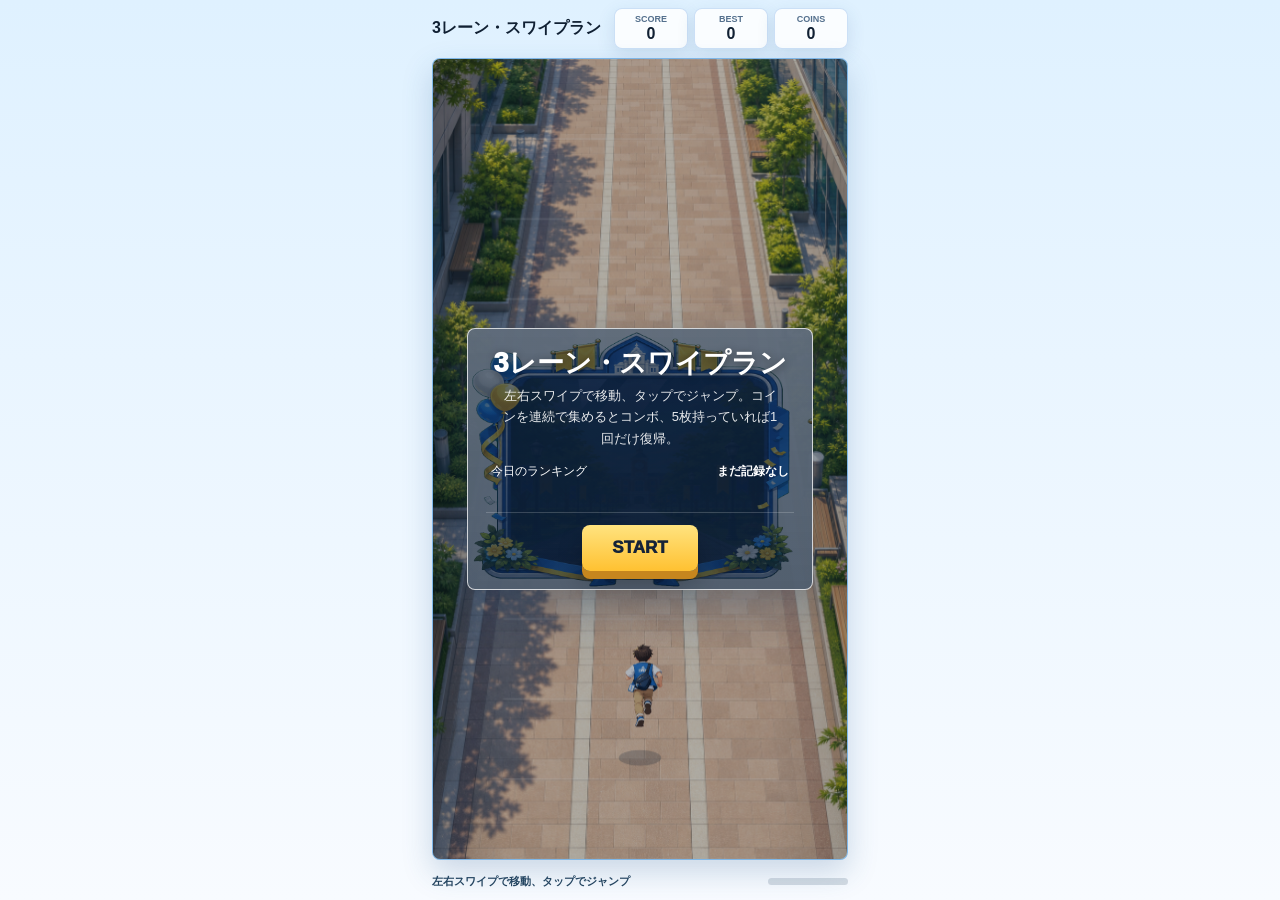
<file: swipe-run-remake/index.html>
<!doctype html>
<html lang="ja">
<head>
  <meta charset="utf-8">
  <meta name="viewport" content="width=device-width, initial-scale=1, viewport-fit=cover">
  <title>3レーン・スワイプラン</title>
  <link rel="stylesheet" href="styles.css">
</head>
<body>
  <main class="app">
    <header class="hud" aria-label="score board">
      <h1>3レーン・スワイプラン</h1>
      <div class="stat"><span>SCORE</span><strong id="score">0</strong></div>
      <div class="stat"><span>BEST</span><strong id="best">0</strong></div>
      <div class="stat"><span>COINS</span><strong id="coins">0</strong></div>
    </header>

    <section class="stage" id="stage">
      <canvas id="game" width="390" height="720"></canvas>
      <div class="move-controls" aria-label="move buttons">
        <button class="control-button" id="leftButton" type="button" aria-label="left">&larr;</button>
        <button class="control-button" id="rightButton" type="button" aria-label="right">&rarr;</button>
      </div>
      <button class="jump-button" id="jumpButton" type="button" aria-label="jump">JUMP</button>
      <div class="overlay show" id="overlay">
        <div class="dialog" id="dialog">
          <h2 id="overlayTitle">3レーン・スワイプラン</h2>
          <p id="overlayText">左右スワイプで移動、タップでジャンプ。コインを連続で集めるとコンボ、5枚持っていれば1回だけ復帰。</p>
          <div class="conversion" id="conversion" aria-hidden="true">
            <div class="convert-box"><span>COINS</span><strong id="convertCoins">0</strong></div>
            <div class="convert-line"><i id="convertDot"></i></div>
            <div class="convert-box"><span>SCORE</span><strong id="convertScore">0</strong></div>
          </div>
          <ol class="ranking" id="ranking"></ol>
          <button class="primary-button" id="mainButton" type="button">START</button>
        </div>
      </div>
    </section>

    <footer class="footer">
      <span id="hint">左右スワイプで移動、タップでジャンプ</span>
      <div class="effect-bar"><i id="effectFill"></i></div>
    </footer>
  </main>
  <script src="game.js"></script>
</body>
</html>
</file>
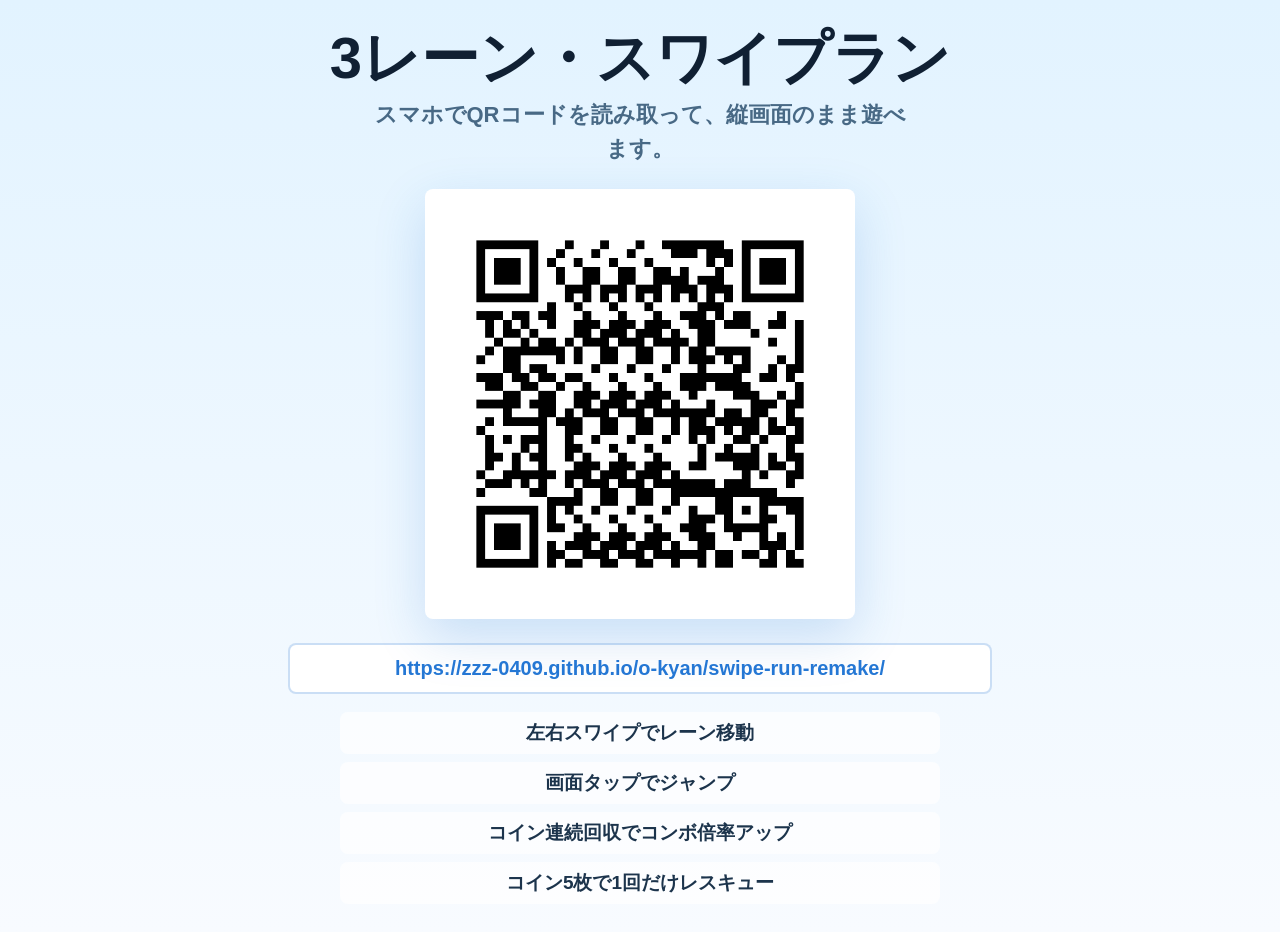
<file: swipe-run-remake/presentation.html>
<!doctype html>
<html lang="ja">
<head>
  <meta charset="utf-8">
  <meta name="viewport" content="width=device-width, initial-scale=1">
  <title>3レーン・スワイプラン 発表用QR</title>
  <style>
    :root {
      color-scheme: light;
      --ink: #102033;
      --muted: #486985;
      --blue: #2477d4;
      --yellow: #ffd35d;
    }

    * {
      box-sizing: border-box;
    }

    body {
      min-height: 100vh;
      margin: 0;
      display: grid;
      place-items: center;
      background: linear-gradient(180deg, #e2f3ff, #f8fbff);
      color: var(--ink);
      font-family: "Segoe UI", "Yu Gothic UI", Meiryo, sans-serif;
    }

    main {
      width: min(92vw, 760px);
      padding: 28px;
      text-align: center;
    }

    h1 {
      margin: 0 0 10px;
      font-size: clamp(32px, 6vw, 58px);
      line-height: 1.04;
      letter-spacing: 0;
    }

    .lead {
      margin: 0 auto 22px;
      max-width: 540px;
      color: var(--muted);
      font-size: clamp(16px, 2.4vw, 22px);
      font-weight: 700;
      line-height: 1.55;
    }

    .qr {
      width: min(72vw, 430px);
      aspect-ratio: 1;
      padding: 16px;
      border-radius: 8px;
      background: white;
      box-shadow: 0 18px 52px rgba(36, 119, 212, 0.2);
    }

    .url {
      margin: 20px auto 18px;
      padding: 12px 14px;
      border: 2px solid rgba(36, 119, 212, 0.24);
      border-radius: 8px;
      background: white;
      color: var(--blue);
      font-size: clamp(14px, 2.4vw, 20px);
      font-weight: 900;
      overflow-wrap: anywhere;
    }

    .steps {
      margin: 0 auto;
      padding: 0;
      max-width: 600px;
      display: grid;
      gap: 8px;
      list-style: none;
      color: #1c344c;
      font-size: clamp(15px, 2.1vw, 19px);
      font-weight: 800;
    }

    .steps li {
      padding: 8px 10px;
      border-radius: 8px;
      background: rgba(255, 255, 255, 0.72);
    }

    @media print {
      body {
        background: white;
      }

      main {
        width: 100%;
      }

      .qr {
        box-shadow: none;
        border: 2px solid #d6e8f8;
      }
    }
  </style>
</head>
<body>
  <main>
    <h1>3レーン・スワイプラン</h1>
    <p class="lead">スマホでQRコードを読み取って、縦画面のまま遊べます。</p>
    <img class="qr" src="assets/qr/play-url.png" alt="3レーン・スワイプランを開くQRコード">
    <p class="url">https://zzz-0409.github.io/o-kyan/swipe-run-remake/</p>
    <ul class="steps">
      <li>左右スワイプでレーン移動</li>
      <li>画面タップでジャンプ</li>
      <li>コイン連続回収でコンボ倍率アップ</li>
      <li>コイン5枚で1回だけレスキュー</li>
    </ul>
  </main>
</body>
</html>
</file>
<file: swipe-run-remake/styles.css>
:root {
  color-scheme: light;
  --bg: #e9f4ff;
  --ink: #102033;
  --muted: #54708d;
  --blue: #2477d4;
  --yellow: #ffd35d;
  --panel: rgba(255, 255, 255, 0.84);
}

* {
  box-sizing: border-box;
}

html,
body {
  margin: 0;
  min-height: 100%;
  background: linear-gradient(180deg, #dff1ff, #f8fbff);
  color: var(--ink);
  font-family: "Segoe UI", "Yu Gothic UI", Meiryo, sans-serif;
  overflow: hidden;
}

button {
  font: inherit;
  -webkit-tap-highlight-color: transparent;
}

.app {
  width: min(100vw, 430px);
  height: 100svh;
  height: 100dvh;
  display: grid;
  grid-template-rows: auto minmax(0, 1fr) auto;
  gap: 8px;
  padding: calc(env(safe-area-inset-top, 0px) + 6px) 7px calc(env(safe-area-inset-bottom, 0px) + 6px);
  margin: 0 auto;
}

.hud {
  min-height: 44px;
  display: grid;
  grid-template-columns: 1fr repeat(3, minmax(64px, 74px));
  gap: 6px;
  align-items: center;
}

h1 {
  margin: 0;
  font-size: 16px;
  line-height: 1.05;
  font-weight: 900;
  letter-spacing: 0;
}

.stat {
  min-width: 0;
  border: 1px solid rgba(36, 119, 212, 0.22);
  border-radius: 8px;
  background: var(--panel);
  box-shadow: 0 6px 18px rgba(41, 92, 145, 0.14);
  padding: 6px 5px;
  text-align: center;
}

.stat span {
  display: block;
  color: var(--muted);
  font-size: 9px;
  font-weight: 900;
  line-height: 1;
}

.stat strong {
  display: block;
  margin-top: 2px;
  font-size: 16px;
  line-height: 1;
}

.stage {
  position: relative;
  min-height: 0;
  border: 1px solid rgba(36, 119, 212, 0.24);
  border-radius: 8px;
  overflow: hidden;
  background: #9ccced;
  box-shadow: 0 12px 30px rgba(39, 89, 142, 0.22);
  touch-action: none;
}

canvas {
  display: block;
  width: 100%;
  height: 100%;
  user-select: none;
}

.move-controls {
  position: absolute;
  left: 14px;
  bottom: 14px;
  display: grid;
  grid-template-columns: repeat(2, 44px);
  gap: 7px;
  opacity: 0;
  pointer-events: none;
  z-index: 2;
}

.jump-button {
  position: absolute;
  right: 14px;
  bottom: 14px;
  width: 68px;
  height: 68px;
  border: 2px solid rgba(255, 255, 255, 0.86);
  border-radius: 50%;
  background: linear-gradient(180deg, #ffe58d, #ffbd31);
  color: #17243a;
  font-size: 17px;
  font-weight: 950;
  box-shadow: 0 8px 20px rgba(67, 94, 122, 0.3);
  opacity: 0;
  pointer-events: none;
  z-index: 2;
}

.stage.playing .move-controls,
.stage.playing .jump-button {
  opacity: 1;
  pointer-events: auto;
}

.control-button {
  width: 44px;
  height: 44px;
  border: 2px solid rgba(255, 255, 255, 0.86);
  border-radius: 50%;
  background: linear-gradient(180deg, #ffffff, #d7ecff);
  color: #164b84;
  font-size: 24px;
  font-weight: 900;
  box-shadow: 0 8px 18px rgba(45, 90, 136, 0.25);
  display: grid;
  place-items: center;
}

.overlay {
  position: absolute;
  inset: 0;
  display: grid;
  place-items: center;
  padding: 16px;
  background: rgba(18, 32, 52, 0.32);
  opacity: 0;
  pointer-events: none;
  z-index: 3;
}

.overlay.show {
  opacity: 1;
  pointer-events: auto;
}

.dialog {
  width: min(100%, 346px);
  min-height: 252px;
  padding: 20px 18px 18px;
  border: 1px solid rgba(255, 255, 255, 0.74);
  border-radius: 8px;
  background:
    linear-gradient(rgba(12, 31, 54, 0.64), rgba(12, 31, 54, 0.7)),
    url("assets/ui/result-panel.png") center / 100% 100% no-repeat,
    rgba(255, 255, 255, 0.92);
  box-shadow: 0 18px 50px rgba(20, 53, 90, 0.38);
  color: white;
  text-align: center;
}

.dialog.new-best {
  background:
    linear-gradient(rgba(7, 28, 60, 0.5), rgba(7, 28, 60, 0.66)),
    url("assets/ui/new-best-panel.png") center / 100% 100% no-repeat,
    rgba(255, 255, 255, 0.94);
  box-shadow: 0 0 0 3px rgba(255, 211, 93, 0.55), 0 18px 54px rgba(255, 188, 42, 0.34);
}

.dialog h2 {
  margin: 0 0 8px;
  font-size: 27px;
  line-height: 1.05;
  font-weight: 950;
  text-shadow: 0 2px 8px rgba(0,0,0,0.45);
}

.dialog p {
  margin: 0 auto 12px;
  max-width: 280px;
  color: rgba(255,255,255,0.9);
  font-size: 13px;
  line-height: 1.65;
}

.primary-button {
  min-width: 116px;
  min-height: 46px;
  border: 0;
  border-radius: 8px;
  background: linear-gradient(180deg, #ffe37f, #ffc131);
  color: #152338;
  font-weight: 950;
  font-size: 17px;
  box-shadow: 0 8px 0 #c6861e, 0 14px 24px rgba(0,0,0,0.24);
}

.ranking {
  min-height: 52px;
  margin: 8px 0 12px;
  padding: 0;
  list-style: none;
  display: grid;
  gap: 4px;
  font-size: 12px;
}

.ranking li {
  display: flex;
  justify-content: space-between;
  border-bottom: 1px solid rgba(255,255,255,0.18);
  padding: 2px 5px;
}

.conversion {
  display: none;
  align-items: center;
  justify-content: center;
  gap: 8px;
  margin: 10px 0 8px;
}

.conversion.show {
  display: flex;
}

.convert-box {
  width: 76px;
  padding: 6px 4px;
  border-radius: 8px;
  background: rgba(3, 21, 42, 0.62);
}

.convert-box span {
  display: block;
  font-size: 9px;
  font-weight: 900;
  color: rgba(255,255,255,0.72);
}

.convert-box strong {
  display: block;
  font-size: 20px;
}

.convert-line {
  position: relative;
  width: 72px;
  height: 3px;
  background: rgba(255,255,255,0.3);
}

.convert-line i {
  position: absolute;
  top: 50%;
  left: 0;
  width: 16px;
  height: 16px;
  border-radius: 50%;
  transform: translate(-50%, -50%);
  background: #ffd35d;
  box-shadow: 0 0 14px #ffd35d;
}

.conversion.show .convert-line i {
  animation: convert-dot 0.24s ease-in-out infinite alternate;
}

@keyframes convert-dot {
  from { left: 4px; }
  to { left: 68px; }
}

.footer {
  min-height: 26px;
  display: grid;
  grid-template-columns: 1fr 80px;
  gap: 8px;
  align-items: center;
  color: #24445f;
  font-size: 11px;
  font-weight: 700;
}

.effect-bar {
  height: 7px;
  overflow: hidden;
  border-radius: 99px;
  background: rgba(20, 50, 82, 0.16);
}

.effect-bar i {
  display: block;
  width: 0%;
  height: 100%;
  border-radius: inherit;
  background: linear-gradient(90deg, #2477d4, #ffd35d);
}

@media (max-width: 360px), (max-height: 720px) {
  .app {
    gap: 5px;
    padding-left: 5px;
    padding-right: 5px;
  }

  .hud {
    grid-template-columns: repeat(3, 1fr);
  }

  .hud h1 {
    display: none;
  }

  .stat {
    padding: 5px 3px;
  }

  .move-controls {
    left: 10px;
    bottom: 10px;
    grid-template-columns: repeat(2, 40px);
  }

  .control-button {
    width: 40px;
    height: 40px;
  }

  .jump-button {
    right: 10px;
    bottom: 10px;
    width: 60px;
    height: 60px;
    font-size: 15px;
  }
}
</file>
